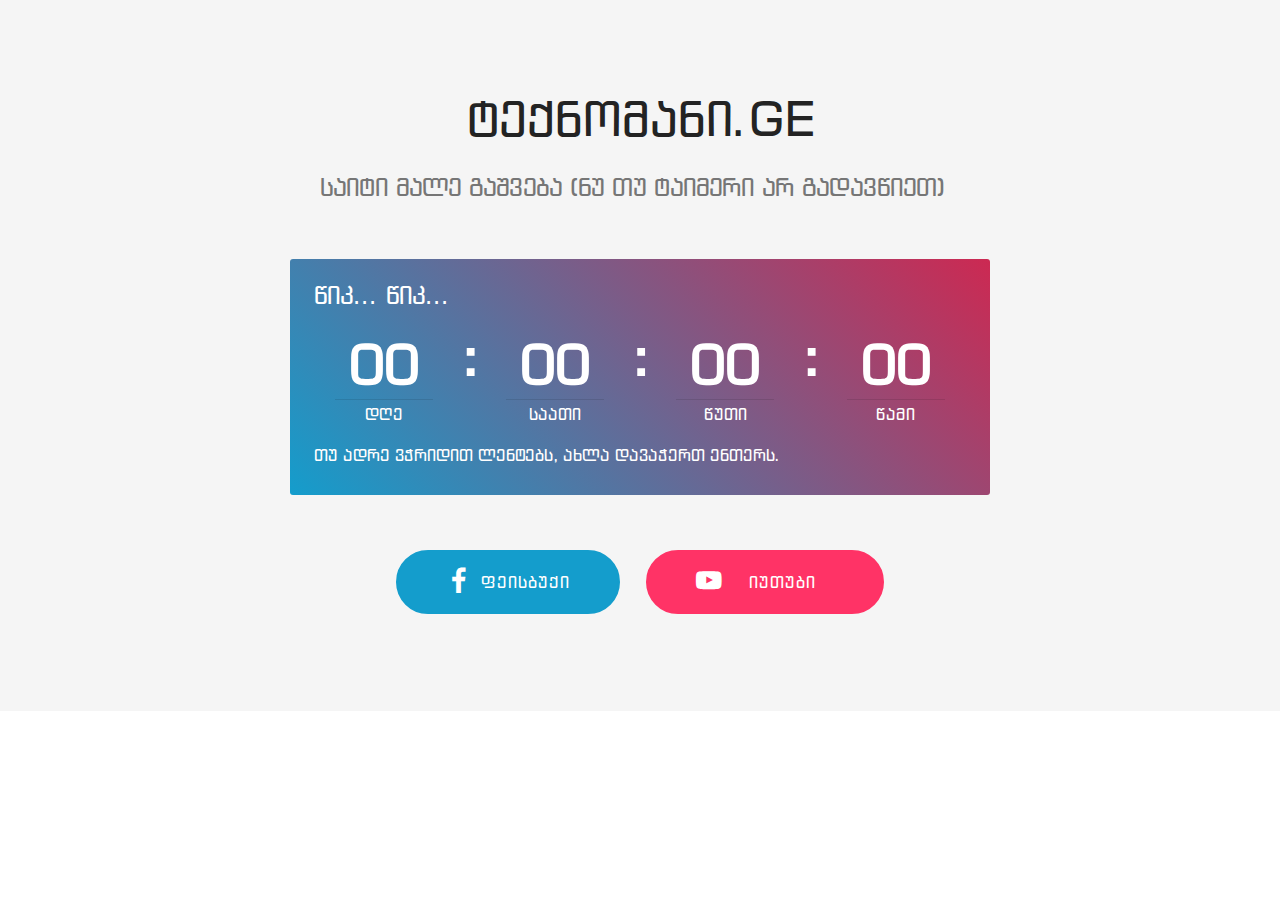
<file: index.html>
<!DOCTYPE html>
<html  >
<head>
  <!-- Site made with Mobirise Website Builder v4.10.5, https://mobirise.com -->
  <meta charset="UTF-8">
  <meta http-equiv="X-UA-Compatible" content="IE=edge">
  <meta name="generator" content="Mobirise v4.10.5, mobirise.com">
  <meta name="viewport" content="width=device-width, initial-scale=1, minimum-scale=1">
  <link rel="shortcut icon" href="assets/images/icon-122x122.png" type="image/x-icon">
  <meta name="description" content="ტექნომანის ოფიციალური ვებ-გვერდი">
  
  <title>ტენომანი</title>
  <link rel="stylesheet" href="assets/tether/tether.min.css">
  <link rel="stylesheet" href="assets/bootstrap/css/bootstrap.min.css">
  <link rel="stylesheet" href="assets/bootstrap/css/bootstrap-grid.min.css">
  <link rel="stylesheet" href="assets/bootstrap/css/bootstrap-reboot.min.css">
  <link rel="stylesheet" href="assets/socicon/css/styles.css">
  <link rel="stylesheet" href="assets/animatecss/animate.min.css">
  <link rel="stylesheet" href="assets/theme/css/style.css">
  <link href="assets/fonts/style.css" rel="stylesheet">
  <link rel="stylesheet" href="assets/mobirise/css/mbr-additional.css" type="text/css">
  
  
  
</head>
<body>
  <section class="countdown2 cid-rwKz2xwnGT" id="countdown2-5" data-bg-video="https://youtu.be/q_Ln-rXEnzk">

    

    <div class="mbr-overlay" style="opacity: 0.4; background-color: rgb(255, 255, 255);">
    </div>

    <div class="container">
        <h2 class="mbr-section-title pb-3 align-center mbr-fonts-style display-2">
            ტექნომანი.GE</h2>
        <h3 class="mbr-section-subtitle align-center mbr-fonts-style display-5">
            საიტი მალე გაშვება (ნუ თუ ტაიმერი არ გადავწიეთ)&nbsp;</h3>
    </div>
    <div class="container pt-5 mt-2">
        <div class=" countdown-cont align-center p-4">
            <div class="event-name align-left mbr-white ">
                <h4 class="mbr-fonts-style display-5">წიკ... წიკ...</h4>
            </div>
            <div class="countdown align-center py-2" data-due-date="2019/08/01">
            </div>
            <div class="daysCountdown" title="დღე"></div>
            <div class="hoursCountdown" title="საათი"></div>
            <div class="minutesCountdown" title="წუთი"></div>
            <div class="secondsCountdown" title="წამი"></div>
            <div class="event-date align-left mbr-white">
                <h5 class="mbr-fonts-style display-7">თუ ადრე ვჭრიდით ლენტებს, ახლა დავაჭერთ ენთერს.</h5>
            </div>
        </div>

        <div class="media-container-row pt-5">
            <div class="mbr-section-btn align-center"><a class="btn btn-primary display-4" href="https://www.facebook.com/%E1%83%A2%E1%83%94%E1%83%A5%E1%83%9C%E1%83%9D%E1%83%9B%E1%83%90%E1%83%9C%E1%83%98-244325863183523/?eid=ARAsPWwgFeqPdAOEnGvdo8m1trhykvq5dpt1yT30n3Kllo3189w6TkPEHDzGsSrDF5A777OJStTaruj4" target="_blank"><span class="socicon socicon-facebook mbr-iconfont mbr-iconfont-btn"></span>ფეისბუქი</a>
                <a class="btn btn-secondary display-4" href="https://www.youtube.com/teqnomani" target="_blank"><span class="socicon socicon-youtube mbr-iconfont mbr-iconfont-btn"></span>&nbsp; იუთუბი &nbsp;</a></div>
        </div>
    </div>
</section>


  <section class="engine"><a href="https://mobirise.info/c">free web builder</a></section><script src="assets/web/assets/jquery/jquery.min.js"></script>
  <script src="assets/popper/popper.min.js"></script>
  <script src="assets/tether/tether.min.js"></script>
  <script src="assets/bootstrap/js/bootstrap.min.js"></script>
  <script src="assets/viewportchecker/jquery.viewportchecker.js"></script>
  <script src="assets/smoothscroll/smooth-scroll.js"></script>
  <script src="assets/ytplayer/jquery.mb.ytplayer.min.js"></script>
  <script src="assets/vimeoplayer/jquery.mb.vimeo_player.js"></script>
  <script src="assets/countdown/jquery.countdown.min.js"></script>
  <script src="assets/theme/js/script.js"></script>
  
  
  <input name="animation" type="hidden">
  </body>
</html>
</file>
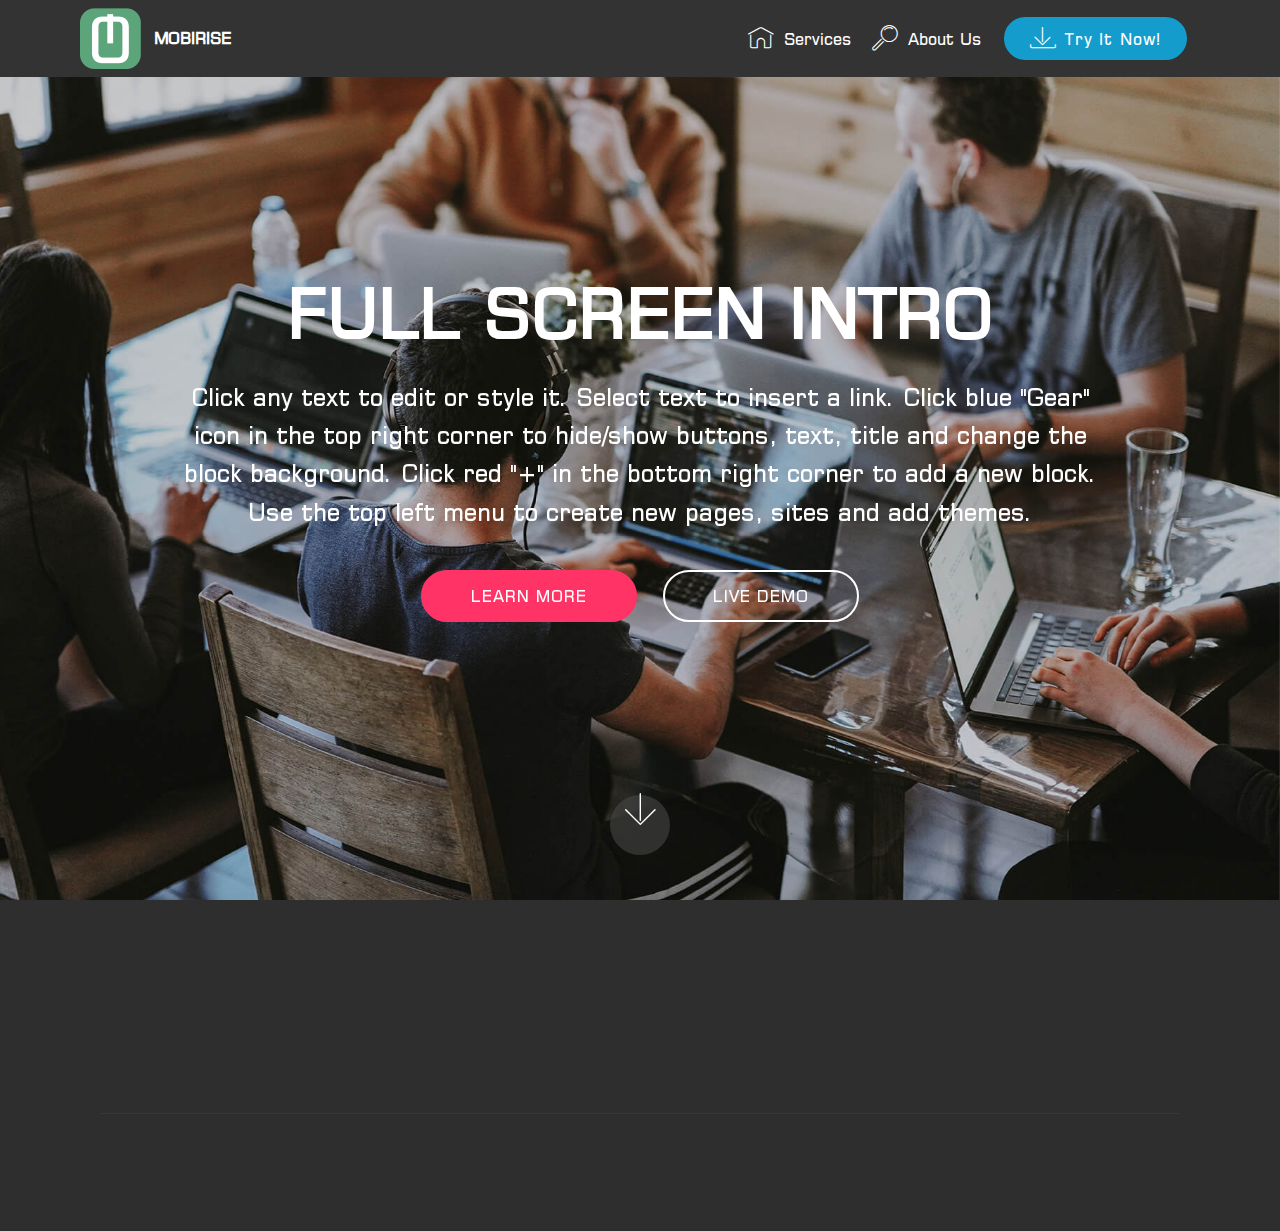
<file: საიტი/index.html>
<!DOCTYPE html>
<html  >
<head>
  <!-- Site made with Mobirise Website Builder v4.10.5, https://mobirise.com -->
  <meta charset="UTF-8">
  <meta http-equiv="X-UA-Compatible" content="IE=edge">
  <meta name="generator" content="Mobirise v4.10.5, mobirise.com">
  <meta name="viewport" content="width=device-width, initial-scale=1, minimum-scale=1">
  <link rel="shortcut icon" href="assets/images/icon-122x122.png" type="image/x-icon">
  <meta name="description" content="">
  
  <title>Home</title>
  <link rel="stylesheet" href="assets/web/assets/mobirise-icons/mobirise-icons.css">
  <link rel="stylesheet" href="assets/tether/tether.min.css">
  <link rel="stylesheet" href="assets/bootstrap/css/bootstrap.min.css">
  <link rel="stylesheet" href="assets/bootstrap/css/bootstrap-grid.min.css">
  <link rel="stylesheet" href="assets/bootstrap/css/bootstrap-reboot.min.css">
  <link rel="stylesheet" href="assets/socicon/css/styles.css">
  <link rel="stylesheet" href="assets/animatecss/animate.min.css">
  <link rel="stylesheet" href="assets/dropdown/css/style.css">
  <link rel="stylesheet" href="assets/theme/css/style.css">
  <link href="assets/fonts/style.css" rel="stylesheet">
  <link rel="stylesheet" href="assets/mobirise/css/mbr-additional.css" type="text/css">
  
  
  
</head>
<body>
  <section class="menu cid-qTkzRZLJNu" once="menu" id="menu1-0">

    

    <nav class="navbar navbar-expand beta-menu navbar-dropdown align-items-center navbar-fixed-top navbar-toggleable-sm">
        <button class="navbar-toggler navbar-toggler-right" type="button" data-toggle="collapse" data-target="#navbarSupportedContent" aria-controls="navbarSupportedContent" aria-expanded="false" aria-label="Toggle navigation">
            <div class="hamburger">
                <span></span>
                <span></span>
                <span></span>
                <span></span>
            </div>
        </button>
        <div class="menu-logo">
            <div class="navbar-brand">
                <span class="navbar-logo">
                    <a href="https://mobirise.co">
                         <img src="assets/images/icon-122x122.png" alt="Mobirise" title="" style="height: 3.8rem;">
                    </a>
                </span>
                <span class="navbar-caption-wrap">
                    <a class="navbar-caption text-white display-4" href="https://mobirise.co">
                        MOBIRISE
                    </a>
                </span>
            </div>
        </div>
        <div class="collapse navbar-collapse" id="navbarSupportedContent">
            <ul class="navbar-nav nav-dropdown" data-app-modern-menu="true">
                <li class="nav-item">
                    <a class="nav-link link text-white display-4" href="https://mobirise.co">
                        <span class="mbri-home mbr-iconfont mbr-iconfont-btn"></span>
                        Services
                    </a>
                </li>
                <li class="nav-item">
                    <a class="nav-link link text-white display-4" href="https://mobirise.co">
                        <span class="mbri-search mbr-iconfont mbr-iconfont-btn"></span>
                        About Us
                    </a>
                </li>
            </ul>
            <div class="navbar-buttons mbr-section-btn">
                <a class="btn btn-sm btn-primary display-4" href="https://mobirise.co">
                    <span class="mbri-save mbr-iconfont mbr-iconfont-btn "></span>
                    Try It Now!
                </a>
            </div>
        </div>
    </nav>
</section>

<section class="engine"><a href="https://mobirise.info">Mobirise</a></section><section class="cid-qTkA127IK8 mbr-fullscreen mbr-parallax-background" id="header2-1">

    

    

    <div class="container align-center">
        <div class="row justify-content-md-center">
            <div class="mbr-white col-md-10">
                <h1 class="mbr-section-title mbr-bold pb-3 mbr-fonts-style display-1">
                    FULL SCREEN INTRO
                </h1>
                
                <p class="mbr-text pb-3 mbr-fonts-style display-5">
                    Click any text to edit or style it. Select text to insert a link. Click blue "Gear" icon in the top right corner to hide/show buttons, text, title and change the block background. Click red "+" in the bottom right corner to add a new block. Use the top left menu to create new pages, sites and add themes.
                </p>
                <div class="mbr-section-btn">
                    <a class="btn btn-md btn-secondary display-4" href="https://mobirise.com">LEARN MORE</a>
                    <a class="btn btn-md btn-white-outline display-4" href="https://mobirise.com">LIVE DEMO</a>
                </div>
            </div>
        </div>
    </div>
    <div class="mbr-arrow hidden-sm-down" aria-hidden="true">
        <a href="#next">
            <i class="mbri-down mbr-iconfont"></i>
        </a>
    </div>
</section>

<section class="cid-qTkAaeaxX5" id="footer1-2">

    

    

    <div class="container">
        <div class="media-container-row content text-white">
            <div class="col-12 col-md-3">
                <div class="media-wrap">
                    <a href="https://mobirise.com/">
                        <img src="assets/images/logo2.png" alt="Mobirise">
                    </a>
                </div>
            </div>
            <div class="col-12 col-md-3 mbr-fonts-style display-7">
                <h5 class="pb-3">
                    Address
                </h5>
                <p class="mbr-text">
                    1234 Street Name
                    <br>City, AA 99999
                </p>
            </div>
            <div class="col-12 col-md-3 mbr-fonts-style display-7">
                <h5 class="pb-3">
                    Contacts
                </h5>
                <p class="mbr-text">
                    Email: support@mobirise.com
                    <br>Phone: +1 (0) 000 0000 001
                    <br>Fax: +1 (0) 000 0000 002
                </p>
            </div>
            <div class="col-12 col-md-3 mbr-fonts-style display-7">
                <h5 class="pb-3">
                    Links
                </h5>
                <p class="mbr-text">
                    <a class="text-primary" href="https://mobirise.com/">Website builder</a>
                    <br><a class="text-primary" href="https://mobirise.com/mobirise-free-win.zip">Download for Windows</a>
                    <br><a class="text-primary" href="https://mobirise.com/mobirise-free-mac.zip">Download for Mac</a>
                </p>
            </div>
        </div>
        <div class="footer-lower">
            <div class="media-container-row">
                <div class="col-sm-12">
                    <hr>
                </div>
            </div>
            <div class="media-container-row mbr-white">
                <div class="col-sm-6 copyright">
                    <p class="mbr-text mbr-fonts-style display-7">
                        © Copyright 2017 Mobirise - All Rights Reserved
                    </p>
                </div>
                <div class="col-md-6">
                    <div class="social-list align-right">
                        <div class="soc-item">
                            <a href="https://twitter.com/mobirise" target="_blank">
                                <span class="socicon-twitter socicon mbr-iconfont mbr-iconfont-social"></span>
                            </a>
                        </div>
                        <div class="soc-item">
                            <a href="https://www.facebook.com/pages/Mobirise/1616226671953247" target="_blank">
                                <span class="socicon-facebook socicon mbr-iconfont mbr-iconfont-social"></span>
                            </a>
                        </div>
                        <div class="soc-item">
                            <a href="https://www.youtube.com/c/mobirise" target="_blank">
                                <span class="socicon-youtube socicon mbr-iconfont mbr-iconfont-social"></span>
                            </a>
                        </div>
                        <div class="soc-item">
                            <a href="https://instagram.com/mobirise" target="_blank">
                                <span class="socicon-instagram socicon mbr-iconfont mbr-iconfont-social"></span>
                            </a>
                        </div>
                        <div class="soc-item">
                            <a href="https://plus.google.com/u/0/+Mobirise" target="_blank">
                                <span class="socicon-googleplus socicon mbr-iconfont mbr-iconfont-social"></span>
                            </a>
                        </div>
                        <div class="soc-item">
                            <a href="https://www.behance.net/Mobirise" target="_blank">
                                <span class="socicon-behance socicon mbr-iconfont mbr-iconfont-social"></span>
                            </a>
                        </div>
                    </div>
                </div>
            </div>
        </div>
    </div>
</section>


  <script src="assets/web/assets/jquery/jquery.min.js"></script>
  <script src="assets/popper/popper.min.js"></script>
  <script src="assets/tether/tether.min.js"></script>
  <script src="assets/bootstrap/js/bootstrap.min.js"></script>
  <script src="assets/smoothscroll/smooth-scroll.js"></script>
  <script src="assets/touchswipe/jquery.touch-swipe.min.js"></script>
  <script src="assets/viewportchecker/jquery.viewportchecker.js"></script>
  <script src="assets/parallax/jarallax.min.js"></script>
  <script src="assets/dropdown/js/nav-dropdown.js"></script>
  <script src="assets/dropdown/js/navbar-dropdown.js"></script>
  <script src="assets/theme/js/script.js"></script>
  
  
  <input name="animation" type="hidden">
  </body>
</html>
</file>
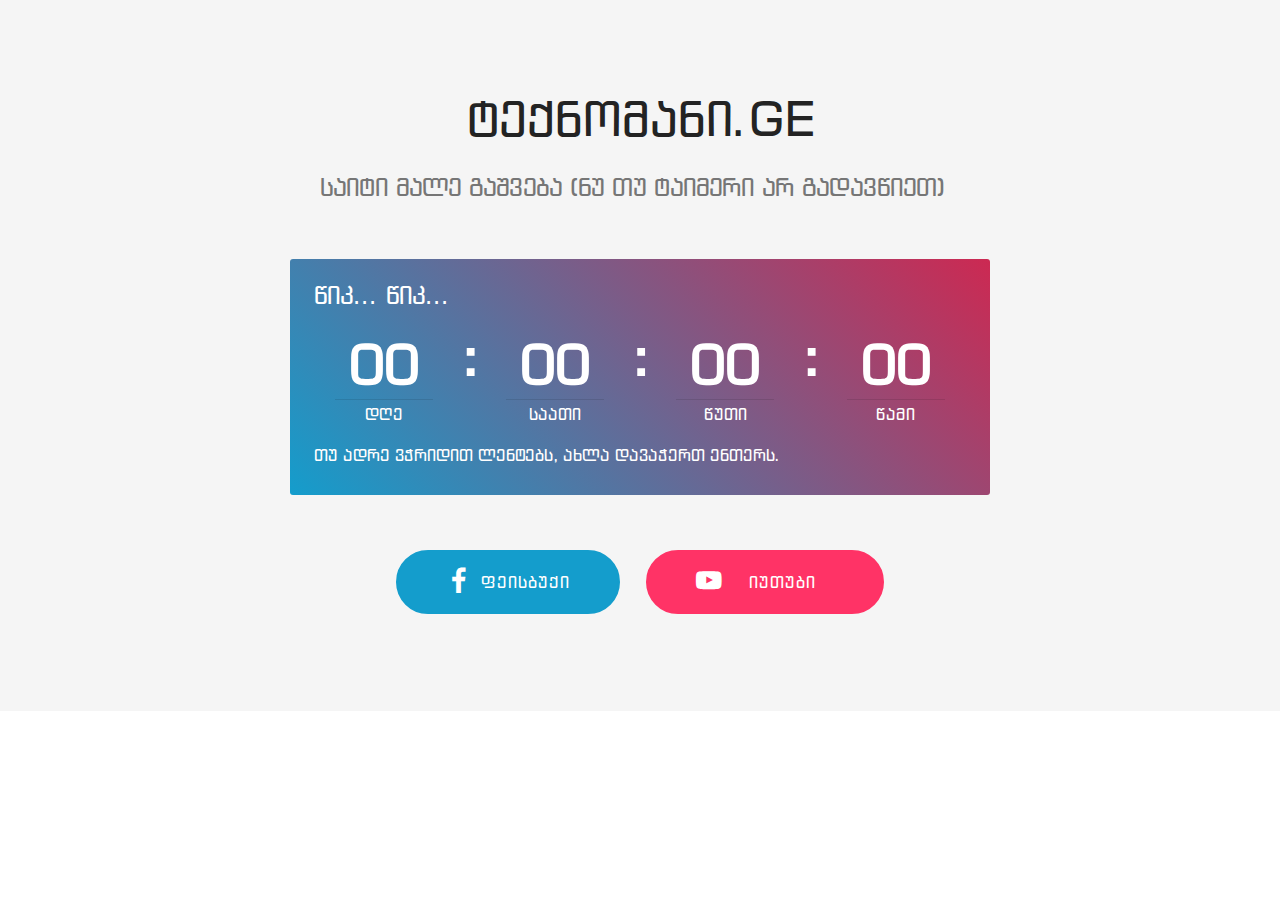
<file: inde.html>
<!DOCTYPE html>
<html  >
<head>
  <!-- Site made with Mobirise Website Builder v4.10.5, https://mobirise.com -->
  <meta charset="UTF-8">
  <meta http-equiv="X-UA-Compatible" content="IE=edge">
  <meta name="generator" content="Mobirise v4.10.5, mobirise.com">
  <meta name="viewport" content="width=device-width, initial-scale=1, minimum-scale=1">
  <link rel="shortcut icon" href="assets/images/icon-122x122.png" type="image/x-icon">
  <meta name="description" content="ტექნომანის ოფიციალური ვებ-გვერდი">
  
  <title>ტენომანი</title>
  <link rel="stylesheet" href="assets/tether/tether.min.css">
  <link rel="stylesheet" href="assets/bootstrap/css/bootstrap.min.css">
  <link rel="stylesheet" href="assets/bootstrap/css/bootstrap-grid.min.css">
  <link rel="stylesheet" href="assets/bootstrap/css/bootstrap-reboot.min.css">
  <link rel="stylesheet" href="assets/socicon/css/styles.css">
  <link rel="stylesheet" href="assets/animatecss/animate.min.css">
  <link rel="stylesheet" href="assets/theme/css/style.css">
  <link href="assets/fonts/style.css" rel="stylesheet">
  <link rel="stylesheet" href="assets/mobirise/css/mbr-additional.css" type="text/css">
  
  
  
</head>
<body>
  <section class="countdown2 cid-rwKz2xwnGT" id="countdown2-5" data-bg-video="https://youtu.be/q_Ln-rXEnzk">

    

    <div class="mbr-overlay" style="opacity: 0.4; background-color: rgb(255, 255, 255);">
    </div>

    <div class="container">
        <h2 class="mbr-section-title pb-3 align-center mbr-fonts-style display-2">
            ტექნომანი.GE</h2>
        <h3 class="mbr-section-subtitle align-center mbr-fonts-style display-5">
            საიტი მალე გაშვება (ნუ თუ ტაიმერი არ გადავწიეთ)&nbsp;</h3>
    </div>
    <div class="container pt-5 mt-2">
        <div class=" countdown-cont align-center p-4">
            <div class="event-name align-left mbr-white ">
                <h4 class="mbr-fonts-style display-5">წიკ... წიკ...</h4>
            </div>
            <div class="countdown align-center py-2" data-due-date="2019/08/01">
            </div>
            <div class="daysCountdown" title="დღე"></div>
            <div class="hoursCountdown" title="საათი"></div>
            <div class="minutesCountdown" title="წუთი"></div>
            <div class="secondsCountdown" title="წამი"></div>
            <div class="event-date align-left mbr-white">
                <h5 class="mbr-fonts-style display-7">თუ ადრე ვჭრიდით ლენტებს, ახლა დავაჭერთ ენთერს.</h5>
            </div>
        </div>

        <div class="media-container-row pt-5">
            <div class="mbr-section-btn align-center"><a class="btn btn-primary display-4" href="https://www.facebook.com/%E1%83%A2%E1%83%94%E1%83%A5%E1%83%9C%E1%83%9D%E1%83%9B%E1%83%90%E1%83%9C%E1%83%98-244325863183523/?eid=ARAsPWwgFeqPdAOEnGvdo8m1trhykvq5dpt1yT30n3Kllo3189w6TkPEHDzGsSrDF5A777OJStTaruj4" target="_blank"><span class="socicon socicon-facebook mbr-iconfont mbr-iconfont-btn"></span>ფეისბუქი</a>
                <a class="btn btn-secondary display-4" href="https://www.youtube.com/teqnomani" target="_blank"><span class="socicon socicon-youtube mbr-iconfont mbr-iconfont-btn"></span>&nbsp; იუთუბი &nbsp;</a></div>
        </div>
    </div>
</section>


  <section class="engine"><a href="https://mobirise.info/c">free web builder</a></section><script src="assets/web/assets/jquery/jquery.min.js"></script>
  <script src="assets/popper/popper.min.js"></script>
  <script src="assets/tether/tether.min.js"></script>
  <script src="assets/bootstrap/js/bootstrap.min.js"></script>
  <script src="assets/viewportchecker/jquery.viewportchecker.js"></script>
  <script src="assets/smoothscroll/smooth-scroll.js"></script>
  <script src="assets/ytplayer/jquery.mb.ytplayer.min.js"></script>
  <script src="assets/vimeoplayer/jquery.mb.vimeo_player.js"></script>
  <script src="assets/countdown/jquery.countdown.min.js"></script>
  <script src="assets/theme/js/script.js"></script>
  
  
  <input name="animation" type="hidden">
  </body>
</html>
</file>
<file: assets/socicon/css/styles.css>
@charset "UTF-8";

@font-face {
  font-family: "socicon";
  src:url("../fonts/socicon.eot");
  src:url("../fonts/socicon.eot?#iefix") format("embedded-opentype"),
    url("../fonts/socicon.woff") format("woff"),
    url("../fonts/socicon.ttf") format("truetype"),
    url("../fonts/socicon.svg#socicon") format("svg");
  font-weight: normal;
  font-style: normal;

}

[data-icon]:before {
  font-family: "socicon" !important;
  content: attr(data-icon);
  font-style: normal !important;
  font-weight: normal !important;
  font-variant: normal !important;
  text-transform: none !important;
  speak: none;
  line-height: 1;
  -webkit-font-smoothing: antialiased;
  -moz-osx-font-smoothing: grayscale;
}

[class^="socicon-"]:before,
[class*=" socicon-"]:before {
  font-family: "socicon" !important;
  font-style: normal !important;
  font-weight: normal !important;
  font-variant: normal !important;
  text-transform: none !important;
  speak: none;
  line-height: 1;
  -webkit-font-smoothing: antialiased;
  -moz-osx-font-smoothing: grayscale;
}

.socicon-modelmayhem:before {
  content: "\e000";
}
.socicon-mixcloud:before {
  content: "\e001";
}
.socicon-drupal:before {
  content: "\e002";
}
.socicon-swarm:before {
  content: "\e003";
}
.socicon-istock:before {
  content: "\e004";
}
.socicon-yammer:before {
  content: "\e005";
}
.socicon-ello:before {
  content: "\e006";
}
.socicon-stackoverflow:before {
  content: "\e007";
}
.socicon-persona:before {
  content: "\e008";
}
.socicon-triplej:before {
  content: "\e009";
}
.socicon-houzz:before {
  content: "\e00a";
}
.socicon-rss:before {
  content: "\e00b";
}
.socicon-paypal:before {
  content: "\e00c";
}
.socicon-odnoklassniki:before {
  content: "\e00d";
}
.socicon-airbnb:before {
  content: "\e00e";
}
.socicon-periscope:before {
  content: "\e00f";
}
.socicon-outlook:before {
  content: "\e010";
}
.socicon-coderwall:before {
  content: "\e011";
}
.socicon-tripadvisor:before {
  content: "\e012";
}
.socicon-appnet:before {
  content: "\e013";
}
.socicon-goodreads:before {
  content: "\e014";
}
.socicon-tripit:before {
  content: "\e015";
}
.socicon-lanyrd:before {
  content: "\e016";
}
.socicon-slideshare:before {
  content: "\e017";
}
.socicon-buffer:before {
  content: "\e018";
}
.socicon-disqus:before {
  content: "\e019";
}
.socicon-vkontakte:before {
  content: "\e01a";
}
.socicon-whatsapp:before {
  content: "\e01b";
}
.socicon-patreon:before {
  content: "\e01c";
}
.socicon-storehouse:before {
  content: "\e01d";
}
.socicon-pocket:before {
  content: "\e01e";
}
.socicon-mail:before {
  content: "\e01f";
}
.socicon-blogger:before {
  content: "\e020";
}
.socicon-technorati:before {
  content: "\e021";
}
.socicon-reddit:before {
  content: "\e022";
}
.socicon-dribbble:before {
  content: "\e023";
}
.socicon-stumbleupon:before {
  content: "\e024";
}
.socicon-digg:before {
  content: "\e025";
}
.socicon-envato:before {
  content: "\e026";
}
.socicon-behance:before {
  content: "\e027";
}
.socicon-delicious:before {
  content: "\e028";
}
.socicon-deviantart:before {
  content: "\e029";
}
.socicon-forrst:before {
  content: "\e02a";
}
.socicon-play:before {
  content: "\e02b";
}
.socicon-zerply:before {
  content: "\e02c";
}
.socicon-wikipedia:before {
  content: "\e02d";
}
.socicon-apple:before {
  content: "\e02e";
}
.socicon-flattr:before {
  content: "\e02f";
}
.socicon-github:before {
  content: "\e030";
}
.socicon-renren:before {
  content: "\e031";
}
.socicon-friendfeed:before {
  content: "\e032";
}
.socicon-newsvine:before {
  content: "\e033";
}
.socicon-identica:before {
  content: "\e034";
}
.socicon-bebo:before {
  content: "\e035";
}
.socicon-zynga:before {
  content: "\e036";
}
.socicon-steam:before {
  content: "\e037";
}
.socicon-xbox:before {
  content: "\e038";
}
.socicon-windows:before {
  content: "\e039";
}
.socicon-qq:before {
  content: "\e03a";
}
.socicon-douban:before {
  content: "\e03b";
}
.socicon-meetup:before {
  content: "\e03c";
}
.socicon-playstation:before {
  content: "\e03d";
}
.socicon-android:before {
  content: "\e03e";
}
.socicon-snapchat:before {
  content: "\e03f";
}
.socicon-twitter:before {
  content: "\e040";
}
.socicon-facebook:before {
  content: "\e041";
}
.socicon-googleplus:before {
  content: "\e042";
}
.socicon-pinterest:before {
  content: "\e043";
}
.socicon-foursquare:before {
  content: "\e044";
}
.socicon-yahoo:before {
  content: "\e045";
}
.socicon-skype:before {
  content: "\e046";
}
.socicon-yelp:before {
  content: "\e047";
}
.socicon-feedburner:before {
  content: "\e048";
}
.socicon-linkedin:before {
  content: "\e049";
}
.socicon-viadeo:before {
  content: "\e04a";
}
.socicon-xing:before {
  content: "\e04b";
}
.socicon-myspace:before {
  content: "\e04c";
}
.socicon-soundcloud:before {
  content: "\e04d";
}
.socicon-spotify:before {
  content: "\e04e";
}
.socicon-grooveshark:before {
  content: "\e04f";
}
.socicon-lastfm:before {
  content: "\e050";
}
.socicon-youtube:before {
  content: "\e051";
}
.socicon-vimeo:before {
  content: "\e052";
}
.socicon-dailymotion:before {
  content: "\e053";
}
.socicon-vine:before {
  content: "\e054";
}
.socicon-flickr:before {
  content: "\e055";
}
.socicon-500px:before {
  content: "\e056";
}
.socicon-wordpress:before {
  content: "\e058";
}
.socicon-tumblr:before {
  content: "\e059";
}
.socicon-twitch:before {
  content: "\e05a";
}
.socicon-8tracks:before {
  content: "\e05b";
}
.socicon-amazon:before {
  content: "\e05c";
}
.socicon-icq:before {
  content: "\e05d";
}
.socicon-smugmug:before {
  content: "\e05e";
}
.socicon-ravelry:before {
  content: "\e05f";
}
.socicon-weibo:before {
  content: "\e060";
}
.socicon-baidu:before {
  content: "\e061";
}
.socicon-angellist:before {
  content: "\e062";
}
.socicon-ebay:before {
  content: "\e063";
}
.socicon-imdb:before {
  content: "\e064";
}
.socicon-stayfriends:before {
  content: "\e065";
}
.socicon-residentadvisor:before {
  content: "\e066";
}
.socicon-google:before {
  content: "\e067";
}
.socicon-yandex:before {
  content: "\e068";
}
.socicon-sharethis:before {
  content: "\e069";
}
.socicon-bandcamp:before {
  content: "\e06a";
}
.socicon-itunes:before {
  content: "\e06b";
}
.socicon-deezer:before {
  content: "\e06c";
}
.socicon-telegram:before {
  content: "\e06e";
}
.socicon-openid:before {
  content: "\e06f";
}
.socicon-amplement:before {
  content: "\e070";
}
.socicon-viber:before {
  content: "\e071";
}
.socicon-zomato:before {
  content: "\e072";
}
.socicon-draugiem:before {
  content: "\e074";
}
.socicon-endomodo:before {
  content: "\e075";
}
.socicon-filmweb:before {
  content: "\e076";
}
.socicon-stackexchange:before {
  content: "\e077";
}
.socicon-wykop:before {
  content: "\e078";
}
.socicon-teamspeak:before {
  content: "\e079";
}
.socicon-teamviewer:before {
  content: "\e07a";
}
.socicon-ventrilo:before {
  content: "\e07b";
}
.socicon-younow:before {
  content: "\e07c";
}
.socicon-raidcall:before {
  content: "\e07d";
}
.socicon-mumble:before {
  content: "\e07e";
}
.socicon-medium:before {
  content: "\e06d";
}
.socicon-bebee:before {
  content: "\e07f";
}
.socicon-hitbox:before {
  content: "\e080";
}
.socicon-reverbnation:before {
  content: "\e081";
}
.socicon-formulr:before {
  content: "\e082";
}
.socicon-instagram:before {
  content: "\e057";
}
.socicon-battlenet:before {
  content: "\e083";
}
.socicon-chrome:before {
  content: "\e084";
}
.socicon-discord:before {
  content: "\e086";
}
.socicon-issuu:before {
  content: "\e087";
}
.socicon-macos:before {
  content: "\e088";
}
.socicon-firefox:before {
  content: "\e089";
}
.socicon-opera:before {
  content: "\e08d";
}
.socicon-keybase:before {
  content: "\e090";
}
.socicon-alliance:before {
  content: "\e091";
}
.socicon-livejournal:before {
  content: "\e092";
}
.socicon-googlephotos:before {
  content: "\e093";
}
.socicon-horde:before {
  content: "\e094";
}
.socicon-etsy:before {
  content: "\e095";
}
.socicon-zapier:before {
  content: "\e096";
}
.socicon-google-scholar:before {
  content: "\e097";
}
.socicon-researchgate:before {
  content: "\e098";
}
.socicon-wechat:before {
  content: "\e099";
}
.socicon-strava:before {
  content: "\e09a";
}
.socicon-line:before {
  content: "\e09b";
}
.socicon-lyft:before {
  content: "\e09c";
}
.socicon-uber:before {
  content: "\e09d";
}
.socicon-songkick:before {
  content: "\e09e";
}
.socicon-viewbug:before {
  content: "\e09f";
}
.socicon-googlegroups:before {
  content: "\e0a0";
}
.socicon-quora:before {
  content: "\e073";
}
.socicon-diablo:before {
  content: "\e085";
}
.socicon-blizzard:before {
  content: "\e0a1";
}
.socicon-hearthstone:before {
  content: "\e08b";
}
.socicon-heroes:before {
  content: "\e08a";
}
.socicon-overwatch:before {
  content: "\e08c";
}
.socicon-warcraft:before {
  content: "\e08e";
}
.socicon-starcraft:before {
  content: "\e08f";
}
.socicon-beam:before {
  content: "\e0a2";
}
.socicon-curse:before {
  content: "\e0a3";
}
.socicon-player:before {
  content: "\e0a4";
}
.socicon-streamjar:before {
  content: "\e0a5";
}
.socicon-nintendo:before {
  content: "\e0a6";
}
.socicon-hellocoton:before {
  content: "\e0a7";
}
</file>
<file: assets/theme/css/style.css>
/*!
 * Mobirise v4 theme (https://mobirise.com/)
 * Copyright 2017 Mobirise
 */
section {
  background-color: #eeeeee; }

section,
.container,
.container-fluid {
  position: relative;
  word-wrap: break-word; }

a.mbr-iconfont:hover {
  text-decoration: none; }

.article .lead p, .article .lead ul, .article .lead ol, .article .lead pre, .article .lead blockquote {
  margin-bottom: 0; }

a {
  font-style: normal;
  font-weight: 400;
  cursor: pointer; }
  a, a:hover {
    text-decoration: none; }

figure {
  margin-bottom: 0; }

body {
  color: #232323; }

h1, h2, h3, h4, h5, h6,
.h1, .h2, .h3, .h4, .h5, .h6,
.display-1, .display-2, .display-3, .display-4 {
  line-height: 1;
  word-break: break-word;
  word-wrap: break-word; }

b, strong {
  font-weight: bold; }

blockquote {
  padding: 10px 0 10px 20px;
  position: relative;
  border-left: 2px solid;
  border-color: #ff3366; }

input:-webkit-autofill, input:-webkit-autofill:hover, input:-webkit-autofill:focus, input:-webkit-autofill:active {
  transition-delay: 9999s;
  transition-property: background-color, color; }

textarea[type="hidden"] {
  display: none; }

body {
  position: relative; }

section {
  background-position: 50% 50%;
  background-repeat: no-repeat;
  background-size: cover; }
  section .mbr-background-video,
  section .mbr-background-video-preview {
    position: absolute;
    bottom: 0;
    left: 0;
    right: 0;
    top: 0; }

.hidden {
  visibility: hidden; }

.mbr-z-index20 {
  z-index: 20; }

/*! Base colors */
.mbr-white {
  color: #ffffff; }

.mbr-black {
  color: #000000; }

.mbr-bg-white {
  background-color: #ffffff; }

.mbr-bg-black {
  background-color: #000000; }

/*! Text-aligns */
.align-left {
  text-align: left; }

.align-center {
  text-align: center; }

.align-right {
  text-align: right; }

@media (max-width: 767px) {
  .align-left, .align-center, .align-right, .mbr-section-btn, .mbr-section-title {
    text-align: center; } }
/*! Font-weight  */
.mbr-light {
  font-weight: 300; }

.mbr-regular {
  font-weight: 400; }

.mbr-semibold {
  font-weight: 500; }

.mbr-bold {
  font-weight: 700; }

/*! Media  */
.media-size-item {
  -webkit-flex: 1 1 auto;
  -moz-flex: 1 1 auto;
  -ms-flex: 1 1 auto;
  -o-flex: 1 1 auto;
  flex: 1 1 auto; }

.media-content {
  -webkit-flex-basis: 100%;
  flex-basis: 100%; }

.media-container-row {
  display: -ms-flexbox;
  display: -webkit-flex;
  display: flex;
  -webkit-flex-direction: row;
  -ms-flex-direction: row;
  flex-direction: row;
  -webkit-flex-wrap: wrap;
  -ms-flex-wrap: wrap;
  flex-wrap: wrap;
  -webkit-justify-content: center;
  -ms-flex-pack: center;
  justify-content: center;
  -webkit-align-content: center;
  -ms-flex-line-pack: center;
  align-content: center;
  -webkit-align-items: start;
  -ms-flex-align: start;
  align-items: start; }
  .media-container-row .media-size-item {
    width: 400px; }

.media-container-column {
  display: -ms-flexbox;
  display: -webkit-flex;
  display: flex;
  -webkit-flex-direction: column;
  -ms-flex-direction: column;
  flex-direction: column;
  -webkit-flex-wrap: wrap;
  -ms-flex-wrap: wrap;
  flex-wrap: wrap;
  -webkit-justify-content: center;
  -ms-flex-pack: center;
  justify-content: center;
  -webkit-align-content: center;
  -ms-flex-line-pack: center;
  align-content: center;
  -webkit-align-items: stretch;
  -ms-flex-align: stretch;
  align-items: stretch; }
  .media-container-column > * {
    width: 100%; }

@media (min-width: 992px) {
  .media-container-row {
    -webkit-flex-wrap: nowrap;
    -ms-flex-wrap: nowrap;
    flex-wrap: nowrap; } }
figure {
  overflow: hidden; }

figure[mbr-media-size] {
  transition: width 0.1s; }

.mbr-figure img, .mbr-figure iframe {
  display: block;
  width: 100%; }

.card {
  background-color: transparent;
  border: none; }

.card-box {
  width: 100%; }

.card-img {
  text-align: center;
  flex-shrink: 0;
  -webkit-flex-shrink: 0; }

.media {
  max-width: 100%;
  margin: 0 auto; }

.mbr-figure {
  -ms-flex-item-align: center;
  -ms-grid-row-align: center;
  -webkit-align-self: center;
  align-self: center; }

.media-container > div {
  max-width: 100%; }

.mbr-figure img, .card-img img {
  width: 100%; }

@media (max-width: 991px) {
  .media-size-item {
    width: auto !important; }

  .media {
    width: auto; }

  .mbr-figure {
    width: 100% !important; } }
/*! Buttons */
.mbr-section-btn {
  margin-left: -.25rem;
  margin-right: -.25rem;
  font-size: 0; }

nav .mbr-section-btn {
  margin-left: 0rem;
  margin-right: 0rem; }

/*! Btn icon margin */
.btn .mbr-iconfont, .btn.btn-sm .mbr-iconfont {
  cursor: pointer;
  margin-right: 0.5rem; }

.btn.btn-md .mbr-iconfont, .btn.btn-md .mbr-iconfont {
  margin-right: 0.8rem; }

.mbr-regular {
  font-weight: 400; }

.mbr-semibold {
  font-weight: 500; }

.mbr-bold {
  font-weight: 700; }

[type="submit"] {
  -webkit-appearance: none; }

/*! Full-screen */
.mbr-fullscreen .mbr-overlay {
  min-height: 100vh; }

.mbr-fullscreen {
  display: flex;
  display: -webkit-flex;
  display: -moz-flex;
  display: -ms-flex;
  display: -o-flex;
  align-items: center;
  -webkit-align-items: center;
  min-height: 100vh;
  padding-top: 3rem;
  padding-bottom: 3rem; }

/*! Map */
.map {
  height: 25rem;
  position: relative; }
  .map iframe {
    width: 100%;
    height: 100%; }

/* Form */
.form-asterisk {
  font-family: initial;
  position: absolute;
  top: -2px;
  font-weight: normal; }

/*! Scroll to top arrow */
.mbr-arrow-up {
  bottom: 25px;
  right: 90px;
  position: fixed;
  text-align: right;
  z-index: 5000;
  color: #ffffff;
  font-size: 32px;
  transform: rotate(180deg);
  -webkit-transform: rotate(180deg); }

.mbr-arrow-up a {
  background: rgba(0, 0, 0, 0.2);
  border-radius: 3px;
  color: #fff;
  display: inline-block;
  height: 60px;
  width: 60px;
  outline-style: none !important;
  position: relative;
  text-decoration: none;
  transition: all .3s ease-in-out;
  cursor: pointer;
  text-align: center; }
  .mbr-arrow-up a:hover {
    background-color: rgba(0, 0, 0, 0.4); }
  .mbr-arrow-up a i {
    line-height: 60px; }

.mbr-arrow-up-icon {
  display: block;
  color: #fff; }

.mbr-arrow-up-icon::before {
  content: "\203a";
  display: inline-block;
  font-family: serif;
  font-size: 32px;
  line-height: 1;
  font-style: normal;
  position: relative;
  top: 6px;
  left: -4px;
  -webkit-transform: rotate(-90deg);
  transform: rotate(-90deg); }

/*! Arrow Down */
.mbr-arrow {
  position: absolute;
  bottom: 45px;
  left: 50%;
  width: 60px;
  height: 60px;
  cursor: pointer;
  background-color: rgba(80, 80, 80, 0.5);
  border-radius: 50%;
  -webkit-transform: translateX(-50%);
  transform: translateX(-50%); }
  .mbr-arrow > a {
    display: inline-block;
    text-decoration: none;
    outline-style: none;
    -webkit-animation: arrowdown 1.7s ease-in-out infinite;
    animation: arrowdown 1.7s ease-in-out infinite; }
    .mbr-arrow > a > i {
      position: absolute;
      top: -2px;
      left: 15px;
      font-size: 2rem; }

@keyframes arrowdown {
  0% {
    transform: translateY(0px);
    -webkit-transform: translateY(0px); }
  50% {
    transform: translateY(-5px);
    -webkit-transform: translateY(-5px); }
  100% {
    transform: translateY(0px);
    -webkit-transform: translateY(0px); } }
@-webkit-keyframes arrowdown {
  0% {
    transform: translateY(0px);
    -webkit-transform: translateY(0px); }
  50% {
    transform: translateY(-5px);
    -webkit-transform: translateY(-5px); }
  100% {
    transform: translateY(0px);
    -webkit-transform: translateY(0px); } }
@media (max-width: 500px) {
  .mbr-arrow-up {
    left: 50%;
    right: auto;
    transform: translateX(-50%) rotate(180deg);
    -webkit-transform: translateX(-50%) rotate(180deg); } }
/*Gradients animation*/
@keyframes gradient-animation {
  from {
    background-position: 0% 100%;
    animation-timing-function: ease-in-out; }
  to {
    background-position: 100% 0%;
    animation-timing-function: ease-in-out; } }
@-webkit-keyframes gradient-animation {
  from {
    background-position: 0% 100%;
    animation-timing-function: ease-in-out; }
  to {
    background-position: 100% 0%;
    animation-timing-function: ease-in-out; } }
.bg-gradient {
  background-size: 200% 200%;
  animation: gradient-animation 5s infinite alternate;
  -webkit-animation: gradient-animation 5s infinite alternate; }

.menu .navbar-brand {
  display: -webkit-flex; }
  .menu .navbar-brand span {
    display: flex;
    display: -webkit-flex; }
  .menu .navbar-brand .navbar-caption-wrap {
    display: -webkit-flex; }
  .menu .navbar-brand .navbar-logo img {
    display: -webkit-flex; }
@media (min-width: 768px) and (max-width: 991px) {
  .menu .navbar-toggleable-sm .navbar-nav {
    display: -webkit-box;
    display: -webkit-flex;
    display: -ms-flexbox; } }
@media (max-width: 991px) {
  .menu .navbar-collapse {
    max-height: 93.5vh; }
    .menu .navbar-collapse.show {
      overflow: auto; } }
@media (min-width: 992px) {
  .menu .navbar-nav.nav-dropdown {
    display: -webkit-flex; }
  .menu .navbar-toggleable-sm .navbar-collapse {
    display: -webkit-flex !important; } }
@media (max-width: 767px) {
  .menu .navbar-collapse {
    max-height: 80vh; } }

.navbar {
  display: -webkit-flex;
  -webkit-flex-wrap: wrap;
  -webkit-align-items: center;
  -webkit-justify-content: space-between; }

.navbar-collapse {
  -webkit-flex-basis: 100%;
  -webkit-flex-grow: 1;
  -webkit-align-items: center; }

.nav-dropdown .link {
  padding: .667em 1.667em !important;
  margin: 0 !important; }

.nav {
  display: -webkit-flex;
  -webkit-flex-wrap: wrap; }

.row {
  display: -webkit-flex;
  -webkit-flex-wrap: wrap; }

.justify-content-center {
  -webkit-justify-content: center; }

.form-inline {
  display: -webkit-flex;
  -webkit-flex-flow: row wrap;
  -webkit-align-items: center; }

.card-wrapper {
  -webkit-flex: 1; }

.carousel-control {
  z-index: 10;
  display: -webkit-flex;
  -webkit-align-items: center;
  -webkit-justify-content: center; }

.carousel-controls {
  display: -webkit-flex; }

.media {
  display: -webkit-flex; }

.form-group:focus {
  outline: none; }

.jq-selectbox__select {
  padding: 1.07em .5em;
  position: absolute;
  top: 0;
  left: 0;
  width: 100%; }

.jq-selectbox__dropdown {
  position: absolute;
  top: 100% !important;
  left: 0 !important;
  width: 100% !important; }

.jq-selectbox__trigger-arrow {
  transform: translateY(-50%); }

.jq-selectbox li {
  padding: 1.07em .5em; }

input[type="range"] {
  padding-left: 0 !important;
  padding-right: 0 !important; }

.modal-dialog, .modal-content {
  height: 100%; }

.modal-dialog .carousel-inner {
  height: 100%;
  height: -webkit-fill-available;
  height: fill-available; }

.carousel-item {
  text-align: center; }

.carousel-item img {
  margin: auto; }

/*# sourceMappingURL=style.css.map */
.engine {
	position: absolute;
	text-indent: -2400px;
	text-align: center;
	padding: 0;
	top: 0;
	left: -2400px;
}
</file>
<file: assets/fonts/style.css>
@font-face {
   font-family: 'bpg_banner_quadrosquare_caps';
   src: url('bpg_banner_quadrosquare_caps/font.ttf');
}
</file>
<file: assets/mobirise/css/mbr-additional.css>
body {
  font-style: normal;
  line-height: 1.5;
}
.mbr-section-title {
  font-style: normal;
  line-height: 1.2;
}
.mbr-section-subtitle {
  line-height: 1.3;
}
.mbr-text {
  font-style: normal;
  line-height: 1.6;
}
.display-1 {
  font-family: 'bpg_banner_quadrosquare_caps';
  font-size: 4.25rem;
}
.display-1 > .mbr-iconfont {
  font-size: 6.8rem;
}
.display-2 {
  font-family: 'bpg_banner_quadrosquare_caps';
  font-size: 3rem;
}
.display-2 > .mbr-iconfont {
  font-size: 4.8rem;
}
.display-4 {
  font-family: 'bpg_banner_quadrosquare_caps';
  font-size: 1rem;
}
.display-4 > .mbr-iconfont {
  font-size: 1.6rem;
}
.display-5 {
  font-family: 'bpg_banner_quadrosquare_caps';
  font-size: 1.5rem;
}
.display-5 > .mbr-iconfont {
  font-size: 2.4rem;
}
.display-7 {
  font-family: 'bpg_banner_quadrosquare_caps';
  font-size: 1rem;
}
.display-7 > .mbr-iconfont {
  font-size: 1.6rem;
}
/* ---- Fluid typography for mobile devices ---- */
/* 1.4 - font scale ratio ( bootstrap == 1.42857 ) */
/* 100vw - current viewport width */
/* (48 - 20)  48 == 48rem == 768px, 20 == 20rem == 320px(minimal supported viewport) */
/* 0.65 - min scale variable, may vary */
@media (max-width: 768px) {
  .display-1 {
    font-size: 3.4rem;
    font-size: calc( 2.1374999999999997rem + (4.25 - 2.1374999999999997) * ((100vw - 20rem) / (48 - 20)));
    line-height: calc( 1.4 * (2.1374999999999997rem + (4.25 - 2.1374999999999997) * ((100vw - 20rem) / (48 - 20))));
  }
  .display-2 {
    font-size: 2.4rem;
    font-size: calc( 1.7rem + (3 - 1.7) * ((100vw - 20rem) / (48 - 20)));
    line-height: calc( 1.4 * (1.7rem + (3 - 1.7) * ((100vw - 20rem) / (48 - 20))));
  }
  .display-4 {
    font-size: 0.8rem;
    font-size: calc( 1rem + (1 - 1) * ((100vw - 20rem) / (48 - 20)));
    line-height: calc( 1.4 * (1rem + (1 - 1) * ((100vw - 20rem) / (48 - 20))));
  }
  .display-5 {
    font-size: 1.2rem;
    font-size: calc( 1.175rem + (1.5 - 1.175) * ((100vw - 20rem) / (48 - 20)));
    line-height: calc( 1.4 * (1.175rem + (1.5 - 1.175) * ((100vw - 20rem) / (48 - 20))));
  }
}
/* Buttons */
.btn {
  font-weight: 500;
  border-width: 2px;
  font-style: normal;
  letter-spacing: 1px;
  margin: .4rem .8rem;
  white-space: normal;
  -webkit-transition: all 0.3s ease-in-out;
  -moz-transition: all 0.3s ease-in-out;
  transition: all 0.3s ease-in-out;
  display: inline-flex;
  align-items: center;
  justify-content: center;
  word-break: break-word;
  -webkit-align-items: center;
  -webkit-justify-content: center;
  display: -webkit-inline-flex;
  padding: 1rem 3rem;
  border-radius: 3px;
}
.btn-sm {
  font-weight: 500;
  letter-spacing: 1px;
  -webkit-transition: all 0.3s ease-in-out;
  -moz-transition: all 0.3s ease-in-out;
  transition: all 0.3s ease-in-out;
  padding: 0.6rem 1.5rem;
  border-radius: 3px;
}
.btn-md {
  font-weight: 500;
  letter-spacing: 1px;
  margin: .4rem .8rem !important;
  -webkit-transition: all 0.3s ease-in-out;
  -moz-transition: all 0.3s ease-in-out;
  transition: all 0.3s ease-in-out;
  padding: 1rem 3rem;
  border-radius: 3px;
}
.btn-lg {
  font-weight: 500;
  letter-spacing: 1px;
  margin: .4rem .8rem !important;
  -webkit-transition: all 0.3s ease-in-out;
  -moz-transition: all 0.3s ease-in-out;
  transition: all 0.3s ease-in-out;
  padding: 1.2rem 3.2rem;
  border-radius: 3px;
}
.bg-primary {
  background-color: #149dcc !important;
}
.bg-success {
  background-color: #f7ed4a !important;
}
.bg-info {
  background-color: #82786e !important;
}
.bg-warning {
  background-color: #879a9f !important;
}
.bg-danger {
  background-color: #b1a374 !important;
}
.btn-primary,
.btn-primary:active {
  background-color: #149dcc !important;
  border-color: #149dcc !important;
  color: #ffffff !important;
}
.btn-primary:hover,
.btn-primary:focus,
.btn-primary.focus,
.btn-primary.active {
  color: #ffffff !important;
  background-color: #0d6786 !important;
  border-color: #0d6786 !important;
}
.btn-primary.disabled,
.btn-primary:disabled {
  color: #ffffff !important;
  background-color: #0d6786 !important;
  border-color: #0d6786 !important;
}
.btn-secondary,
.btn-secondary:active {
  background-color: #ff3366 !important;
  border-color: #ff3366 !important;
  color: #ffffff !important;
}
.btn-secondary:hover,
.btn-secondary:focus,
.btn-secondary.focus,
.btn-secondary.active {
  color: #ffffff !important;
  background-color: #e50039 !important;
  border-color: #e50039 !important;
}
.btn-secondary.disabled,
.btn-secondary:disabled {
  color: #ffffff !important;
  background-color: #e50039 !important;
  border-color: #e50039 !important;
}
.btn-info,
.btn-info:active {
  background-color: #82786e !important;
  border-color: #82786e !important;
  color: #ffffff !important;
}
.btn-info:hover,
.btn-info:focus,
.btn-info.focus,
.btn-info.active {
  color: #ffffff !important;
  background-color: #59524b !important;
  border-color: #59524b !important;
}
.btn-info.disabled,
.btn-info:disabled {
  color: #ffffff !important;
  background-color: #59524b !important;
  border-color: #59524b !important;
}
.btn-success,
.btn-success:active {
  background-color: #f7ed4a !important;
  border-color: #f7ed4a !important;
  color: #3f3c03 !important;
}
.btn-success:hover,
.btn-success:focus,
.btn-success.focus,
.btn-success.active {
  color: #3f3c03 !important;
  background-color: #eadd0a !important;
  border-color: #eadd0a !important;
}
.btn-success.disabled,
.btn-success:disabled {
  color: #3f3c03 !important;
  background-color: #eadd0a !important;
  border-color: #eadd0a !important;
}
.btn-warning,
.btn-warning:active {
  background-color: #879a9f !important;
  border-color: #879a9f !important;
  color: #ffffff !important;
}
.btn-warning:hover,
.btn-warning:focus,
.btn-warning.focus,
.btn-warning.active {
  color: #ffffff !important;
  background-color: #617479 !important;
  border-color: #617479 !important;
}
.btn-warning.disabled,
.btn-warning:disabled {
  color: #ffffff !important;
  background-color: #617479 !important;
  border-color: #617479 !important;
}
.btn-danger,
.btn-danger:active {
  background-color: #b1a374 !important;
  border-color: #b1a374 !important;
  color: #ffffff !important;
}
.btn-danger:hover,
.btn-danger:focus,
.btn-danger.focus,
.btn-danger.active {
  color: #ffffff !important;
  background-color: #8b7d4e !important;
  border-color: #8b7d4e !important;
}
.btn-danger.disabled,
.btn-danger:disabled {
  color: #ffffff !important;
  background-color: #8b7d4e !important;
  border-color: #8b7d4e !important;
}
.btn-white {
  color: #333333 !important;
}
.btn-white,
.btn-white:active {
  background-color: #ffffff !important;
  border-color: #ffffff !important;
  color: #808080 !important;
}
.btn-white:hover,
.btn-white:focus,
.btn-white.focus,
.btn-white.active {
  color: #808080 !important;
  background-color: #d9d9d9 !important;
  border-color: #d9d9d9 !important;
}
.btn-white.disabled,
.btn-white:disabled {
  color: #808080 !important;
  background-color: #d9d9d9 !important;
  border-color: #d9d9d9 !important;
}
.btn-black,
.btn-black:active {
  background-color: #333333 !important;
  border-color: #333333 !important;
  color: #ffffff !important;
}
.btn-black:hover,
.btn-black:focus,
.btn-black.focus,
.btn-black.active {
  color: #ffffff !important;
  background-color: #0d0d0d !important;
  border-color: #0d0d0d !important;
}
.btn-black.disabled,
.btn-black:disabled {
  color: #ffffff !important;
  background-color: #0d0d0d !important;
  border-color: #0d0d0d !important;
}
.btn-primary-outline,
.btn-primary-outline:active {
  background: none;
  border-color: #0b566f;
  color: #0b566f;
}
.btn-primary-outline:hover,
.btn-primary-outline:focus,
.btn-primary-outline.focus,
.btn-primary-outline.active {
  color: #ffffff;
  background-color: #149dcc;
  border-color: #149dcc;
}
.btn-primary-outline.disabled,
.btn-primary-outline:disabled {
  color: #ffffff !important;
  background-color: #149dcc !important;
  border-color: #149dcc !important;
}
.btn-secondary-outline,
.btn-secondary-outline:active {
  background: none;
  border-color: #cc0033;
  color: #cc0033;
}
.btn-secondary-outline:hover,
.btn-secondary-outline:focus,
.btn-secondary-outline.focus,
.btn-secondary-outline.active {
  color: #ffffff;
  background-color: #ff3366;
  border-color: #ff3366;
}
.btn-secondary-outline.disabled,
.btn-secondary-outline:disabled {
  color: #ffffff !important;
  background-color: #ff3366 !important;
  border-color: #ff3366 !important;
}
.btn-info-outline,
.btn-info-outline:active {
  background: none;
  border-color: #4b453f;
  color: #4b453f;
}
.btn-info-outline:hover,
.btn-info-outline:focus,
.btn-info-outline.focus,
.btn-info-outline.active {
  color: #ffffff;
  background-color: #82786e;
  border-color: #82786e;
}
.btn-info-outline.disabled,
.btn-info-outline:disabled {
  color: #ffffff !important;
  background-color: #82786e !important;
  border-color: #82786e !important;
}
.btn-success-outline,
.btn-success-outline:active {
  background: none;
  border-color: #d2c609;
  color: #d2c609;
}
.btn-success-outline:hover,
.btn-success-outline:focus,
.btn-success-outline.focus,
.btn-success-outline.active {
  color: #3f3c03;
  background-color: #f7ed4a;
  border-color: #f7ed4a;
}
.btn-success-outline.disabled,
.btn-success-outline:disabled {
  color: #3f3c03 !important;
  background-color: #f7ed4a !important;
  border-color: #f7ed4a !important;
}
.btn-warning-outline,
.btn-warning-outline:active {
  background: none;
  border-color: #55666b;
  color: #55666b;
}
.btn-warning-outline:hover,
.btn-warning-outline:focus,
.btn-warning-outline.focus,
.btn-warning-outline.active {
  color: #ffffff;
  background-color: #879a9f;
  border-color: #879a9f;
}
.btn-warning-outline.disabled,
.btn-warning-outline:disabled {
  color: #ffffff !important;
  background-color: #879a9f !important;
  border-color: #879a9f !important;
}
.btn-danger-outline,
.btn-danger-outline:active {
  background: none;
  border-color: #7a6e45;
  color: #7a6e45;
}
.btn-danger-outline:hover,
.btn-danger-outline:focus,
.btn-danger-outline.focus,
.btn-danger-outline.active {
  color: #ffffff;
  background-color: #b1a374;
  border-color: #b1a374;
}
.btn-danger-outline.disabled,
.btn-danger-outline:disabled {
  color: #ffffff !important;
  background-color: #b1a374 !important;
  border-color: #b1a374 !important;
}
.btn-black-outline,
.btn-black-outline:active {
  background: none;
  border-color: #000000;
  color: #000000;
}
.btn-black-outline:hover,
.btn-black-outline:focus,
.btn-black-outline.focus,
.btn-black-outline.active {
  color: #ffffff;
  background-color: #333333;
  border-color: #333333;
}
.btn-black-outline.disabled,
.btn-black-outline:disabled {
  color: #ffffff !important;
  background-color: #333333 !important;
  border-color: #333333 !important;
}
.btn-white-outline,
.btn-white-outline:active,
.btn-white-outline.active {
  background: none;
  border-color: #ffffff;
  color: #ffffff;
}
.btn-white-outline:hover,
.btn-white-outline:focus,
.btn-white-outline.focus {
  color: #333333;
  background-color: #ffffff;
  border-color: #ffffff;
}
.text-primary {
  color: #149dcc !important;
}
.text-secondary {
  color: #ff3366 !important;
}
.text-success {
  color: #f7ed4a !important;
}
.text-info {
  color: #82786e !important;
}
.text-warning {
  color: #879a9f !important;
}
.text-danger {
  color: #b1a374 !important;
}
.text-white {
  color: #ffffff !important;
}
.text-black {
  color: #000000 !important;
}
a.text-primary:hover,
a.text-primary:focus {
  color: #0b566f !important;
}
a.text-secondary:hover,
a.text-secondary:focus {
  color: #cc0033 !important;
}
a.text-success:hover,
a.text-success:focus {
  color: #d2c609 !important;
}
a.text-info:hover,
a.text-info:focus {
  color: #4b453f !important;
}
a.text-warning:hover,
a.text-warning:focus {
  color: #55666b !important;
}
a.text-danger:hover,
a.text-danger:focus {
  color: #7a6e45 !important;
}
a.text-white:hover,
a.text-white:focus {
  color: #b3b3b3 !important;
}
a.text-black:hover,
a.text-black:focus {
  color: #4d4d4d !important;
}
.alert-success {
  background-color: #70c770;
}
.alert-info {
  background-color: #82786e;
}
.alert-warning {
  background-color: #879a9f;
}
.alert-danger {
  background-color: #b1a374;
}
.mbr-section-btn a.btn:not(.btn-form) {
  border-radius: 100px;
}
.mbr-section-btn a.btn:not(.btn-form):hover,
.mbr-section-btn a.btn:not(.btn-form):focus {
  box-shadow: none !important;
}
.mbr-section-btn a.btn:not(.btn-form):hover,
.mbr-section-btn a.btn:not(.btn-form):focus {
  box-shadow: 0 10px 40px 0 rgba(0, 0, 0, 0.2) !important;
  -webkit-box-shadow: 0 10px 40px 0 rgba(0, 0, 0, 0.2) !important;
}
.mbr-gallery-filter li a {
  border-radius: 100px !important;
}
.mbr-gallery-filter li.active .btn {
  background-color: #149dcc;
  border-color: #149dcc;
  color: #ffffff;
}
.mbr-gallery-filter li.active .btn:focus {
  box-shadow: none;
}
.nav-tabs .nav-link {
  border-radius: 100px !important;
}
.btn-form {
  border-radius: 0;
}
.btn-form:hover {
  cursor: pointer;
}
a,
a:hover {
  color: #149dcc;
}
.mbr-plan-header.bg-primary .mbr-plan-subtitle,
.mbr-plan-header.bg-primary .mbr-plan-price-desc {
  color: #b4e6f8;
}
.mbr-plan-header.bg-success .mbr-plan-subtitle,
.mbr-plan-header.bg-success .mbr-plan-price-desc {
  color: #ffffff;
}
.mbr-plan-header.bg-info .mbr-plan-subtitle,
.mbr-plan-header.bg-info .mbr-plan-price-desc {
  color: #beb8b2;
}
.mbr-plan-header.bg-warning .mbr-plan-subtitle,
.mbr-plan-header.bg-warning .mbr-plan-price-desc {
  color: #ced6d8;
}
.mbr-plan-header.bg-danger .mbr-plan-subtitle,
.mbr-plan-header.bg-danger .mbr-plan-price-desc {
  color: #dfd9c6;
}
/* Scroll to top button*/
.scrollToTop_wraper {
  display: none;
}
#scrollToTop a i:before {
  content: '';
  position: absolute;
  height: 40%;
  top: 25%;
  background: #fff;
  width: 2px;
  left: calc(50% - 1px);
}
#scrollToTop a i:after {
  content: '';
  position: absolute;
  display: block;
  border-top: 2px solid #fff;
  border-right: 2px solid #fff;
  width: 40%;
  height: 40%;
  left: 30%;
  bottom: 30%;
  transform: rotate(135deg);
  -webkit-transform: rotate(135deg);
}
/* Others*/
.note-check a[data-value=Rubik] {
  font-style: normal;
}
.mbr-arrow a {
  color: #ffffff;
}
@media (max-width: 767px) {
  .mbr-arrow {
    display: none;
  }
}
.form-control-label {
  position: relative;
  cursor: pointer;
  margin-bottom: .357em;
  padding: 0;
}
.alert {
  color: #ffffff;
  border-radius: 0;
  border: 0;
  font-size: .875rem;
  line-height: 1.5;
  margin-bottom: 1.875rem;
  padding: 1.25rem;
  position: relative;
}
.alert.alert-form::after {
  background-color: inherit;
  bottom: -7px;
  content: "";
  display: block;
  height: 14px;
  left: 50%;
  margin-left: -7px;
  position: absolute;
  transform: rotate(45deg);
  width: 14px;
  -webkit-transform: rotate(45deg);
}
.form-control {
  background-color: #f5f5f5;
  box-shadow: none;
  color: #565656;
  font-family: 'bpg_banner_quadrosquare_caps';
  font-size: 1rem;
  line-height: 1.43;
  min-height: 3.5em;
  padding: 1.07em .5em;
}
.form-control > .mbr-iconfont {
  font-size: 1.6rem;
}
.form-control,
.form-control:focus {
  border: 1px solid #e8e8e8;
}
.form-active .form-control:invalid {
  border-color: red;
}
.mbr-overlay {
  background-color: #000;
  bottom: 0;
  left: 0;
  opacity: .5;
  position: absolute;
  right: 0;
  top: 0;
  z-index: 0;
  pointer-events: none;
}
blockquote {
  font-style: italic;
  padding: 10px 0 10px 20px;
  font-size: 1.09rem;
  position: relative;
  border-color: #149dcc;
  border-width: 3px;
}
ul,
ol,
pre,
blockquote {
  margin-bottom: 2.3125rem;
}
pre {
  background: #f4f4f4;
  padding: 10px 24px;
  white-space: pre-wrap;
}
.inactive {
  -webkit-user-select: none;
  -moz-user-select: none;
  -ms-user-select: none;
  user-select: none;
  pointer-events: none;
  -webkit-user-drag: none;
  user-drag: none;
}
.mbr-section__comments .row {
  justify-content: center;
  -webkit-justify-content: center;
}
/* Forms */
.mbr-form .btn {
  margin: .4rem 0;
}
.mbr-form .input-group-btn a.btn {
  border-radius: 100px !important;
}
.mbr-form .input-group-btn a.btn:hover {
  box-shadow: 0 10px 40px 0 rgba(0, 0, 0, 0.2);
}
.mbr-form .input-group-btn button[type="submit"] {
  border-radius: 100px !important;
  padding: 1rem 3rem;
}
.mbr-form .input-group-btn button[type="submit"]:hover {
  box-shadow: 0 10px 40px 0 rgba(0, 0, 0, 0.2);
}
.form2 .form-control {
  border-top-left-radius: 100px;
  border-bottom-left-radius: 100px;
}
.form2 .input-group-btn a.btn {
  border-top-left-radius: 0 !important;
  border-bottom-left-radius: 0 !important;
}
.form2 .input-group-btn button[type="submit"] {
  border-top-left-radius: 0 !important;
  border-bottom-left-radius: 0 !important;
}
.form3 input[type="email"] {
  border-radius: 100px !important;
}
@media (max-width: 349px) {
  .form2 input[type="email"] {
    border-radius: 100px !important;
  }
  .form2 .input-group-btn a.btn {
    border-radius: 100px !important;
  }
  .form2 .input-group-btn button[type="submit"] {
    border-radius: 100px !important;
  }
}
@media (max-width: 767px) {
  .btn {
    font-size: .75rem !important;
  }
  .btn .mbr-iconfont {
    font-size: 1rem !important;
  }
}
/* Social block */
.btn-social {
  font-size: 20px;
  border-radius: 50%;
  padding: 0;
  width: 44px;
  height: 44px;
  line-height: 44px;
  text-align: center;
  position: relative;
  border: 2px solid #c0a375;
  border-color: #149dcc;
  color: #232323;
  cursor: pointer;
}
.btn-social i {
  top: 0;
  line-height: 44px;
  width: 44px;
}
.btn-social:hover {
  color: #fff;
  background: #149dcc;
}
.btn-social + .btn {
  margin-left: .1rem;
}
/* Footer */
.mbr-footer-content li::before,
.mbr-footer .mbr-contacts li::before {
  background: #149dcc;
}
.mbr-footer-content li a:hover,
.mbr-footer .mbr-contacts li a:hover {
  color: #149dcc;
}
.footer3 input[type="email"],
.footer4 input[type="email"] {
  border-radius: 100px !important;
}
.footer3 .input-group-btn a.btn,
.footer4 .input-group-btn a.btn {
  border-radius: 100px !important;
}
.footer3 .input-group-btn button[type="submit"],
.footer4 .input-group-btn button[type="submit"] {
  border-radius: 100px !important;
}
/* Headers*/
.header13 .form-inline input[type="email"],
.header14 .form-inline input[type="email"] {
  border-radius: 100px;
}
.header13 .form-inline input[type="text"],
.header14 .form-inline input[type="text"] {
  border-radius: 100px;
}
.header13 .form-inline input[type="tel"],
.header14 .form-inline input[type="tel"] {
  border-radius: 100px;
}
.header13 .form-inline a.btn,
.header14 .form-inline a.btn {
  border-radius: 100px;
}
.header13 .form-inline button,
.header14 .form-inline button {
  border-radius: 100px !important;
}
.offset-1 {
  margin-left: 8.33333%;
}
.offset-2 {
  margin-left: 16.66667%;
}
.offset-3 {
  margin-left: 25%;
}
.offset-4 {
  margin-left: 33.33333%;
}
.offset-5 {
  margin-left: 41.66667%;
}
.offset-6 {
  margin-left: 50%;
}
.offset-7 {
  margin-left: 58.33333%;
}
.offset-8 {
  margin-left: 66.66667%;
}
.offset-9 {
  margin-left: 75%;
}
.offset-10 {
  margin-left: 83.33333%;
}
.offset-11 {
  margin-left: 91.66667%;
}
@media (min-width: 576px) {
  .offset-sm-0 {
    margin-left: 0%;
  }
  .offset-sm-1 {
    margin-left: 8.33333%;
  }
  .offset-sm-2 {
    margin-left: 16.66667%;
  }
  .offset-sm-3 {
    margin-left: 25%;
  }
  .offset-sm-4 {
    margin-left: 33.33333%;
  }
  .offset-sm-5 {
    margin-left: 41.66667%;
  }
  .offset-sm-6 {
    margin-left: 50%;
  }
  .offset-sm-7 {
    margin-left: 58.33333%;
  }
  .offset-sm-8 {
    margin-left: 66.66667%;
  }
  .offset-sm-9 {
    margin-left: 75%;
  }
  .offset-sm-10 {
    margin-left: 83.33333%;
  }
  .offset-sm-11 {
    margin-left: 91.66667%;
  }
}
@media (min-width: 768px) {
  .offset-md-0 {
    margin-left: 0%;
  }
  .offset-md-1 {
    margin-left: 8.33333%;
  }
  .offset-md-2 {
    margin-left: 16.66667%;
  }
  .offset-md-3 {
    margin-left: 25%;
  }
  .offset-md-4 {
    margin-left: 33.33333%;
  }
  .offset-md-5 {
    margin-left: 41.66667%;
  }
  .offset-md-6 {
    margin-left: 50%;
  }
  .offset-md-7 {
    margin-left: 58.33333%;
  }
  .offset-md-8 {
    margin-left: 66.66667%;
  }
  .offset-md-9 {
    margin-left: 75%;
  }
  .offset-md-10 {
    margin-left: 83.33333%;
  }
  .offset-md-11 {
    margin-left: 91.66667%;
  }
}
@media (min-width: 992px) {
  .offset-lg-0 {
    margin-left: 0%;
  }
  .offset-lg-1 {
    margin-left: 8.33333%;
  }
  .offset-lg-2 {
    margin-left: 16.66667%;
  }
  .offset-lg-3 {
    margin-left: 25%;
  }
  .offset-lg-4 {
    margin-left: 33.33333%;
  }
  .offset-lg-5 {
    margin-left: 41.66667%;
  }
  .offset-lg-6 {
    margin-left: 50%;
  }
  .offset-lg-7 {
    margin-left: 58.33333%;
  }
  .offset-lg-8 {
    margin-left: 66.66667%;
  }
  .offset-lg-9 {
    margin-left: 75%;
  }
  .offset-lg-10 {
    margin-left: 83.33333%;
  }
  .offset-lg-11 {
    margin-left: 91.66667%;
  }
}
@media (min-width: 1200px) {
  .offset-xl-0 {
    margin-left: 0%;
  }
  .offset-xl-1 {
    margin-left: 8.33333%;
  }
  .offset-xl-2 {
    margin-left: 16.66667%;
  }
  .offset-xl-3 {
    margin-left: 25%;
  }
  .offset-xl-4 {
    margin-left: 33.33333%;
  }
  .offset-xl-5 {
    margin-left: 41.66667%;
  }
  .offset-xl-6 {
    margin-left: 50%;
  }
  .offset-xl-7 {
    margin-left: 58.33333%;
  }
  .offset-xl-8 {
    margin-left: 66.66667%;
  }
  .offset-xl-9 {
    margin-left: 75%;
  }
  .offset-xl-10 {
    margin-left: 83.33333%;
  }
  .offset-xl-11 {
    margin-left: 91.66667%;
  }
}
.navbar-toggler {
  -webkit-align-self: flex-start;
  -ms-flex-item-align: start;
  align-self: flex-start;
  padding: 0.25rem 0.75rem;
  font-size: 1.25rem;
  line-height: 1;
  background: transparent;
  border: 1px solid transparent;
  -webkit-border-radius: 0.25rem;
  border-radius: 0.25rem;
}
.navbar-toggler:focus,
.navbar-toggler:hover {
  text-decoration: none;
}
.navbar-toggler-icon {
  display: inline-block;
  width: 1.5em;
  height: 1.5em;
  vertical-align: middle;
  content: "";
  background: no-repeat center center;
  -webkit-background-size: 100% 100%;
  -o-background-size: 100% 100%;
  background-size: 100% 100%;
}
.navbar-toggler-left {
  position: absolute;
  left: 1rem;
}
.navbar-toggler-right {
  position: absolute;
  right: 1rem;
}
@media (max-width: 575px) {
  .navbar-toggleable .navbar-nav .dropdown-menu {
    position: static;
    float: none;
  }
  .navbar-toggleable > .container {
    padding-right: 0;
    padding-left: 0;
  }
}
@media (min-width: 576px) {
  .navbar-toggleable {
    -webkit-box-orient: horizontal;
    -webkit-box-direction: normal;
    -webkit-flex-direction: row;
    -ms-flex-direction: row;
    flex-direction: row;
    -webkit-flex-wrap: nowrap;
    -ms-flex-wrap: nowrap;
    flex-wrap: nowrap;
    -webkit-box-align: center;
    -webkit-align-items: center;
    -ms-flex-align: center;
    align-items: center;
  }
  .navbar-toggleable .navbar-nav {
    -webkit-box-orient: horizontal;
    -webkit-box-direction: normal;
    -webkit-flex-direction: row;
    -ms-flex-direction: row;
    flex-direction: row;
  }
  .navbar-toggleable .navbar-nav .nav-link {
    padding-right: .5rem;
    padding-left: .5rem;
  }
  .navbar-toggleable > .container {
    display: -webkit-box;
    display: -webkit-flex;
    display: -ms-flexbox;
    display: flex;
    -webkit-flex-wrap: nowrap;
    -ms-flex-wrap: nowrap;
    flex-wrap: nowrap;
    -webkit-box-align: center;
    -webkit-align-items: center;
    -ms-flex-align: center;
    align-items: center;
  }
  .navbar-toggleable .navbar-collapse {
    display: -webkit-box !important;
    display: -webkit-flex !important;
    display: -ms-flexbox !important;
    display: flex !important;
    width: 100%;
  }
  .navbar-toggleable .navbar-toggler {
    display: none;
  }
}
@media (max-width: 767px) {
  .navbar-toggleable-sm .navbar-nav .dropdown-menu {
    position: static;
    float: none;
  }
  .navbar-toggleable-sm > .container {
    padding-right: 0;
    padding-left: 0;
  }
}
@media (min-width: 768px) {
  .navbar-toggleable-sm {
    -webkit-box-orient: horizontal;
    -webkit-box-direction: normal;
    -webkit-flex-direction: row;
    -ms-flex-direction: row;
    flex-direction: row;
    -webkit-flex-wrap: nowrap;
    -ms-flex-wrap: nowrap;
    flex-wrap: nowrap;
    -webkit-box-align: center;
    -webkit-align-items: center;
    -ms-flex-align: center;
    align-items: center;
  }
  .navbar-toggleable-sm .navbar-nav {
    -webkit-box-orient: horizontal;
    -webkit-box-direction: normal;
    -webkit-flex-direction: row;
    -ms-flex-direction: row;
    flex-direction: row;
  }
  .navbar-toggleable-sm .navbar-nav .nav-link {
    padding-right: .5rem;
    padding-left: .5rem;
  }
  .navbar-toggleable-sm > .container {
    display: -webkit-box;
    display: -webkit-flex;
    display: -ms-flexbox;
    display: flex;
    -webkit-flex-wrap: nowrap;
    -ms-flex-wrap: nowrap;
    flex-wrap: nowrap;
    -webkit-box-align: center;
    -webkit-align-items: center;
    -ms-flex-align: center;
    align-items: center;
  }
  .navbar-toggleable-sm .navbar-collapse {
    display: none;
    width: 100%;
  }
  .navbar-toggleable-sm .navbar-toggler {
    display: none;
  }
}
@media (max-width: 991px) {
  .navbar-toggleable-md .navbar-nav .dropdown-menu {
    position: static;
    float: none;
  }
  .navbar-toggleable-md > .container {
    padding-right: 0;
    padding-left: 0;
  }
}
@media (min-width: 992px) {
  .navbar-toggleable-md {
    -webkit-box-orient: horizontal;
    -webkit-box-direction: normal;
    -webkit-flex-direction: row;
    -ms-flex-direction: row;
    flex-direction: row;
    -webkit-flex-wrap: nowrap;
    -ms-flex-wrap: nowrap;
    flex-wrap: nowrap;
    -webkit-box-align: center;
    -webkit-align-items: center;
    -ms-flex-align: center;
    align-items: center;
  }
  .navbar-toggleable-md .navbar-nav {
    -webkit-box-orient: horizontal;
    -webkit-box-direction: normal;
    -webkit-flex-direction: row;
    -ms-flex-direction: row;
    flex-direction: row;
  }
  .navbar-toggleable-md .navbar-nav .nav-link {
    padding-right: .5rem;
    padding-left: .5rem;
  }
  .navbar-toggleable-md > .container {
    display: -webkit-box;
    display: -webkit-flex;
    display: -ms-flexbox;
    display: flex;
    -webkit-flex-wrap: nowrap;
    -ms-flex-wrap: nowrap;
    flex-wrap: nowrap;
    -webkit-box-align: center;
    -webkit-align-items: center;
    -ms-flex-align: center;
    align-items: center;
  }
  .navbar-toggleable-md .navbar-collapse {
    display: -webkit-box !important;
    display: -webkit-flex !important;
    display: -ms-flexbox !important;
    display: flex !important;
    width: 100%;
  }
  .navbar-toggleable-md .navbar-toggler {
    display: none;
  }
}
@media (max-width: 1199px) {
  .navbar-toggleable-lg .navbar-nav .dropdown-menu {
    position: static;
    float: none;
  }
  .navbar-toggleable-lg > .container {
    padding-right: 0;
    padding-left: 0;
  }
}
@media (min-width: 1200px) {
  .navbar-toggleable-lg {
    -webkit-box-orient: horizontal;
    -webkit-box-direction: normal;
    -webkit-flex-direction: row;
    -ms-flex-direction: row;
    flex-direction: row;
    -webkit-flex-wrap: nowrap;
    -ms-flex-wrap: nowrap;
    flex-wrap: nowrap;
    -webkit-box-align: center;
    -webkit-align-items: center;
    -ms-flex-align: center;
    align-items: center;
  }
  .navbar-toggleable-lg .navbar-nav {
    -webkit-box-orient: horizontal;
    -webkit-box-direction: normal;
    -webkit-flex-direction: row;
    -ms-flex-direction: row;
    flex-direction: row;
  }
  .navbar-toggleable-lg .navbar-nav .nav-link {
    padding-right: .5rem;
    padding-left: .5rem;
  }
  .navbar-toggleable-lg > .container {
    display: -webkit-box;
    display: -webkit-flex;
    display: -ms-flexbox;
    display: flex;
    -webkit-flex-wrap: nowrap;
    -ms-flex-wrap: nowrap;
    flex-wrap: nowrap;
    -webkit-box-align: center;
    -webkit-align-items: center;
    -ms-flex-align: center;
    align-items: center;
  }
  .navbar-toggleable-lg .navbar-collapse {
    display: -webkit-box !important;
    display: -webkit-flex !important;
    display: -ms-flexbox !important;
    display: flex !important;
    width: 100%;
  }
  .navbar-toggleable-lg .navbar-toggler {
    display: none;
  }
}
.navbar-toggleable-xl {
  -webkit-box-orient: horizontal;
  -webkit-box-direction: normal;
  -webkit-flex-direction: row;
  -ms-flex-direction: row;
  flex-direction: row;
  -webkit-flex-wrap: nowrap;
  -ms-flex-wrap: nowrap;
  flex-wrap: nowrap;
  -webkit-box-align: center;
  -webkit-align-items: center;
  -ms-flex-align: center;
  align-items: center;
}
.navbar-toggleable-xl .navbar-nav .dropdown-menu {
  position: static;
  float: none;
}
.navbar-toggleable-xl > .container {
  padding-right: 0;
  padding-left: 0;
}
.navbar-toggleable-xl .navbar-nav {
  -webkit-box-orient: horizontal;
  -webkit-box-direction: normal;
  -webkit-flex-direction: row;
  -ms-flex-direction: row;
  flex-direction: row;
}
.navbar-toggleable-xl .navbar-nav .nav-link {
  padding-right: .5rem;
  padding-left: .5rem;
}
.navbar-toggleable-xl > .container {
  display: -webkit-box;
  display: -webkit-flex;
  display: -ms-flexbox;
  display: flex;
  -webkit-flex-wrap: nowrap;
  -ms-flex-wrap: nowrap;
  flex-wrap: nowrap;
  -webkit-box-align: center;
  -webkit-align-items: center;
  -ms-flex-align: center;
  align-items: center;
}
.navbar-toggleable-xl .navbar-collapse {
  display: -webkit-box !important;
  display: -webkit-flex !important;
  display: -ms-flexbox !important;
  display: flex !important;
  width: 100%;
}
.navbar-toggleable-xl .navbar-toggler {
  display: none;
}
.card-img {
  width: auto;
}
.menu .navbar.collapsed:not(.beta-menu) {
  flex-direction: column;
  -webkit-flex-direction: column;
}
.carousel-item.active,
.carousel-item-next,
.carousel-item-prev {
  display: -webkit-box;
  display: -webkit-flex;
  display: -ms-flexbox;
  display: flex;
}
.note-air-layout .dropup .dropdown-menu,
.note-air-layout .navbar-fixed-bottom .dropdown .dropdown-menu {
  bottom: initial !important;
}
html,
body {
  height: auto;
  min-height: 100vh;
}
.dropup .dropdown-toggle::after {
  display: none;
}
@media screen and (-ms-high-contrast: active), (-ms-high-contrast: none) {
  .card-wrapper {
    flex: auto!important;
  }
}
.jq-selectbox li:hover,
.jq-selectbox li.selected {
  background-color: #149dcc;
  color: #ffffff;
}
.jq-selectbox .jq-selectbox__trigger-arrow,
.jq-number__spin.minus:after,
.jq-number__spin.plus:after {
  transition: 0.4s;
  border-top-color: currentColor;
  border-bottom-color: currentColor;
}
.jq-selectbox:hover .jq-selectbox__trigger-arrow,
.jq-number__spin.minus:hover:after,
.jq-number__spin.plus:hover:after {
  border-top-color: #149dcc;
  border-bottom-color: #149dcc;
}
.xdsoft_datetimepicker .xdsoft_calendar td.xdsoft_default,
.xdsoft_datetimepicker .xdsoft_calendar td.xdsoft_current,
.xdsoft_datetimepicker .xdsoft_timepicker .xdsoft_time_box > div > div.xdsoft_current {
  color: #ffffff !important;
  background-color: #149dcc !important;
  box-shadow: none!important;
}
.xdsoft_datetimepicker .xdsoft_calendar td:hover,
.xdsoft_datetimepicker .xdsoft_timepicker .xdsoft_time_box > div > div:hover {
  color: #ffffff !important;
  background: #ff3366 !important;
  box-shadow: none !important;
}
.cid-qTkzRZLJNu .navbar {
  padding: .5rem 0;
  background: #333333;
  transition: none;
  min-height: 77px;
}
.cid-qTkzRZLJNu .navbar-dropdown.bg-color.transparent.opened {
  background: #333333;
}
.cid-qTkzRZLJNu a {
  font-style: normal;
}
.cid-qTkzRZLJNu .nav-item span {
  padding-right: 0.4em;
  line-height: 0.5em;
  vertical-align: text-bottom;
  position: relative;
  text-decoration: none;
}
.cid-qTkzRZLJNu .nav-item a {
  display: flex;
  align-items: center;
  justify-content: center;
  padding: 0.7rem 0 !important;
  margin: 0rem .65rem !important;
}
.cid-qTkzRZLJNu .nav-item:focus,
.cid-qTkzRZLJNu .nav-link:focus {
  outline: none;
}
.cid-qTkzRZLJNu .btn {
  padding: 0.4rem 1.5rem;
  display: inline-flex;
  align-items: center;
}
.cid-qTkzRZLJNu .btn .mbr-iconfont {
  font-size: 1.6rem;
}
.cid-qTkzRZLJNu .menu-logo {
  margin-right: auto;
}
.cid-qTkzRZLJNu .menu-logo .navbar-brand {
  display: flex;
  margin-left: 5rem;
  padding: 0;
  transition: padding .2s;
  min-height: 3.8rem;
  align-items: center;
}
.cid-qTkzRZLJNu .menu-logo .navbar-brand .navbar-caption-wrap {
  display: -webkit-flex;
  -webkit-align-items: center;
  align-items: center;
  word-break: break-word;
  min-width: 7rem;
  margin: .3rem 0;
}
.cid-qTkzRZLJNu .menu-logo .navbar-brand .navbar-caption-wrap .navbar-caption {
  line-height: 1.2rem !important;
  padding-right: 2rem;
}
.cid-qTkzRZLJNu .menu-logo .navbar-brand .navbar-logo {
  font-size: 4rem;
  transition: font-size 0.25s;
}
.cid-qTkzRZLJNu .menu-logo .navbar-brand .navbar-logo img {
  display: flex;
}
.cid-qTkzRZLJNu .menu-logo .navbar-brand .navbar-logo .mbr-iconfont {
  transition: font-size 0.25s;
}
.cid-qTkzRZLJNu .navbar-toggleable-sm .navbar-collapse {
  justify-content: flex-end;
  -webkit-justify-content: flex-end;
  padding-right: 5rem;
  width: auto;
}
.cid-qTkzRZLJNu .navbar-toggleable-sm .navbar-collapse .navbar-nav {
  flex-wrap: wrap;
  -webkit-flex-wrap: wrap;
  padding-left: 0;
}
.cid-qTkzRZLJNu .navbar-toggleable-sm .navbar-collapse .navbar-nav .nav-item {
  -webkit-align-self: center;
  align-self: center;
}
.cid-qTkzRZLJNu .navbar-toggleable-sm .navbar-collapse .navbar-buttons {
  padding-left: 0;
  padding-bottom: 0;
}
.cid-qTkzRZLJNu .dropdown .dropdown-menu {
  background: #333333;
  display: none;
  position: absolute;
  min-width: 5rem;
  padding-top: 1.4rem;
  padding-bottom: 1.4rem;
  text-align: left;
}
.cid-qTkzRZLJNu .dropdown .dropdown-menu .dropdown-item {
  width: auto;
  padding: 0.235em 1.5385em 0.235em 1.5385em !important;
}
.cid-qTkzRZLJNu .dropdown .dropdown-menu .dropdown-item::after {
  right: 0.5rem;
}
.cid-qTkzRZLJNu .dropdown .dropdown-menu .dropdown-submenu {
  margin: 0;
}
.cid-qTkzRZLJNu .dropdown.open > .dropdown-menu {
  display: block;
}
.cid-qTkzRZLJNu .navbar-toggleable-sm.opened:after {
  position: absolute;
  width: 100vw;
  height: 100vh;
  content: '';
  background-color: rgba(0, 0, 0, 0.1);
  left: 0;
  bottom: 0;
  transform: translateY(100%);
  -webkit-transform: translateY(100%);
  z-index: 1000;
}
.cid-qTkzRZLJNu .navbar.navbar-short {
  min-height: 60px;
  transition: all .2s;
}
.cid-qTkzRZLJNu .navbar.navbar-short .navbar-toggler-right {
  top: 20px;
}
.cid-qTkzRZLJNu .navbar.navbar-short .navbar-logo a {
  font-size: 2.5rem !important;
  line-height: 2.5rem;
  transition: font-size 0.25s;
}
.cid-qTkzRZLJNu .navbar.navbar-short .navbar-logo a .mbr-iconfont {
  font-size: 2.5rem !important;
}
.cid-qTkzRZLJNu .navbar.navbar-short .navbar-logo a img {
  height: 3rem !important;
}
.cid-qTkzRZLJNu .navbar.navbar-short .navbar-brand {
  min-height: 3rem;
}
.cid-qTkzRZLJNu button.navbar-toggler {
  width: 31px;
  height: 18px;
  cursor: pointer;
  transition: all .2s;
  top: 1.5rem;
  right: 1rem;
}
.cid-qTkzRZLJNu button.navbar-toggler:focus {
  outline: none;
}
.cid-qTkzRZLJNu button.navbar-toggler .hamburger span {
  position: absolute;
  right: 0;
  width: 30px;
  height: 2px;
  border-right: 5px;
  background-color: #ffffff;
}
.cid-qTkzRZLJNu button.navbar-toggler .hamburger span:nth-child(1) {
  top: 0;
  transition: all .2s;
}
.cid-qTkzRZLJNu button.navbar-toggler .hamburger span:nth-child(2) {
  top: 8px;
  transition: all .15s;
}
.cid-qTkzRZLJNu button.navbar-toggler .hamburger span:nth-child(3) {
  top: 8px;
  transition: all .15s;
}
.cid-qTkzRZLJNu button.navbar-toggler .hamburger span:nth-child(4) {
  top: 16px;
  transition: all .2s;
}
.cid-qTkzRZLJNu nav.opened .hamburger span:nth-child(1) {
  top: 8px;
  width: 0;
  opacity: 0;
  right: 50%;
  transition: all .2s;
}
.cid-qTkzRZLJNu nav.opened .hamburger span:nth-child(2) {
  -webkit-transform: rotate(45deg);
  transform: rotate(45deg);
  transition: all .25s;
}
.cid-qTkzRZLJNu nav.opened .hamburger span:nth-child(3) {
  -webkit-transform: rotate(-45deg);
  transform: rotate(-45deg);
  transition: all .25s;
}
.cid-qTkzRZLJNu nav.opened .hamburger span:nth-child(4) {
  top: 8px;
  width: 0;
  opacity: 0;
  right: 50%;
  transition: all .2s;
}
.cid-qTkzRZLJNu .collapsed.navbar-expand {
  flex-direction: column;
}
.cid-qTkzRZLJNu .collapsed .btn {
  display: flex;
}
.cid-qTkzRZLJNu .collapsed .navbar-collapse {
  display: none !important;
  padding-right: 0 !important;
}
.cid-qTkzRZLJNu .collapsed .navbar-collapse.collapsing,
.cid-qTkzRZLJNu .collapsed .navbar-collapse.show {
  display: block !important;
}
.cid-qTkzRZLJNu .collapsed .navbar-collapse.collapsing .navbar-nav,
.cid-qTkzRZLJNu .collapsed .navbar-collapse.show .navbar-nav {
  display: block;
  text-align: center;
}
.cid-qTkzRZLJNu .collapsed .navbar-collapse.collapsing .navbar-nav .nav-item,
.cid-qTkzRZLJNu .collapsed .navbar-collapse.show .navbar-nav .nav-item {
  clear: both;
}
.cid-qTkzRZLJNu .collapsed .navbar-collapse.collapsing .navbar-buttons,
.cid-qTkzRZLJNu .collapsed .navbar-collapse.show .navbar-buttons {
  text-align: center;
}
.cid-qTkzRZLJNu .collapsed .navbar-collapse.collapsing .navbar-buttons:last-child,
.cid-qTkzRZLJNu .collapsed .navbar-collapse.show .navbar-buttons:last-child {
  margin-bottom: 1rem;
}
.cid-qTkzRZLJNu .collapsed button.navbar-toggler {
  display: block;
}
.cid-qTkzRZLJNu .collapsed .navbar-brand {
  margin-left: 1rem !important;
}
.cid-qTkzRZLJNu .collapsed .navbar-toggleable-sm {
  flex-direction: column;
  -webkit-flex-direction: column;
}
.cid-qTkzRZLJNu .collapsed .dropdown .dropdown-menu {
  width: 100%;
  text-align: center;
  position: relative;
  opacity: 0;
  display: block;
  height: 0;
  visibility: hidden;
  padding: 0;
  transition-duration: .5s;
  transition-property: opacity,padding,height;
}
.cid-qTkzRZLJNu .collapsed .dropdown.open > .dropdown-menu {
  position: relative;
  opacity: 1;
  height: auto;
  padding: 1.4rem 0;
  visibility: visible;
}
.cid-qTkzRZLJNu .collapsed .dropdown .dropdown-submenu {
  left: 0;
  text-align: center;
  width: 100%;
}
.cid-qTkzRZLJNu .collapsed .dropdown .dropdown-toggle[data-toggle="dropdown-submenu"]::after {
  margin-top: 0;
  position: inherit;
  right: 0;
  top: 50%;
  display: inline-block;
  width: 0;
  height: 0;
  margin-left: .3em;
  vertical-align: middle;
  content: "";
  border-top: .30em solid;
  border-right: .30em solid transparent;
  border-left: .30em solid transparent;
}
@media (max-width: 991px) {
  .cid-qTkzRZLJNu .navbar-expand {
    flex-direction: column;
  }
  .cid-qTkzRZLJNu img {
    height: 3.8rem !important;
  }
  .cid-qTkzRZLJNu .btn {
    display: flex;
  }
  .cid-qTkzRZLJNu button.navbar-toggler {
    display: block;
  }
  .cid-qTkzRZLJNu .navbar-brand {
    margin-left: 1rem !important;
  }
  .cid-qTkzRZLJNu .navbar-toggleable-sm {
    flex-direction: column;
    -webkit-flex-direction: column;
  }
  .cid-qTkzRZLJNu .navbar-collapse {
    display: none !important;
    padding-right: 0 !important;
  }
  .cid-qTkzRZLJNu .navbar-collapse.collapsing,
  .cid-qTkzRZLJNu .navbar-collapse.show {
    display: block !important;
  }
  .cid-qTkzRZLJNu .navbar-collapse.collapsing .navbar-nav,
  .cid-qTkzRZLJNu .navbar-collapse.show .navbar-nav {
    display: block;
    text-align: center;
  }
  .cid-qTkzRZLJNu .navbar-collapse.collapsing .navbar-nav .nav-item,
  .cid-qTkzRZLJNu .navbar-collapse.show .navbar-nav .nav-item {
    clear: both;
  }
  .cid-qTkzRZLJNu .navbar-collapse.collapsing .navbar-buttons,
  .cid-qTkzRZLJNu .navbar-collapse.show .navbar-buttons {
    text-align: center;
  }
  .cid-qTkzRZLJNu .navbar-collapse.collapsing .navbar-buttons:last-child,
  .cid-qTkzRZLJNu .navbar-collapse.show .navbar-buttons:last-child {
    margin-bottom: 1rem;
  }
  .cid-qTkzRZLJNu .dropdown .dropdown-menu {
    width: 100%;
    text-align: center;
    position: relative;
    opacity: 0;
    display: block;
    height: 0;
    visibility: hidden;
    padding: 0;
    transition-duration: .5s;
    transition-property: opacity,padding,height;
  }
  .cid-qTkzRZLJNu .dropdown.open > .dropdown-menu {
    position: relative;
    opacity: 1;
    height: auto;
    padding: 1.4rem 0;
    visibility: visible;
  }
  .cid-qTkzRZLJNu .dropdown .dropdown-submenu {
    left: 0;
    text-align: center;
    width: 100%;
  }
  .cid-qTkzRZLJNu .dropdown .dropdown-toggle[data-toggle="dropdown-submenu"]::after {
    margin-top: 0;
    position: inherit;
    right: 0;
    top: 50%;
    display: inline-block;
    width: 0;
    height: 0;
    margin-left: .3em;
    vertical-align: middle;
    content: "";
    border-top: .30em solid;
    border-right: .30em solid transparent;
    border-left: .30em solid transparent;
  }
}
@media (min-width: 767px) {
  .cid-qTkzRZLJNu .menu-logo {
    flex-shrink: 0;
  }
}
.cid-qTkzRZLJNu .navbar-collapse {
  flex-basis: auto;
}
.cid-qTkzRZLJNu .nav-link:hover,
.cid-qTkzRZLJNu .dropdown-item:hover {
  color: #c1c1c1 !important;
}
.cid-qTkA127IK8 {
  background-image: url("../../../assets/images/background4.jpg");
}
.cid-qTkAaeaxX5 {
  padding-top: 60px;
  padding-bottom: 60px;
  background-color: #2e2e2e;
}
@media (max-width: 767px) {
  .cid-qTkAaeaxX5 .content {
    text-align: center;
  }
  .cid-qTkAaeaxX5 .content > div:not(:last-child) {
    margin-bottom: 2rem;
  }
}
@media (max-width: 767px) {
  .cid-qTkAaeaxX5 .media-wrap {
    margin-bottom: 1rem;
  }
}
.cid-qTkAaeaxX5 .media-wrap .mbr-iconfont-logo {
  font-size: 7.5rem;
  color: #f36;
}
.cid-qTkAaeaxX5 .media-wrap img {
  height: 6rem;
}
@media (max-width: 767px) {
  .cid-qTkAaeaxX5 .footer-lower .copyright {
    margin-bottom: 1rem;
    text-align: center;
  }
}
.cid-qTkAaeaxX5 .footer-lower hr {
  margin: 1rem 0;
  border-color: #fff;
  opacity: .05;
}
.cid-qTkAaeaxX5 .footer-lower .social-list {
  padding-left: 0;
  margin-bottom: 0;
  list-style: none;
  display: flex;
  flex-wrap: wrap;
  justify-content: flex-end;
  -webkit-justify-content: flex-end;
}
.cid-qTkAaeaxX5 .footer-lower .social-list .mbr-iconfont-social {
  font-size: 1.3rem;
  color: #fff;
}
.cid-qTkAaeaxX5 .footer-lower .social-list .soc-item {
  margin: 0 .5rem;
}
.cid-qTkAaeaxX5 .footer-lower .social-list a {
  margin: 0;
  opacity: .5;
  -webkit-transition: .2s linear;
  transition: .2s linear;
}
.cid-qTkAaeaxX5 .footer-lower .social-list a:hover {
  opacity: 1;
}
@media (max-width: 767px) {
  .cid-qTkAaeaxX5 .footer-lower .social-list {
    justify-content: center;
    -webkit-justify-content: center;
  }
}
.cid-rwKz2xwnGT {
  padding-top: 90px;
  padding-bottom: 90px;
}
.cid-rwKz2xwnGT .mbr-section-subtitle {
  color: #767676;
  font-weight: 300;
}
.cid-rwKz2xwnGT .number-wrap {
  color: #ffffff;
  border-color: rgba(255, 255, 255, 0.15);
  position: relative;
  display: inline-block;
  text-align: center;
  padding: 5px 10px 13px 10px;
  margin: 0;
  min-width: 118px;
  border-radius: 2px;
  max-width: 100%;
}
.cid-rwKz2xwnGT .number {
  font-style: normal;
  font-weight: 700;
  text-transform: none;
  letter-spacing: -2px;
  font-size: 55px;
  word-spacing: 0;
  line-height: 1.3;
  color: #ffffff;
}
.cid-rwKz2xwnGT .period {
  display: block;
  padding-top: 2px;
  border-top: 1px solid rgba(0, 0, 0, 0.1);
}
.cid-rwKz2xwnGT .dot {
  position: absolute;
  top: -10px;
  right: -1em;
  width: 1em;
  display: block;
  font-size: 55px;
  height: 83%;
  overflow: hidden;
  font-style: normal;
  font-weight: 700;
  line-height: 89.65px;
  text-transform: none;
  letter-spacing: 0;
  word-spacing: 0;
  color: #ffffff;
}
.cid-rwKz2xwnGT .countdown-cont {
  background: linear-gradient(45deg, #149dcc, #cc2952);
  max-width: 700px;
  border-radius: 3px;
  margin: 0 auto;
}
@media (max-width: 768px) {
  .cid-rwKz2xwnGT .dot {
    display: none;
  }
  .cid-rwKz2xwnGT .col-xs-3 {
    padding-left: 0;
    padding-right: 0;
    max-width: 25%;
    flex: 0 0 25%;
  }
  .cid-rwKz2xwnGT .number-wrap {
    min-width: auto;
  }
}
@media (max-width: 576px) {
  .cid-rwKz2xwnGT .row {
    flex-wrap: nowrap;
  }
  .cid-rwKz2xwnGT .number {
    white-space: nowrap;
  }
}
@media (max-width: 440px) {
  .cid-rwKz2xwnGT .number {
    font-size: 30px;
  }
  .cid-rwKz2xwnGT .period {
    font-size: 0.8rem;
  }
}
@media (max-width: 300px) {
  .cid-rwKz2xwnGT .number {
    font-size: 20px;
  }
  .cid-rwKz2xwnGT .period {
    font-size: 0.6rem;
  }
}
</file>
<file: საიტი/assets/web/assets/mobirise-icons/mobirise-icons.css>
@font-face {
  font-family: 'MobiriseIcons';
  src:  url('mobirise-icons.eot?spat4u');
  src:  url('mobirise-icons.eot?spat4u#iefix') format('embedded-opentype'),
    url('mobirise-icons.ttf?spat4u') format('truetype'),
    url('mobirise-icons.woff?spat4u') format('woff'),
    url('mobirise-icons.svg?spat4u#MobiriseIcons') format('svg');
  font-weight: normal;
  font-style: normal;
}

[class^="mbri-"], [class*=" mbri-"] {
  /* use !important to prevent issues with browser extensions that change fonts */
  font-family: MobiriseIcons !important;
  speak: none;
  font-style: normal;
  font-weight: normal;
  font-variant: normal;
  text-transform: none;
  line-height: 1;

  /* Better Font Rendering =========== */
  -webkit-font-smoothing: antialiased;
  -moz-osx-font-smoothing: grayscale;
}

.mbri-add-submenu:before {
  content: "\e900";
}
.mbri-alert:before {
  content: "\e901";
}
.mbri-align-center:before {
  content: "\e902";
}
.mbri-align-justify:before {
  content: "\e903";
}
.mbri-align-left:before {
  content: "\e904";
}
.mbri-align-right:before {
  content: "\e905";
}
.mbri-android:before {
  content: "\e906";
}
.mbri-apple:before {
  content: "\e907";
}
.mbri-arrow-down:before {
  content: "\e908";
}
.mbri-arrow-next:before {
  content: "\e909";
}
.mbri-arrow-prev:before {
  content: "\e90a";
}
.mbri-arrow-up:before {
  content: "\e90b";
}
.mbri-bold:before {
  content: "\e90c";
}
.mbri-bookmark:before {
  content: "\e90d";
}
.mbri-bootstrap:before {
  content: "\e90e";
}
.mbri-briefcase:before {
  content: "\e90f";
}
.mbri-browse:before {
  content: "\e910";
}
.mbri-bulleted-list:before {
  content: "\e911";
}
.mbri-calendar:before {
  content: "\e912";
}
.mbri-camera:before {
  content: "\e913";
}
.mbri-cart-add:before {
  content: "\e914";
}
.mbri-cart-full:before {
  content: "\e915";
}
.mbri-cash:before {
  content: "\e916";
}
.mbri-change-style:before {
  content: "\e917";
}
.mbri-chat:before {
  content: "\e918";
}
.mbri-clock:before {
  content: "\e919";
}
.mbri-close:before {
  content: "\e91a";
}
.mbri-cloud:before {
  content: "\e91b";
}
.mbri-code:before {
  content: "\e91c";
}
.mbri-contact-form:before {
  content: "\e91d";
}
.mbri-credit-card:before {
  content: "\e91e";
}
.mbri-cursor-click:before {
  content: "\e91f";
}
.mbri-cust-feedback:before {
  content: "\e920";
}
.mbri-database:before {
  content: "\e921";
}
.mbri-delivery:before {
  content: "\e922";
}
.mbri-desktop:before {
  content: "\e923";
}
.mbri-devices:before {
  content: "\e924";
}
.mbri-down:before {
  content: "\e925";
}
.mbri-download:before {
  content: "\e989";
}
.mbri-drag-n-drop:before {
  content: "\e927";
}
.mbri-drag-n-drop2:before {
  content: "\e928";
}
.mbri-edit:before {
  content: "\e929";
}
.mbri-edit2:before {
  content: "\e92a";
}
.mbri-error:before {
  content: "\e92b";
}
.mbri-extension:before {
  content: "\e92c";
}
.mbri-features:before {
  content: "\e92d";
}
.mbri-file:before {
  content: "\e92e";
}
.mbri-flag:before {
  content: "\e92f";
}
.mbri-folder:before {
  content: "\e930";
}
.mbri-gift:before {
  content: "\e931";
}
.mbri-github:before {
  content: "\e932";
}
.mbri-globe:before {
  content: "\e933";
}
.mbri-globe-2:before {
  content: "\e934";
}
.mbri-growing-chart:before {
  content: "\e935";
}
.mbri-hearth:before {
  content: "\e936";
}
.mbri-help:before {
  content: "\e937";
}
.mbri-home:before {
  content: "\e938";
}
.mbri-hot-cup:before {
  content: "\e939";
}
.mbri-idea:before {
  content: "\e93a";
}
.mbri-image-gallery:before {
  content: "\e93b";
}
.mbri-image-slider:before {
  content: "\e93c";
}
.mbri-info:before {
  content: "\e93d";
}
.mbri-italic:before {
  content: "\e93e";
}
.mbri-key:before {
  content: "\e93f";
}
.mbri-laptop:before {
  content: "\e940";
}
.mbri-layers:before {
  content: "\e941";
}
.mbri-left-right:before {
  content: "\e942";
}
.mbri-left:before {
  content: "\e943";
}
.mbri-letter:before {
  content: "\e944";
}
.mbri-like:before {
  content: "\e945";
}
.mbri-link:before {
  content: "\e946";
}
.mbri-lock:before {
  content: "\e947";
}
.mbri-login:before {
  content: "\e948";
}
.mbri-logout:before {
  content: "\e949";
}
.mbri-magic-stick:before {
  content: "\e94a";
}
.mbri-map-pin:before {
  content: "\e94b";
}
.mbri-menu:before {
  content: "\e94c";
}
.mbri-mobile:before {
  content: "\e94d";
}
.mbri-mobile2:before {
  content: "\e94e";
}
.mbri-mobirise:before {
  content: "\e94f";
}
.mbri-more-horizontal:before {
  content: "\e950";
}
.mbri-more-vertical:before {
  content: "\e951";
}
.mbri-music:before {
  content: "\e952";
}
.mbri-new-file:before {
  content: "\e953";
}
.mbri-numbered-list:before {
  content: "\e954";
}
.mbri-opened-folder:before {
  content: "\e955";
}
.mbri-pages:before {
  content: "\e956";
}
.mbri-paper-plane:before {
  content: "\e957";
}
.mbri-paperclip:before {
  content: "\e958";
}
.mbri-photo:before {
  content: "\e959";
}
.mbri-photos:before {
  content: "\e95a";
}
.mbri-pin:before {
  content: "\e95b";
}
.mbri-play:before {
  content: "\e95c";
}
.mbri-plus:before {
  content: "\e95d";
}
.mbri-preview:before {
  content: "\e95e";
}
.mbri-print:before {
  content: "\e95f";
}
.mbri-protect:before {
  content: "\e960";
}
.mbri-question:before {
  content: "\e961";
}
.mbri-quote-left:before {
  content: "\e962";
}
.mbri-quote-right:before {
  content: "\e963";
}
.mbri-refresh:before {
  content: "\e964";
}
.mbri-responsive:before {
  content: "\e965";
}
.mbri-right:before {
  content: "\e966";
}
.mbri-rocket:before {
  content: "\e967";
}
.mbri-sad-face:before {
  content: "\e968";
}
.mbri-sale:before {
  content: "\e969";
}
.mbri-save:before {
  content: "\e96a";
}
.mbri-search:before {
  content: "\e96b";
}
.mbri-setting:before {
  content: "\e96c";
}
.mbri-setting2:before {
  content: "\e96d";
}
.mbri-setting3:before {
  content: "\e96e";
}
.mbri-share:before {
  content: "\e96f";
}
.mbri-shopping-bag:before {
  content: "\e970";
}
.mbri-shopping-basket:before {
  content: "\e971";
}
.mbri-shopping-cart:before {
  content: "\e972";
}
.mbri-sites:before {
  content: "\e973";
}
.mbri-smile-face:before {
  content: "\e974";
}
.mbri-speed:before {
  content: "\e975";
}
.mbri-star:before {
  content: "\e976";
}
.mbri-success:before {
  content: "\e977";
}
.mbri-sun:before {
  content: "\e978";
}
.mbri-sun2:before {
  content: "\e979";
}
.mbri-tablet:before {
  content: "\e97a";
}
.mbri-tablet-vertical:before {
  content: "\e97b";
}
.mbri-target:before {
  content: "\e97c";
}
.mbri-timer:before {
  content: "\e97d";
}
.mbri-to-ftp:before {
  content: "\e97e";
}
.mbri-to-local-drive:before {
  content: "\e97f";
}
.mbri-touch-swipe:before {
  content: "\e980";
}
.mbri-touch:before {
  content: "\e981";
}
.mbri-trash:before {
  content: "\e982";
}
.mbri-underline:before {
  content: "\e983";
}
.mbri-unlink:before {
  content: "\e984";
}
.mbri-unlock:before {
  content: "\e985";
}
.mbri-up-down:before {
  content: "\e986";
}
.mbri-up:before {
  content: "\e987";
}
.mbri-update:before {
  content: "\e988";
}
.mbri-upload:before {
 content: "\e926"; 
}
.mbri-user:before {
  content: "\e98a";
}
.mbri-user2:before {
  content: "\e98b";
}
.mbri-users:before {
  content: "\e98c";
}
.mbri-video:before {
  content: "\e98d";
}
.mbri-video-play:before {
  content: "\e98e";
}
.mbri-watch:before {
  content: "\e98f";
}
.mbri-website-theme:before {
  content: "\e990";
}
.mbri-wifi:before {
  content: "\e991";
}
.mbri-windows:before {
  content: "\e992";
}
.mbri-zoom-out:before {
  content: "\e993";
}
.mbri-redo:before {
  content: "\e994";
}
.mbri-undo:before {
  content: "\e995";
}
</file>
<file: საიტი/assets/socicon/css/styles.css>
@charset "UTF-8";

@font-face {
  font-family: "socicon";
  src:url("../fonts/socicon.eot");
  src:url("../fonts/socicon.eot?#iefix") format("embedded-opentype"),
    url("../fonts/socicon.woff") format("woff"),
    url("../fonts/socicon.ttf") format("truetype"),
    url("../fonts/socicon.svg#socicon") format("svg");
  font-weight: normal;
  font-style: normal;

}

[data-icon]:before {
  font-family: "socicon" !important;
  content: attr(data-icon);
  font-style: normal !important;
  font-weight: normal !important;
  font-variant: normal !important;
  text-transform: none !important;
  speak: none;
  line-height: 1;
  -webkit-font-smoothing: antialiased;
  -moz-osx-font-smoothing: grayscale;
}

[class^="socicon-"]:before,
[class*=" socicon-"]:before {
  font-family: "socicon" !important;
  font-style: normal !important;
  font-weight: normal !important;
  font-variant: normal !important;
  text-transform: none !important;
  speak: none;
  line-height: 1;
  -webkit-font-smoothing: antialiased;
  -moz-osx-font-smoothing: grayscale;
}

.socicon-modelmayhem:before {
  content: "\e000";
}
.socicon-mixcloud:before {
  content: "\e001";
}
.socicon-drupal:before {
  content: "\e002";
}
.socicon-swarm:before {
  content: "\e003";
}
.socicon-istock:before {
  content: "\e004";
}
.socicon-yammer:before {
  content: "\e005";
}
.socicon-ello:before {
  content: "\e006";
}
.socicon-stackoverflow:before {
  content: "\e007";
}
.socicon-persona:before {
  content: "\e008";
}
.socicon-triplej:before {
  content: "\e009";
}
.socicon-houzz:before {
  content: "\e00a";
}
.socicon-rss:before {
  content: "\e00b";
}
.socicon-paypal:before {
  content: "\e00c";
}
.socicon-odnoklassniki:before {
  content: "\e00d";
}
.socicon-airbnb:before {
  content: "\e00e";
}
.socicon-periscope:before {
  content: "\e00f";
}
.socicon-outlook:before {
  content: "\e010";
}
.socicon-coderwall:before {
  content: "\e011";
}
.socicon-tripadvisor:before {
  content: "\e012";
}
.socicon-appnet:before {
  content: "\e013";
}
.socicon-goodreads:before {
  content: "\e014";
}
.socicon-tripit:before {
  content: "\e015";
}
.socicon-lanyrd:before {
  content: "\e016";
}
.socicon-slideshare:before {
  content: "\e017";
}
.socicon-buffer:before {
  content: "\e018";
}
.socicon-disqus:before {
  content: "\e019";
}
.socicon-vkontakte:before {
  content: "\e01a";
}
.socicon-whatsapp:before {
  content: "\e01b";
}
.socicon-patreon:before {
  content: "\e01c";
}
.socicon-storehouse:before {
  content: "\e01d";
}
.socicon-pocket:before {
  content: "\e01e";
}
.socicon-mail:before {
  content: "\e01f";
}
.socicon-blogger:before {
  content: "\e020";
}
.socicon-technorati:before {
  content: "\e021";
}
.socicon-reddit:before {
  content: "\e022";
}
.socicon-dribbble:before {
  content: "\e023";
}
.socicon-stumbleupon:before {
  content: "\e024";
}
.socicon-digg:before {
  content: "\e025";
}
.socicon-envato:before {
  content: "\e026";
}
.socicon-behance:before {
  content: "\e027";
}
.socicon-delicious:before {
  content: "\e028";
}
.socicon-deviantart:before {
  content: "\e029";
}
.socicon-forrst:before {
  content: "\e02a";
}
.socicon-play:before {
  content: "\e02b";
}
.socicon-zerply:before {
  content: "\e02c";
}
.socicon-wikipedia:before {
  content: "\e02d";
}
.socicon-apple:before {
  content: "\e02e";
}
.socicon-flattr:before {
  content: "\e02f";
}
.socicon-github:before {
  content: "\e030";
}
.socicon-renren:before {
  content: "\e031";
}
.socicon-friendfeed:before {
  content: "\e032";
}
.socicon-newsvine:before {
  content: "\e033";
}
.socicon-identica:before {
  content: "\e034";
}
.socicon-bebo:before {
  content: "\e035";
}
.socicon-zynga:before {
  content: "\e036";
}
.socicon-steam:before {
  content: "\e037";
}
.socicon-xbox:before {
  content: "\e038";
}
.socicon-windows:before {
  content: "\e039";
}
.socicon-qq:before {
  content: "\e03a";
}
.socicon-douban:before {
  content: "\e03b";
}
.socicon-meetup:before {
  content: "\e03c";
}
.socicon-playstation:before {
  content: "\e03d";
}
.socicon-android:before {
  content: "\e03e";
}
.socicon-snapchat:before {
  content: "\e03f";
}
.socicon-twitter:before {
  content: "\e040";
}
.socicon-facebook:before {
  content: "\e041";
}
.socicon-googleplus:before {
  content: "\e042";
}
.socicon-pinterest:before {
  content: "\e043";
}
.socicon-foursquare:before {
  content: "\e044";
}
.socicon-yahoo:before {
  content: "\e045";
}
.socicon-skype:before {
  content: "\e046";
}
.socicon-yelp:before {
  content: "\e047";
}
.socicon-feedburner:before {
  content: "\e048";
}
.socicon-linkedin:before {
  content: "\e049";
}
.socicon-viadeo:before {
  content: "\e04a";
}
.socicon-xing:before {
  content: "\e04b";
}
.socicon-myspace:before {
  content: "\e04c";
}
.socicon-soundcloud:before {
  content: "\e04d";
}
.socicon-spotify:before {
  content: "\e04e";
}
.socicon-grooveshark:before {
  content: "\e04f";
}
.socicon-lastfm:before {
  content: "\e050";
}
.socicon-youtube:before {
  content: "\e051";
}
.socicon-vimeo:before {
  content: "\e052";
}
.socicon-dailymotion:before {
  content: "\e053";
}
.socicon-vine:before {
  content: "\e054";
}
.socicon-flickr:before {
  content: "\e055";
}
.socicon-500px:before {
  content: "\e056";
}
.socicon-wordpress:before {
  content: "\e058";
}
.socicon-tumblr:before {
  content: "\e059";
}
.socicon-twitch:before {
  content: "\e05a";
}
.socicon-8tracks:before {
  content: "\e05b";
}
.socicon-amazon:before {
  content: "\e05c";
}
.socicon-icq:before {
  content: "\e05d";
}
.socicon-smugmug:before {
  content: "\e05e";
}
.socicon-ravelry:before {
  content: "\e05f";
}
.socicon-weibo:before {
  content: "\e060";
}
.socicon-baidu:before {
  content: "\e061";
}
.socicon-angellist:before {
  content: "\e062";
}
.socicon-ebay:before {
  content: "\e063";
}
.socicon-imdb:before {
  content: "\e064";
}
.socicon-stayfriends:before {
  content: "\e065";
}
.socicon-residentadvisor:before {
  content: "\e066";
}
.socicon-google:before {
  content: "\e067";
}
.socicon-yandex:before {
  content: "\e068";
}
.socicon-sharethis:before {
  content: "\e069";
}
.socicon-bandcamp:before {
  content: "\e06a";
}
.socicon-itunes:before {
  content: "\e06b";
}
.socicon-deezer:before {
  content: "\e06c";
}
.socicon-telegram:before {
  content: "\e06e";
}
.socicon-openid:before {
  content: "\e06f";
}
.socicon-amplement:before {
  content: "\e070";
}
.socicon-viber:before {
  content: "\e071";
}
.socicon-zomato:before {
  content: "\e072";
}
.socicon-draugiem:before {
  content: "\e074";
}
.socicon-endomodo:before {
  content: "\e075";
}
.socicon-filmweb:before {
  content: "\e076";
}
.socicon-stackexchange:before {
  content: "\e077";
}
.socicon-wykop:before {
  content: "\e078";
}
.socicon-teamspeak:before {
  content: "\e079";
}
.socicon-teamviewer:before {
  content: "\e07a";
}
.socicon-ventrilo:before {
  content: "\e07b";
}
.socicon-younow:before {
  content: "\e07c";
}
.socicon-raidcall:before {
  content: "\e07d";
}
.socicon-mumble:before {
  content: "\e07e";
}
.socicon-medium:before {
  content: "\e06d";
}
.socicon-bebee:before {
  content: "\e07f";
}
.socicon-hitbox:before {
  content: "\e080";
}
.socicon-reverbnation:before {
  content: "\e081";
}
.socicon-formulr:before {
  content: "\e082";
}
.socicon-instagram:before {
  content: "\e057";
}
.socicon-battlenet:before {
  content: "\e083";
}
.socicon-chrome:before {
  content: "\e084";
}
.socicon-discord:before {
  content: "\e086";
}
.socicon-issuu:before {
  content: "\e087";
}
.socicon-macos:before {
  content: "\e088";
}
.socicon-firefox:before {
  content: "\e089";
}
.socicon-opera:before {
  content: "\e08d";
}
.socicon-keybase:before {
  content: "\e090";
}
.socicon-alliance:before {
  content: "\e091";
}
.socicon-livejournal:before {
  content: "\e092";
}
.socicon-googlephotos:before {
  content: "\e093";
}
.socicon-horde:before {
  content: "\e094";
}
.socicon-etsy:before {
  content: "\e095";
}
.socicon-zapier:before {
  content: "\e096";
}
.socicon-google-scholar:before {
  content: "\e097";
}
.socicon-researchgate:before {
  content: "\e098";
}
.socicon-wechat:before {
  content: "\e099";
}
.socicon-strava:before {
  content: "\e09a";
}
.socicon-line:before {
  content: "\e09b";
}
.socicon-lyft:before {
  content: "\e09c";
}
.socicon-uber:before {
  content: "\e09d";
}
.socicon-songkick:before {
  content: "\e09e";
}
.socicon-viewbug:before {
  content: "\e09f";
}
.socicon-googlegroups:before {
  content: "\e0a0";
}
.socicon-quora:before {
  content: "\e073";
}
.socicon-diablo:before {
  content: "\e085";
}
.socicon-blizzard:before {
  content: "\e0a1";
}
.socicon-hearthstone:before {
  content: "\e08b";
}
.socicon-heroes:before {
  content: "\e08a";
}
.socicon-overwatch:before {
  content: "\e08c";
}
.socicon-warcraft:before {
  content: "\e08e";
}
.socicon-starcraft:before {
  content: "\e08f";
}
.socicon-beam:before {
  content: "\e0a2";
}
.socicon-curse:before {
  content: "\e0a3";
}
.socicon-player:before {
  content: "\e0a4";
}
.socicon-streamjar:before {
  content: "\e0a5";
}
.socicon-nintendo:before {
  content: "\e0a6";
}
.socicon-hellocoton:before {
  content: "\e0a7";
}
</file>
<file: საიტი/assets/dropdown/css/style.css>
.navbar-dropdown {
  left: 0;
  padding: 0;
  position: absolute;
  right: 0;
  top: 0;
  transition: all 0.45s ease;
  z-index: 1030;
  background: #282828; }
  .navbar-dropdown .navbar-logo {
    margin-right: 0.8rem;
    transition: margin 0.3s ease-in-out;
    vertical-align: middle; }
    .navbar-dropdown .navbar-logo img {
      height: 3.125rem;
      transition: all 0.3s ease-in-out; }
    .navbar-dropdown .navbar-logo.mbr-iconfont {
      font-size: 3.125rem;
      line-height: 3.125rem; }
  .navbar-dropdown .navbar-caption {
    font-weight: 700;
    white-space: normal;
    vertical-align: -4px;
    line-height: 3.125rem !important; }
    .navbar-dropdown .navbar-caption, .navbar-dropdown .navbar-caption:hover {
      color: inherit;
      text-decoration: none; }
  .navbar-dropdown .mbr-iconfont + .navbar-caption {
    vertical-align: -1px; }
  .navbar-dropdown.navbar-fixed-top {
    position: fixed; }
  .navbar-dropdown .navbar-brand span {
    vertical-align: -4px; }
  .navbar-dropdown.bg-color.transparent {
    background: none; }
  .navbar-dropdown.navbar-short .navbar-brand {
    padding: 0.625rem 0; }
    .navbar-dropdown.navbar-short .navbar-brand span {
      vertical-align: -1px; }
  .navbar-dropdown.navbar-short .navbar-caption {
    line-height: 2.375rem !important;
    vertical-align: -2px; }
  .navbar-dropdown.navbar-short .navbar-logo {
    margin-right: 0.5rem; }
    .navbar-dropdown.navbar-short .navbar-logo img {
      height: 2.375rem; }
    .navbar-dropdown.navbar-short .navbar-logo.mbr-iconfont {
      font-size: 2.375rem;
      line-height: 2.375rem; }
  .navbar-dropdown.navbar-short .mbr-table-cell {
    height: 3.625rem; }
  .navbar-dropdown .navbar-close {
    left: 0.6875rem;
    position: fixed;
    top: 0.75rem;
    z-index: 1000; }
  .navbar-dropdown .hamburger-icon {
    content: "";
    display: inline-block;
    vertical-align: middle;
    width: 16px;
    -webkit-box-shadow: 0 -6px 0 1px #282828,0 0 0 1px #282828,0 6px 0 1px #282828;
    -moz-box-shadow: 0 -6px 0 1px #282828,0 0 0 1px #282828,0 6px 0 1px #282828;
    box-shadow: 0 -6px 0 1px #282828,0 0 0 1px #282828,0 6px 0 1px #282828; }

.dropdown-menu .dropdown-toggle[data-toggle="dropdown-submenu"]::after {
  border-bottom: 0.35em solid transparent;
  border-left: 0.35em solid;
  border-right: 0;
  border-top: 0.35em solid transparent;
  margin-left: 0.3rem; }

.dropdown-menu .dropdown-item:focus {
  outline: 0; }

.nav-dropdown {
  font-size: 0.75rem;
  font-weight: 500;
  height: auto !important; }
  .nav-dropdown .nav-btn {
    padding-left: 1rem; }
  .nav-dropdown .link {
    margin: .667em 1.667em;
    font-weight: 500;
    padding: 0;
    transition: color .2s ease-in-out; }
    .nav-dropdown .link.dropdown-toggle {
      margin-right: 2.583em; }
      .nav-dropdown .link.dropdown-toggle::after {
        margin-left: .25rem;
        border-top: 0.35em solid;
        border-right: 0.35em solid transparent;
        border-left: 0.35em solid transparent;
        border-bottom: 0; }
      .nav-dropdown .link.dropdown-toggle[aria-expanded="true"] {
        margin: 0;
        padding: 0.667em 3.263em  0.667em 1.667em; }
  .nav-dropdown .link::after,
  .nav-dropdown .dropdown-item::after {
    color: inherit; }
  .nav-dropdown .btn {
    font-size: 0.75rem;
    font-weight: 700;
    letter-spacing: 0;
    margin-bottom: 0;
    padding-left: 1.25rem;
    padding-right: 1.25rem; }
  .nav-dropdown .dropdown-menu {
    border-radius: 0;
    border: 0;
    left: 0;
    margin: 0;
    padding-bottom: 1.25rem;
    padding-top: 1.25rem;
    position: relative; }
  .nav-dropdown .dropdown-submenu {
    margin-left: 0.125rem;
    top: 0; }
  .nav-dropdown .dropdown-item {
    font-weight: 500;
    line-height: 2;
    padding: 0.3846em 4.615em 0.3846em 1.5385em;
    position: relative;
    transition: color .2s ease-in-out, background-color .2s ease-in-out; }
    .nav-dropdown .dropdown-item::after {
      margin-top: -0.3077em;
      position: absolute;
      right: 1.1538em;
      top: 50%; }
    .nav-dropdown .dropdown-item:focus, .nav-dropdown .dropdown-item:hover {
      background: none; }

@media (max-width: 767px) {
  .nav-dropdown.navbar-toggleable-sm {
    bottom: 0;
    display: none;
    left: 0;
    overflow-x: hidden;
    position: fixed;
    top: 0;
    transform: translateX(-100%);
    -ms-transform: translateX(-100%);
    -webkit-transform: translateX(-100%);
    width: 18.75rem;
    z-index: 999; } }
.nav-dropdown.navbar-toggleable-xl {
  bottom: 0;
  display: none;
  left: 0;
  overflow-x: hidden;
  position: fixed;
  top: 0;
  transform: translateX(-100%);
  -ms-transform: translateX(-100%);
  -webkit-transform: translateX(-100%);
  width: 18.75rem;
  z-index: 999; }

.nav-dropdown-sm {
  display: block !important;
  overflow-x: hidden;
  overflow: auto;
  padding-top: 3.875rem; }
  .nav-dropdown-sm::after {
    content: "";
    display: block;
    height: 3rem;
    width: 100%; }
  .nav-dropdown-sm.collapse.in ~ .navbar-close {
    display: block !important; }
  .nav-dropdown-sm.collapsing, .nav-dropdown-sm.collapse.in {
    transform: translateX(0);
    -ms-transform: translateX(0);
    -webkit-transform: translateX(0);
    transition: all 0.25s ease-out;
    -webkit-transition: all 0.25s ease-out;
    background: #282828; }
  .nav-dropdown-sm.collapsing[aria-expanded="false"] {
    transform: translateX(-100%);
    -ms-transform: translateX(-100%);
    -webkit-transform: translateX(-100%); }
  .nav-dropdown-sm .nav-item {
    display: block;
    margin-left: 0 !important;
    padding-left: 0; }
  .nav-dropdown-sm .link,
  .nav-dropdown-sm .dropdown-item {
    border-top: 1px dotted rgba(255, 255, 255, 0.1);
    font-size: 0.8125rem;
    line-height: 1.6;
    margin: 0 !important;
    padding: 0.875rem 2.4rem 0.875rem 1.5625rem !important;
    position: relative;
    white-space: normal; }
    .nav-dropdown-sm .link:focus, .nav-dropdown-sm .link:hover,
    .nav-dropdown-sm .dropdown-item:focus,
    .nav-dropdown-sm .dropdown-item:hover {
      background: rgba(0, 0, 0, 0.2) !important;
      color: #c0a375; }
  .nav-dropdown-sm .nav-btn {
    position: relative;
    padding: 1.5625rem 1.5625rem 0 1.5625rem; }
    .nav-dropdown-sm .nav-btn::before {
      border-top: 1px dotted rgba(255, 255, 255, 0.1);
      content: "";
      left: 0;
      position: absolute;
      top: 0;
      width: 100%; }
    .nav-dropdown-sm .nav-btn + .nav-btn {
      padding-top: 0.625rem; }
      .nav-dropdown-sm .nav-btn + .nav-btn::before {
        display: none; }
  .nav-dropdown-sm .btn {
    padding: 0.625rem 0; }
  .nav-dropdown-sm .dropdown-toggle[data-toggle="dropdown-submenu"]::after {
    margin-left: .25rem;
    border-top: 0.35em solid;
    border-right: 0.35em solid transparent;
    border-left: 0.35em solid transparent;
    border-bottom: 0; }
  .nav-dropdown-sm .dropdown-toggle[data-toggle="dropdown-submenu"][aria-expanded="true"]::after {
    border-top: 0;
    border-right: 0.35em solid transparent;
    border-left: 0.35em solid transparent;
    border-bottom: 0.35em solid; }
  .nav-dropdown-sm .dropdown-menu {
    margin: 0;
    padding: 0;
    position: relative;
    top: 0;
    left: 0;
    width: 100%;
    border: 0;
    float: none;
    border-radius: 0;
    background: none; }
  .nav-dropdown-sm .dropdown-submenu {
    left: 100%;
    margin-left: 0.125rem;
    margin-top: -1.25rem;
    top: 0; }

.navbar-toggleable-sm .nav-dropdown .dropdown-menu {
  position: absolute; }

.navbar-toggleable-sm .nav-dropdown .dropdown-submenu {
  left: 100%;
  margin-left: 0.125rem;
  margin-top: -1.25rem;
  top: 0; }

.navbar-toggleable-sm.opened .nav-dropdown .dropdown-menu {
  position: relative; }

.navbar-toggleable-sm.opened .nav-dropdown .dropdown-submenu {
  left: 0;
  margin-left: 00rem;
  margin-top: 0rem;
  top: 0; }

.is-builder .nav-dropdown.collapsing {
  transition: none !important; }

/*# sourceMappingURL=style.css.map */
</file>
<file: საიტი/assets/theme/css/style.css>
/*!
 * Mobirise v4 theme (https://mobirise.com/)
 * Copyright 2017 Mobirise
 */
section {
  background-color: #eeeeee; }

section,
.container,
.container-fluid {
  position: relative;
  word-wrap: break-word; }

a.mbr-iconfont:hover {
  text-decoration: none; }

.article .lead p, .article .lead ul, .article .lead ol, .article .lead pre, .article .lead blockquote {
  margin-bottom: 0; }

a {
  font-style: normal;
  font-weight: 400;
  cursor: pointer; }
  a, a:hover {
    text-decoration: none; }

figure {
  margin-bottom: 0; }

body {
  color: #232323; }

h1, h2, h3, h4, h5, h6,
.h1, .h2, .h3, .h4, .h5, .h6,
.display-1, .display-2, .display-3, .display-4 {
  line-height: 1;
  word-break: break-word;
  word-wrap: break-word; }

b, strong {
  font-weight: bold; }

blockquote {
  padding: 10px 0 10px 20px;
  position: relative;
  border-left: 2px solid;
  border-color: #ff3366; }

input:-webkit-autofill, input:-webkit-autofill:hover, input:-webkit-autofill:focus, input:-webkit-autofill:active {
  transition-delay: 9999s;
  transition-property: background-color, color; }

textarea[type="hidden"] {
  display: none; }

body {
  position: relative; }

section {
  background-position: 50% 50%;
  background-repeat: no-repeat;
  background-size: cover; }
  section .mbr-background-video,
  section .mbr-background-video-preview {
    position: absolute;
    bottom: 0;
    left: 0;
    right: 0;
    top: 0; }

.hidden {
  visibility: hidden; }

.mbr-z-index20 {
  z-index: 20; }

/*! Base colors */
.mbr-white {
  color: #ffffff; }

.mbr-black {
  color: #000000; }

.mbr-bg-white {
  background-color: #ffffff; }

.mbr-bg-black {
  background-color: #000000; }

/*! Text-aligns */
.align-left {
  text-align: left; }

.align-center {
  text-align: center; }

.align-right {
  text-align: right; }

@media (max-width: 767px) {
  .align-left, .align-center, .align-right, .mbr-section-btn, .mbr-section-title {
    text-align: center; } }
/*! Font-weight  */
.mbr-light {
  font-weight: 300; }

.mbr-regular {
  font-weight: 400; }

.mbr-semibold {
  font-weight: 500; }

.mbr-bold {
  font-weight: 700; }

/*! Media  */
.media-size-item {
  -webkit-flex: 1 1 auto;
  -moz-flex: 1 1 auto;
  -ms-flex: 1 1 auto;
  -o-flex: 1 1 auto;
  flex: 1 1 auto; }

.media-content {
  -webkit-flex-basis: 100%;
  flex-basis: 100%; }

.media-container-row {
  display: -ms-flexbox;
  display: -webkit-flex;
  display: flex;
  -webkit-flex-direction: row;
  -ms-flex-direction: row;
  flex-direction: row;
  -webkit-flex-wrap: wrap;
  -ms-flex-wrap: wrap;
  flex-wrap: wrap;
  -webkit-justify-content: center;
  -ms-flex-pack: center;
  justify-content: center;
  -webkit-align-content: center;
  -ms-flex-line-pack: center;
  align-content: center;
  -webkit-align-items: start;
  -ms-flex-align: start;
  align-items: start; }
  .media-container-row .media-size-item {
    width: 400px; }

.media-container-column {
  display: -ms-flexbox;
  display: -webkit-flex;
  display: flex;
  -webkit-flex-direction: column;
  -ms-flex-direction: column;
  flex-direction: column;
  -webkit-flex-wrap: wrap;
  -ms-flex-wrap: wrap;
  flex-wrap: wrap;
  -webkit-justify-content: center;
  -ms-flex-pack: center;
  justify-content: center;
  -webkit-align-content: center;
  -ms-flex-line-pack: center;
  align-content: center;
  -webkit-align-items: stretch;
  -ms-flex-align: stretch;
  align-items: stretch; }
  .media-container-column > * {
    width: 100%; }

@media (min-width: 992px) {
  .media-container-row {
    -webkit-flex-wrap: nowrap;
    -ms-flex-wrap: nowrap;
    flex-wrap: nowrap; } }
figure {
  overflow: hidden; }

figure[mbr-media-size] {
  transition: width 0.1s; }

.mbr-figure img, .mbr-figure iframe {
  display: block;
  width: 100%; }

.card {
  background-color: transparent;
  border: none; }

.card-box {
  width: 100%; }

.card-img {
  text-align: center;
  flex-shrink: 0;
  -webkit-flex-shrink: 0; }

.media {
  max-width: 100%;
  margin: 0 auto; }

.mbr-figure {
  -ms-flex-item-align: center;
  -ms-grid-row-align: center;
  -webkit-align-self: center;
  align-self: center; }

.media-container > div {
  max-width: 100%; }

.mbr-figure img, .card-img img {
  width: 100%; }

@media (max-width: 991px) {
  .media-size-item {
    width: auto !important; }

  .media {
    width: auto; }

  .mbr-figure {
    width: 100% !important; } }
/*! Buttons */
.mbr-section-btn {
  margin-left: -.25rem;
  margin-right: -.25rem;
  font-size: 0; }

nav .mbr-section-btn {
  margin-left: 0rem;
  margin-right: 0rem; }

/*! Btn icon margin */
.btn .mbr-iconfont, .btn.btn-sm .mbr-iconfont {
  cursor: pointer;
  margin-right: 0.5rem; }

.btn.btn-md .mbr-iconfont, .btn.btn-md .mbr-iconfont {
  margin-right: 0.8rem; }

.mbr-regular {
  font-weight: 400; }

.mbr-semibold {
  font-weight: 500; }

.mbr-bold {
  font-weight: 700; }

[type="submit"] {
  -webkit-appearance: none; }

/*! Full-screen */
.mbr-fullscreen .mbr-overlay {
  min-height: 100vh; }

.mbr-fullscreen {
  display: flex;
  display: -webkit-flex;
  display: -moz-flex;
  display: -ms-flex;
  display: -o-flex;
  align-items: center;
  -webkit-align-items: center;
  min-height: 100vh;
  padding-top: 3rem;
  padding-bottom: 3rem; }

/*! Map */
.map {
  height: 25rem;
  position: relative; }
  .map iframe {
    width: 100%;
    height: 100%; }

/* Form */
.form-asterisk {
  font-family: initial;
  position: absolute;
  top: -2px;
  font-weight: normal; }

/*! Scroll to top arrow */
.mbr-arrow-up {
  bottom: 25px;
  right: 90px;
  position: fixed;
  text-align: right;
  z-index: 5000;
  color: #ffffff;
  font-size: 32px;
  transform: rotate(180deg);
  -webkit-transform: rotate(180deg); }

.mbr-arrow-up a {
  background: rgba(0, 0, 0, 0.2);
  border-radius: 3px;
  color: #fff;
  display: inline-block;
  height: 60px;
  width: 60px;
  outline-style: none !important;
  position: relative;
  text-decoration: none;
  transition: all .3s ease-in-out;
  cursor: pointer;
  text-align: center; }
  .mbr-arrow-up a:hover {
    background-color: rgba(0, 0, 0, 0.4); }
  .mbr-arrow-up a i {
    line-height: 60px; }

.mbr-arrow-up-icon {
  display: block;
  color: #fff; }

.mbr-arrow-up-icon::before {
  content: "\203a";
  display: inline-block;
  font-family: serif;
  font-size: 32px;
  line-height: 1;
  font-style: normal;
  position: relative;
  top: 6px;
  left: -4px;
  -webkit-transform: rotate(-90deg);
  transform: rotate(-90deg); }

/*! Arrow Down */
.mbr-arrow {
  position: absolute;
  bottom: 45px;
  left: 50%;
  width: 60px;
  height: 60px;
  cursor: pointer;
  background-color: rgba(80, 80, 80, 0.5);
  border-radius: 50%;
  -webkit-transform: translateX(-50%);
  transform: translateX(-50%); }
  .mbr-arrow > a {
    display: inline-block;
    text-decoration: none;
    outline-style: none;
    -webkit-animation: arrowdown 1.7s ease-in-out infinite;
    animation: arrowdown 1.7s ease-in-out infinite; }
    .mbr-arrow > a > i {
      position: absolute;
      top: -2px;
      left: 15px;
      font-size: 2rem; }

@keyframes arrowdown {
  0% {
    transform: translateY(0px);
    -webkit-transform: translateY(0px); }
  50% {
    transform: translateY(-5px);
    -webkit-transform: translateY(-5px); }
  100% {
    transform: translateY(0px);
    -webkit-transform: translateY(0px); } }
@-webkit-keyframes arrowdown {
  0% {
    transform: translateY(0px);
    -webkit-transform: translateY(0px); }
  50% {
    transform: translateY(-5px);
    -webkit-transform: translateY(-5px); }
  100% {
    transform: translateY(0px);
    -webkit-transform: translateY(0px); } }
@media (max-width: 500px) {
  .mbr-arrow-up {
    left: 50%;
    right: auto;
    transform: translateX(-50%) rotate(180deg);
    -webkit-transform: translateX(-50%) rotate(180deg); } }
/*Gradients animation*/
@keyframes gradient-animation {
  from {
    background-position: 0% 100%;
    animation-timing-function: ease-in-out; }
  to {
    background-position: 100% 0%;
    animation-timing-function: ease-in-out; } }
@-webkit-keyframes gradient-animation {
  from {
    background-position: 0% 100%;
    animation-timing-function: ease-in-out; }
  to {
    background-position: 100% 0%;
    animation-timing-function: ease-in-out; } }
.bg-gradient {
  background-size: 200% 200%;
  animation: gradient-animation 5s infinite alternate;
  -webkit-animation: gradient-animation 5s infinite alternate; }

.menu .navbar-brand {
  display: -webkit-flex; }
  .menu .navbar-brand span {
    display: flex;
    display: -webkit-flex; }
  .menu .navbar-brand .navbar-caption-wrap {
    display: -webkit-flex; }
  .menu .navbar-brand .navbar-logo img {
    display: -webkit-flex; }
@media (min-width: 768px) and (max-width: 991px) {
  .menu .navbar-toggleable-sm .navbar-nav {
    display: -webkit-box;
    display: -webkit-flex;
    display: -ms-flexbox; } }
@media (max-width: 991px) {
  .menu .navbar-collapse {
    max-height: 93.5vh; }
    .menu .navbar-collapse.show {
      overflow: auto; } }
@media (min-width: 992px) {
  .menu .navbar-nav.nav-dropdown {
    display: -webkit-flex; }
  .menu .navbar-toggleable-sm .navbar-collapse {
    display: -webkit-flex !important; } }
@media (max-width: 767px) {
  .menu .navbar-collapse {
    max-height: 80vh; } }

.navbar {
  display: -webkit-flex;
  -webkit-flex-wrap: wrap;
  -webkit-align-items: center;
  -webkit-justify-content: space-between; }

.navbar-collapse {
  -webkit-flex-basis: 100%;
  -webkit-flex-grow: 1;
  -webkit-align-items: center; }

.nav-dropdown .link {
  padding: .667em 1.667em !important;
  margin: 0 !important; }

.nav {
  display: -webkit-flex;
  -webkit-flex-wrap: wrap; }

.row {
  display: -webkit-flex;
  -webkit-flex-wrap: wrap; }

.justify-content-center {
  -webkit-justify-content: center; }

.form-inline {
  display: -webkit-flex;
  -webkit-flex-flow: row wrap;
  -webkit-align-items: center; }

.card-wrapper {
  -webkit-flex: 1; }

.carousel-control {
  z-index: 10;
  display: -webkit-flex;
  -webkit-align-items: center;
  -webkit-justify-content: center; }

.carousel-controls {
  display: -webkit-flex; }

.media {
  display: -webkit-flex; }

.form-group:focus {
  outline: none; }

.jq-selectbox__select {
  padding: 1.07em .5em;
  position: absolute;
  top: 0;
  left: 0;
  width: 100%; }

.jq-selectbox__dropdown {
  position: absolute;
  top: 100% !important;
  left: 0 !important;
  width: 100% !important; }

.jq-selectbox__trigger-arrow {
  transform: translateY(-50%); }

.jq-selectbox li {
  padding: 1.07em .5em; }

input[type="range"] {
  padding-left: 0 !important;
  padding-right: 0 !important; }

.modal-dialog, .modal-content {
  height: 100%; }

.modal-dialog .carousel-inner {
  height: 100%;
  height: -webkit-fill-available;
  height: fill-available; }

.carousel-item {
  text-align: center; }

.carousel-item img {
  margin: auto; }

/*# sourceMappingURL=style.css.map */
.engine {
	position: absolute;
	text-indent: -2400px;
	text-align: center;
	padding: 0;
	top: 0;
	left: -2400px;
}
</file>
<file: საიტი/assets/fonts/style.css>
@font-face {
   font-family: 'bpg_banner_quadrosquare_caps';
   src: url('bpg_banner_quadrosquare_caps/font.ttf');
}
</file>
<file: საიტი/assets/mobirise/css/mbr-additional.css>
body {
  font-style: normal;
  line-height: 1.5;
}
.mbr-section-title {
  font-style: normal;
  line-height: 1.2;
}
.mbr-section-subtitle {
  line-height: 1.3;
}
.mbr-text {
  font-style: normal;
  line-height: 1.6;
}
.display-1 {
  font-family: 'bpg_banner_quadrosquare_caps';
  font-size: 4.25rem;
}
.display-1 > .mbr-iconfont {
  font-size: 6.8rem;
}
.display-2 {
  font-family: 'bpg_banner_quadrosquare_caps';
  font-size: 3rem;
}
.display-2 > .mbr-iconfont {
  font-size: 4.8rem;
}
.display-4 {
  font-family: 'bpg_banner_quadrosquare_caps';
  font-size: 1rem;
}
.display-4 > .mbr-iconfont {
  font-size: 1.6rem;
}
.display-5 {
  font-family: 'bpg_banner_quadrosquare_caps';
  font-size: 1.5rem;
}
.display-5 > .mbr-iconfont {
  font-size: 2.4rem;
}
.display-7 {
  font-family: 'bpg_banner_quadrosquare_caps';
  font-size: 1rem;
}
.display-7 > .mbr-iconfont {
  font-size: 1.6rem;
}
/* ---- Fluid typography for mobile devices ---- */
/* 1.4 - font scale ratio ( bootstrap == 1.42857 ) */
/* 100vw - current viewport width */
/* (48 - 20)  48 == 48rem == 768px, 20 == 20rem == 320px(minimal supported viewport) */
/* 0.65 - min scale variable, may vary */
@media (max-width: 768px) {
  .display-1 {
    font-size: 3.4rem;
    font-size: calc( 2.1374999999999997rem + (4.25 - 2.1374999999999997) * ((100vw - 20rem) / (48 - 20)));
    line-height: calc( 1.4 * (2.1374999999999997rem + (4.25 - 2.1374999999999997) * ((100vw - 20rem) / (48 - 20))));
  }
  .display-2 {
    font-size: 2.4rem;
    font-size: calc( 1.7rem + (3 - 1.7) * ((100vw - 20rem) / (48 - 20)));
    line-height: calc( 1.4 * (1.7rem + (3 - 1.7) * ((100vw - 20rem) / (48 - 20))));
  }
  .display-4 {
    font-size: 0.8rem;
    font-size: calc( 1rem + (1 - 1) * ((100vw - 20rem) / (48 - 20)));
    line-height: calc( 1.4 * (1rem + (1 - 1) * ((100vw - 20rem) / (48 - 20))));
  }
  .display-5 {
    font-size: 1.2rem;
    font-size: calc( 1.175rem + (1.5 - 1.175) * ((100vw - 20rem) / (48 - 20)));
    line-height: calc( 1.4 * (1.175rem + (1.5 - 1.175) * ((100vw - 20rem) / (48 - 20))));
  }
}
/* Buttons */
.btn {
  font-weight: 500;
  border-width: 2px;
  font-style: normal;
  letter-spacing: 1px;
  margin: .4rem .8rem;
  white-space: normal;
  -webkit-transition: all 0.3s ease-in-out;
  -moz-transition: all 0.3s ease-in-out;
  transition: all 0.3s ease-in-out;
  display: inline-flex;
  align-items: center;
  justify-content: center;
  word-break: break-word;
  -webkit-align-items: center;
  -webkit-justify-content: center;
  display: -webkit-inline-flex;
  padding: 1rem 3rem;
  border-radius: 3px;
}
.btn-sm {
  font-weight: 500;
  letter-spacing: 1px;
  -webkit-transition: all 0.3s ease-in-out;
  -moz-transition: all 0.3s ease-in-out;
  transition: all 0.3s ease-in-out;
  padding: 0.6rem 1.5rem;
  border-radius: 3px;
}
.btn-md {
  font-weight: 500;
  letter-spacing: 1px;
  margin: .4rem .8rem !important;
  -webkit-transition: all 0.3s ease-in-out;
  -moz-transition: all 0.3s ease-in-out;
  transition: all 0.3s ease-in-out;
  padding: 1rem 3rem;
  border-radius: 3px;
}
.btn-lg {
  font-weight: 500;
  letter-spacing: 1px;
  margin: .4rem .8rem !important;
  -webkit-transition: all 0.3s ease-in-out;
  -moz-transition: all 0.3s ease-in-out;
  transition: all 0.3s ease-in-out;
  padding: 1.2rem 3.2rem;
  border-radius: 3px;
}
.bg-primary {
  background-color: #149dcc !important;
}
.bg-success {
  background-color: #f7ed4a !important;
}
.bg-info {
  background-color: #82786e !important;
}
.bg-warning {
  background-color: #879a9f !important;
}
.bg-danger {
  background-color: #b1a374 !important;
}
.btn-primary,
.btn-primary:active {
  background-color: #149dcc !important;
  border-color: #149dcc !important;
  color: #ffffff !important;
}
.btn-primary:hover,
.btn-primary:focus,
.btn-primary.focus,
.btn-primary.active {
  color: #ffffff !important;
  background-color: #0d6786 !important;
  border-color: #0d6786 !important;
}
.btn-primary.disabled,
.btn-primary:disabled {
  color: #ffffff !important;
  background-color: #0d6786 !important;
  border-color: #0d6786 !important;
}
.btn-secondary,
.btn-secondary:active {
  background-color: #ff3366 !important;
  border-color: #ff3366 !important;
  color: #ffffff !important;
}
.btn-secondary:hover,
.btn-secondary:focus,
.btn-secondary.focus,
.btn-secondary.active {
  color: #ffffff !important;
  background-color: #e50039 !important;
  border-color: #e50039 !important;
}
.btn-secondary.disabled,
.btn-secondary:disabled {
  color: #ffffff !important;
  background-color: #e50039 !important;
  border-color: #e50039 !important;
}
.btn-info,
.btn-info:active {
  background-color: #82786e !important;
  border-color: #82786e !important;
  color: #ffffff !important;
}
.btn-info:hover,
.btn-info:focus,
.btn-info.focus,
.btn-info.active {
  color: #ffffff !important;
  background-color: #59524b !important;
  border-color: #59524b !important;
}
.btn-info.disabled,
.btn-info:disabled {
  color: #ffffff !important;
  background-color: #59524b !important;
  border-color: #59524b !important;
}
.btn-success,
.btn-success:active {
  background-color: #f7ed4a !important;
  border-color: #f7ed4a !important;
  color: #3f3c03 !important;
}
.btn-success:hover,
.btn-success:focus,
.btn-success.focus,
.btn-success.active {
  color: #3f3c03 !important;
  background-color: #eadd0a !important;
  border-color: #eadd0a !important;
}
.btn-success.disabled,
.btn-success:disabled {
  color: #3f3c03 !important;
  background-color: #eadd0a !important;
  border-color: #eadd0a !important;
}
.btn-warning,
.btn-warning:active {
  background-color: #879a9f !important;
  border-color: #879a9f !important;
  color: #ffffff !important;
}
.btn-warning:hover,
.btn-warning:focus,
.btn-warning.focus,
.btn-warning.active {
  color: #ffffff !important;
  background-color: #617479 !important;
  border-color: #617479 !important;
}
.btn-warning.disabled,
.btn-warning:disabled {
  color: #ffffff !important;
  background-color: #617479 !important;
  border-color: #617479 !important;
}
.btn-danger,
.btn-danger:active {
  background-color: #b1a374 !important;
  border-color: #b1a374 !important;
  color: #ffffff !important;
}
.btn-danger:hover,
.btn-danger:focus,
.btn-danger.focus,
.btn-danger.active {
  color: #ffffff !important;
  background-color: #8b7d4e !important;
  border-color: #8b7d4e !important;
}
.btn-danger.disabled,
.btn-danger:disabled {
  color: #ffffff !important;
  background-color: #8b7d4e !important;
  border-color: #8b7d4e !important;
}
.btn-white {
  color: #333333 !important;
}
.btn-white,
.btn-white:active {
  background-color: #ffffff !important;
  border-color: #ffffff !important;
  color: #808080 !important;
}
.btn-white:hover,
.btn-white:focus,
.btn-white.focus,
.btn-white.active {
  color: #808080 !important;
  background-color: #d9d9d9 !important;
  border-color: #d9d9d9 !important;
}
.btn-white.disabled,
.btn-white:disabled {
  color: #808080 !important;
  background-color: #d9d9d9 !important;
  border-color: #d9d9d9 !important;
}
.btn-black,
.btn-black:active {
  background-color: #333333 !important;
  border-color: #333333 !important;
  color: #ffffff !important;
}
.btn-black:hover,
.btn-black:focus,
.btn-black.focus,
.btn-black.active {
  color: #ffffff !important;
  background-color: #0d0d0d !important;
  border-color: #0d0d0d !important;
}
.btn-black.disabled,
.btn-black:disabled {
  color: #ffffff !important;
  background-color: #0d0d0d !important;
  border-color: #0d0d0d !important;
}
.btn-primary-outline,
.btn-primary-outline:active {
  background: none;
  border-color: #0b566f;
  color: #0b566f;
}
.btn-primary-outline:hover,
.btn-primary-outline:focus,
.btn-primary-outline.focus,
.btn-primary-outline.active {
  color: #ffffff;
  background-color: #149dcc;
  border-color: #149dcc;
}
.btn-primary-outline.disabled,
.btn-primary-outline:disabled {
  color: #ffffff !important;
  background-color: #149dcc !important;
  border-color: #149dcc !important;
}
.btn-secondary-outline,
.btn-secondary-outline:active {
  background: none;
  border-color: #cc0033;
  color: #cc0033;
}
.btn-secondary-outline:hover,
.btn-secondary-outline:focus,
.btn-secondary-outline.focus,
.btn-secondary-outline.active {
  color: #ffffff;
  background-color: #ff3366;
  border-color: #ff3366;
}
.btn-secondary-outline.disabled,
.btn-secondary-outline:disabled {
  color: #ffffff !important;
  background-color: #ff3366 !important;
  border-color: #ff3366 !important;
}
.btn-info-outline,
.btn-info-outline:active {
  background: none;
  border-color: #4b453f;
  color: #4b453f;
}
.btn-info-outline:hover,
.btn-info-outline:focus,
.btn-info-outline.focus,
.btn-info-outline.active {
  color: #ffffff;
  background-color: #82786e;
  border-color: #82786e;
}
.btn-info-outline.disabled,
.btn-info-outline:disabled {
  color: #ffffff !important;
  background-color: #82786e !important;
  border-color: #82786e !important;
}
.btn-success-outline,
.btn-success-outline:active {
  background: none;
  border-color: #d2c609;
  color: #d2c609;
}
.btn-success-outline:hover,
.btn-success-outline:focus,
.btn-success-outline.focus,
.btn-success-outline.active {
  color: #3f3c03;
  background-color: #f7ed4a;
  border-color: #f7ed4a;
}
.btn-success-outline.disabled,
.btn-success-outline:disabled {
  color: #3f3c03 !important;
  background-color: #f7ed4a !important;
  border-color: #f7ed4a !important;
}
.btn-warning-outline,
.btn-warning-outline:active {
  background: none;
  border-color: #55666b;
  color: #55666b;
}
.btn-warning-outline:hover,
.btn-warning-outline:focus,
.btn-warning-outline.focus,
.btn-warning-outline.active {
  color: #ffffff;
  background-color: #879a9f;
  border-color: #879a9f;
}
.btn-warning-outline.disabled,
.btn-warning-outline:disabled {
  color: #ffffff !important;
  background-color: #879a9f !important;
  border-color: #879a9f !important;
}
.btn-danger-outline,
.btn-danger-outline:active {
  background: none;
  border-color: #7a6e45;
  color: #7a6e45;
}
.btn-danger-outline:hover,
.btn-danger-outline:focus,
.btn-danger-outline.focus,
.btn-danger-outline.active {
  color: #ffffff;
  background-color: #b1a374;
  border-color: #b1a374;
}
.btn-danger-outline.disabled,
.btn-danger-outline:disabled {
  color: #ffffff !important;
  background-color: #b1a374 !important;
  border-color: #b1a374 !important;
}
.btn-black-outline,
.btn-black-outline:active {
  background: none;
  border-color: #000000;
  color: #000000;
}
.btn-black-outline:hover,
.btn-black-outline:focus,
.btn-black-outline.focus,
.btn-black-outline.active {
  color: #ffffff;
  background-color: #333333;
  border-color: #333333;
}
.btn-black-outline.disabled,
.btn-black-outline:disabled {
  color: #ffffff !important;
  background-color: #333333 !important;
  border-color: #333333 !important;
}
.btn-white-outline,
.btn-white-outline:active,
.btn-white-outline.active {
  background: none;
  border-color: #ffffff;
  color: #ffffff;
}
.btn-white-outline:hover,
.btn-white-outline:focus,
.btn-white-outline.focus {
  color: #333333;
  background-color: #ffffff;
  border-color: #ffffff;
}
.text-primary {
  color: #149dcc !important;
}
.text-secondary {
  color: #ff3366 !important;
}
.text-success {
  color: #f7ed4a !important;
}
.text-info {
  color: #82786e !important;
}
.text-warning {
  color: #879a9f !important;
}
.text-danger {
  color: #b1a374 !important;
}
.text-white {
  color: #ffffff !important;
}
.text-black {
  color: #000000 !important;
}
a.text-primary:hover,
a.text-primary:focus {
  color: #0b566f !important;
}
a.text-secondary:hover,
a.text-secondary:focus {
  color: #cc0033 !important;
}
a.text-success:hover,
a.text-success:focus {
  color: #d2c609 !important;
}
a.text-info:hover,
a.text-info:focus {
  color: #4b453f !important;
}
a.text-warning:hover,
a.text-warning:focus {
  color: #55666b !important;
}
a.text-danger:hover,
a.text-danger:focus {
  color: #7a6e45 !important;
}
a.text-white:hover,
a.text-white:focus {
  color: #b3b3b3 !important;
}
a.text-black:hover,
a.text-black:focus {
  color: #4d4d4d !important;
}
.alert-success {
  background-color: #70c770;
}
.alert-info {
  background-color: #82786e;
}
.alert-warning {
  background-color: #879a9f;
}
.alert-danger {
  background-color: #b1a374;
}
.mbr-section-btn a.btn:not(.btn-form) {
  border-radius: 100px;
}
.mbr-section-btn a.btn:not(.btn-form):hover,
.mbr-section-btn a.btn:not(.btn-form):focus {
  box-shadow: none !important;
}
.mbr-section-btn a.btn:not(.btn-form):hover,
.mbr-section-btn a.btn:not(.btn-form):focus {
  box-shadow: 0 10px 40px 0 rgba(0, 0, 0, 0.2) !important;
  -webkit-box-shadow: 0 10px 40px 0 rgba(0, 0, 0, 0.2) !important;
}
.mbr-gallery-filter li a {
  border-radius: 100px !important;
}
.mbr-gallery-filter li.active .btn {
  background-color: #149dcc;
  border-color: #149dcc;
  color: #ffffff;
}
.mbr-gallery-filter li.active .btn:focus {
  box-shadow: none;
}
.nav-tabs .nav-link {
  border-radius: 100px !important;
}
.btn-form {
  border-radius: 0;
}
.btn-form:hover {
  cursor: pointer;
}
a,
a:hover {
  color: #149dcc;
}
.mbr-plan-header.bg-primary .mbr-plan-subtitle,
.mbr-plan-header.bg-primary .mbr-plan-price-desc {
  color: #b4e6f8;
}
.mbr-plan-header.bg-success .mbr-plan-subtitle,
.mbr-plan-header.bg-success .mbr-plan-price-desc {
  color: #ffffff;
}
.mbr-plan-header.bg-info .mbr-plan-subtitle,
.mbr-plan-header.bg-info .mbr-plan-price-desc {
  color: #beb8b2;
}
.mbr-plan-header.bg-warning .mbr-plan-subtitle,
.mbr-plan-header.bg-warning .mbr-plan-price-desc {
  color: #ced6d8;
}
.mbr-plan-header.bg-danger .mbr-plan-subtitle,
.mbr-plan-header.bg-danger .mbr-plan-price-desc {
  color: #dfd9c6;
}
/* Scroll to top button*/
.scrollToTop_wraper {
  display: none;
}
#scrollToTop a i:before {
  content: '';
  position: absolute;
  height: 40%;
  top: 25%;
  background: #fff;
  width: 2px;
  left: calc(50% - 1px);
}
#scrollToTop a i:after {
  content: '';
  position: absolute;
  display: block;
  border-top: 2px solid #fff;
  border-right: 2px solid #fff;
  width: 40%;
  height: 40%;
  left: 30%;
  bottom: 30%;
  transform: rotate(135deg);
  -webkit-transform: rotate(135deg);
}
/* Others*/
.note-check a[data-value=Rubik] {
  font-style: normal;
}
.mbr-arrow a {
  color: #ffffff;
}
@media (max-width: 767px) {
  .mbr-arrow {
    display: none;
  }
}
.form-control-label {
  position: relative;
  cursor: pointer;
  margin-bottom: .357em;
  padding: 0;
}
.alert {
  color: #ffffff;
  border-radius: 0;
  border: 0;
  font-size: .875rem;
  line-height: 1.5;
  margin-bottom: 1.875rem;
  padding: 1.25rem;
  position: relative;
}
.alert.alert-form::after {
  background-color: inherit;
  bottom: -7px;
  content: "";
  display: block;
  height: 14px;
  left: 50%;
  margin-left: -7px;
  position: absolute;
  transform: rotate(45deg);
  width: 14px;
  -webkit-transform: rotate(45deg);
}
.form-control {
  background-color: #f5f5f5;
  box-shadow: none;
  color: #565656;
  font-family: 'bpg_banner_quadrosquare_caps';
  font-size: 1rem;
  line-height: 1.43;
  min-height: 3.5em;
  padding: 1.07em .5em;
}
.form-control > .mbr-iconfont {
  font-size: 1.6rem;
}
.form-control,
.form-control:focus {
  border: 1px solid #e8e8e8;
}
.form-active .form-control:invalid {
  border-color: red;
}
.mbr-overlay {
  background-color: #000;
  bottom: 0;
  left: 0;
  opacity: .5;
  position: absolute;
  right: 0;
  top: 0;
  z-index: 0;
  pointer-events: none;
}
blockquote {
  font-style: italic;
  padding: 10px 0 10px 20px;
  font-size: 1.09rem;
  position: relative;
  border-color: #149dcc;
  border-width: 3px;
}
ul,
ol,
pre,
blockquote {
  margin-bottom: 2.3125rem;
}
pre {
  background: #f4f4f4;
  padding: 10px 24px;
  white-space: pre-wrap;
}
.inactive {
  -webkit-user-select: none;
  -moz-user-select: none;
  -ms-user-select: none;
  user-select: none;
  pointer-events: none;
  -webkit-user-drag: none;
  user-drag: none;
}
.mbr-section__comments .row {
  justify-content: center;
  -webkit-justify-content: center;
}
/* Forms */
.mbr-form .btn {
  margin: .4rem 0;
}
.mbr-form .input-group-btn a.btn {
  border-radius: 100px !important;
}
.mbr-form .input-group-btn a.btn:hover {
  box-shadow: 0 10px 40px 0 rgba(0, 0, 0, 0.2);
}
.mbr-form .input-group-btn button[type="submit"] {
  border-radius: 100px !important;
  padding: 1rem 3rem;
}
.mbr-form .input-group-btn button[type="submit"]:hover {
  box-shadow: 0 10px 40px 0 rgba(0, 0, 0, 0.2);
}
.form2 .form-control {
  border-top-left-radius: 100px;
  border-bottom-left-radius: 100px;
}
.form2 .input-group-btn a.btn {
  border-top-left-radius: 0 !important;
  border-bottom-left-radius: 0 !important;
}
.form2 .input-group-btn button[type="submit"] {
  border-top-left-radius: 0 !important;
  border-bottom-left-radius: 0 !important;
}
.form3 input[type="email"] {
  border-radius: 100px !important;
}
@media (max-width: 349px) {
  .form2 input[type="email"] {
    border-radius: 100px !important;
  }
  .form2 .input-group-btn a.btn {
    border-radius: 100px !important;
  }
  .form2 .input-group-btn button[type="submit"] {
    border-radius: 100px !important;
  }
}
@media (max-width: 767px) {
  .btn {
    font-size: .75rem !important;
  }
  .btn .mbr-iconfont {
    font-size: 1rem !important;
  }
}
/* Social block */
.btn-social {
  font-size: 20px;
  border-radius: 50%;
  padding: 0;
  width: 44px;
  height: 44px;
  line-height: 44px;
  text-align: center;
  position: relative;
  border: 2px solid #c0a375;
  border-color: #149dcc;
  color: #232323;
  cursor: pointer;
}
.btn-social i {
  top: 0;
  line-height: 44px;
  width: 44px;
}
.btn-social:hover {
  color: #fff;
  background: #149dcc;
}
.btn-social + .btn {
  margin-left: .1rem;
}
/* Footer */
.mbr-footer-content li::before,
.mbr-footer .mbr-contacts li::before {
  background: #149dcc;
}
.mbr-footer-content li a:hover,
.mbr-footer .mbr-contacts li a:hover {
  color: #149dcc;
}
.footer3 input[type="email"],
.footer4 input[type="email"] {
  border-radius: 100px !important;
}
.footer3 .input-group-btn a.btn,
.footer4 .input-group-btn a.btn {
  border-radius: 100px !important;
}
.footer3 .input-group-btn button[type="submit"],
.footer4 .input-group-btn button[type="submit"] {
  border-radius: 100px !important;
}
/* Headers*/
.header13 .form-inline input[type="email"],
.header14 .form-inline input[type="email"] {
  border-radius: 100px;
}
.header13 .form-inline input[type="text"],
.header14 .form-inline input[type="text"] {
  border-radius: 100px;
}
.header13 .form-inline input[type="tel"],
.header14 .form-inline input[type="tel"] {
  border-radius: 100px;
}
.header13 .form-inline a.btn,
.header14 .form-inline a.btn {
  border-radius: 100px;
}
.header13 .form-inline button,
.header14 .form-inline button {
  border-radius: 100px !important;
}
.offset-1 {
  margin-left: 8.33333%;
}
.offset-2 {
  margin-left: 16.66667%;
}
.offset-3 {
  margin-left: 25%;
}
.offset-4 {
  margin-left: 33.33333%;
}
.offset-5 {
  margin-left: 41.66667%;
}
.offset-6 {
  margin-left: 50%;
}
.offset-7 {
  margin-left: 58.33333%;
}
.offset-8 {
  margin-left: 66.66667%;
}
.offset-9 {
  margin-left: 75%;
}
.offset-10 {
  margin-left: 83.33333%;
}
.offset-11 {
  margin-left: 91.66667%;
}
@media (min-width: 576px) {
  .offset-sm-0 {
    margin-left: 0%;
  }
  .offset-sm-1 {
    margin-left: 8.33333%;
  }
  .offset-sm-2 {
    margin-left: 16.66667%;
  }
  .offset-sm-3 {
    margin-left: 25%;
  }
  .offset-sm-4 {
    margin-left: 33.33333%;
  }
  .offset-sm-5 {
    margin-left: 41.66667%;
  }
  .offset-sm-6 {
    margin-left: 50%;
  }
  .offset-sm-7 {
    margin-left: 58.33333%;
  }
  .offset-sm-8 {
    margin-left: 66.66667%;
  }
  .offset-sm-9 {
    margin-left: 75%;
  }
  .offset-sm-10 {
    margin-left: 83.33333%;
  }
  .offset-sm-11 {
    margin-left: 91.66667%;
  }
}
@media (min-width: 768px) {
  .offset-md-0 {
    margin-left: 0%;
  }
  .offset-md-1 {
    margin-left: 8.33333%;
  }
  .offset-md-2 {
    margin-left: 16.66667%;
  }
  .offset-md-3 {
    margin-left: 25%;
  }
  .offset-md-4 {
    margin-left: 33.33333%;
  }
  .offset-md-5 {
    margin-left: 41.66667%;
  }
  .offset-md-6 {
    margin-left: 50%;
  }
  .offset-md-7 {
    margin-left: 58.33333%;
  }
  .offset-md-8 {
    margin-left: 66.66667%;
  }
  .offset-md-9 {
    margin-left: 75%;
  }
  .offset-md-10 {
    margin-left: 83.33333%;
  }
  .offset-md-11 {
    margin-left: 91.66667%;
  }
}
@media (min-width: 992px) {
  .offset-lg-0 {
    margin-left: 0%;
  }
  .offset-lg-1 {
    margin-left: 8.33333%;
  }
  .offset-lg-2 {
    margin-left: 16.66667%;
  }
  .offset-lg-3 {
    margin-left: 25%;
  }
  .offset-lg-4 {
    margin-left: 33.33333%;
  }
  .offset-lg-5 {
    margin-left: 41.66667%;
  }
  .offset-lg-6 {
    margin-left: 50%;
  }
  .offset-lg-7 {
    margin-left: 58.33333%;
  }
  .offset-lg-8 {
    margin-left: 66.66667%;
  }
  .offset-lg-9 {
    margin-left: 75%;
  }
  .offset-lg-10 {
    margin-left: 83.33333%;
  }
  .offset-lg-11 {
    margin-left: 91.66667%;
  }
}
@media (min-width: 1200px) {
  .offset-xl-0 {
    margin-left: 0%;
  }
  .offset-xl-1 {
    margin-left: 8.33333%;
  }
  .offset-xl-2 {
    margin-left: 16.66667%;
  }
  .offset-xl-3 {
    margin-left: 25%;
  }
  .offset-xl-4 {
    margin-left: 33.33333%;
  }
  .offset-xl-5 {
    margin-left: 41.66667%;
  }
  .offset-xl-6 {
    margin-left: 50%;
  }
  .offset-xl-7 {
    margin-left: 58.33333%;
  }
  .offset-xl-8 {
    margin-left: 66.66667%;
  }
  .offset-xl-9 {
    margin-left: 75%;
  }
  .offset-xl-10 {
    margin-left: 83.33333%;
  }
  .offset-xl-11 {
    margin-left: 91.66667%;
  }
}
.navbar-toggler {
  -webkit-align-self: flex-start;
  -ms-flex-item-align: start;
  align-self: flex-start;
  padding: 0.25rem 0.75rem;
  font-size: 1.25rem;
  line-height: 1;
  background: transparent;
  border: 1px solid transparent;
  -webkit-border-radius: 0.25rem;
  border-radius: 0.25rem;
}
.navbar-toggler:focus,
.navbar-toggler:hover {
  text-decoration: none;
}
.navbar-toggler-icon {
  display: inline-block;
  width: 1.5em;
  height: 1.5em;
  vertical-align: middle;
  content: "";
  background: no-repeat center center;
  -webkit-background-size: 100% 100%;
  -o-background-size: 100% 100%;
  background-size: 100% 100%;
}
.navbar-toggler-left {
  position: absolute;
  left: 1rem;
}
.navbar-toggler-right {
  position: absolute;
  right: 1rem;
}
@media (max-width: 575px) {
  .navbar-toggleable .navbar-nav .dropdown-menu {
    position: static;
    float: none;
  }
  .navbar-toggleable > .container {
    padding-right: 0;
    padding-left: 0;
  }
}
@media (min-width: 576px) {
  .navbar-toggleable {
    -webkit-box-orient: horizontal;
    -webkit-box-direction: normal;
    -webkit-flex-direction: row;
    -ms-flex-direction: row;
    flex-direction: row;
    -webkit-flex-wrap: nowrap;
    -ms-flex-wrap: nowrap;
    flex-wrap: nowrap;
    -webkit-box-align: center;
    -webkit-align-items: center;
    -ms-flex-align: center;
    align-items: center;
  }
  .navbar-toggleable .navbar-nav {
    -webkit-box-orient: horizontal;
    -webkit-box-direction: normal;
    -webkit-flex-direction: row;
    -ms-flex-direction: row;
    flex-direction: row;
  }
  .navbar-toggleable .navbar-nav .nav-link {
    padding-right: .5rem;
    padding-left: .5rem;
  }
  .navbar-toggleable > .container {
    display: -webkit-box;
    display: -webkit-flex;
    display: -ms-flexbox;
    display: flex;
    -webkit-flex-wrap: nowrap;
    -ms-flex-wrap: nowrap;
    flex-wrap: nowrap;
    -webkit-box-align: center;
    -webkit-align-items: center;
    -ms-flex-align: center;
    align-items: center;
  }
  .navbar-toggleable .navbar-collapse {
    display: -webkit-box !important;
    display: -webkit-flex !important;
    display: -ms-flexbox !important;
    display: flex !important;
    width: 100%;
  }
  .navbar-toggleable .navbar-toggler {
    display: none;
  }
}
@media (max-width: 767px) {
  .navbar-toggleable-sm .navbar-nav .dropdown-menu {
    position: static;
    float: none;
  }
  .navbar-toggleable-sm > .container {
    padding-right: 0;
    padding-left: 0;
  }
}
@media (min-width: 768px) {
  .navbar-toggleable-sm {
    -webkit-box-orient: horizontal;
    -webkit-box-direction: normal;
    -webkit-flex-direction: row;
    -ms-flex-direction: row;
    flex-direction: row;
    -webkit-flex-wrap: nowrap;
    -ms-flex-wrap: nowrap;
    flex-wrap: nowrap;
    -webkit-box-align: center;
    -webkit-align-items: center;
    -ms-flex-align: center;
    align-items: center;
  }
  .navbar-toggleable-sm .navbar-nav {
    -webkit-box-orient: horizontal;
    -webkit-box-direction: normal;
    -webkit-flex-direction: row;
    -ms-flex-direction: row;
    flex-direction: row;
  }
  .navbar-toggleable-sm .navbar-nav .nav-link {
    padding-right: .5rem;
    padding-left: .5rem;
  }
  .navbar-toggleable-sm > .container {
    display: -webkit-box;
    display: -webkit-flex;
    display: -ms-flexbox;
    display: flex;
    -webkit-flex-wrap: nowrap;
    -ms-flex-wrap: nowrap;
    flex-wrap: nowrap;
    -webkit-box-align: center;
    -webkit-align-items: center;
    -ms-flex-align: center;
    align-items: center;
  }
  .navbar-toggleable-sm .navbar-collapse {
    display: none;
    width: 100%;
  }
  .navbar-toggleable-sm .navbar-toggler {
    display: none;
  }
}
@media (max-width: 991px) {
  .navbar-toggleable-md .navbar-nav .dropdown-menu {
    position: static;
    float: none;
  }
  .navbar-toggleable-md > .container {
    padding-right: 0;
    padding-left: 0;
  }
}
@media (min-width: 992px) {
  .navbar-toggleable-md {
    -webkit-box-orient: horizontal;
    -webkit-box-direction: normal;
    -webkit-flex-direction: row;
    -ms-flex-direction: row;
    flex-direction: row;
    -webkit-flex-wrap: nowrap;
    -ms-flex-wrap: nowrap;
    flex-wrap: nowrap;
    -webkit-box-align: center;
    -webkit-align-items: center;
    -ms-flex-align: center;
    align-items: center;
  }
  .navbar-toggleable-md .navbar-nav {
    -webkit-box-orient: horizontal;
    -webkit-box-direction: normal;
    -webkit-flex-direction: row;
    -ms-flex-direction: row;
    flex-direction: row;
  }
  .navbar-toggleable-md .navbar-nav .nav-link {
    padding-right: .5rem;
    padding-left: .5rem;
  }
  .navbar-toggleable-md > .container {
    display: -webkit-box;
    display: -webkit-flex;
    display: -ms-flexbox;
    display: flex;
    -webkit-flex-wrap: nowrap;
    -ms-flex-wrap: nowrap;
    flex-wrap: nowrap;
    -webkit-box-align: center;
    -webkit-align-items: center;
    -ms-flex-align: center;
    align-items: center;
  }
  .navbar-toggleable-md .navbar-collapse {
    display: -webkit-box !important;
    display: -webkit-flex !important;
    display: -ms-flexbox !important;
    display: flex !important;
    width: 100%;
  }
  .navbar-toggleable-md .navbar-toggler {
    display: none;
  }
}
@media (max-width: 1199px) {
  .navbar-toggleable-lg .navbar-nav .dropdown-menu {
    position: static;
    float: none;
  }
  .navbar-toggleable-lg > .container {
    padding-right: 0;
    padding-left: 0;
  }
}
@media (min-width: 1200px) {
  .navbar-toggleable-lg {
    -webkit-box-orient: horizontal;
    -webkit-box-direction: normal;
    -webkit-flex-direction: row;
    -ms-flex-direction: row;
    flex-direction: row;
    -webkit-flex-wrap: nowrap;
    -ms-flex-wrap: nowrap;
    flex-wrap: nowrap;
    -webkit-box-align: center;
    -webkit-align-items: center;
    -ms-flex-align: center;
    align-items: center;
  }
  .navbar-toggleable-lg .navbar-nav {
    -webkit-box-orient: horizontal;
    -webkit-box-direction: normal;
    -webkit-flex-direction: row;
    -ms-flex-direction: row;
    flex-direction: row;
  }
  .navbar-toggleable-lg .navbar-nav .nav-link {
    padding-right: .5rem;
    padding-left: .5rem;
  }
  .navbar-toggleable-lg > .container {
    display: -webkit-box;
    display: -webkit-flex;
    display: -ms-flexbox;
    display: flex;
    -webkit-flex-wrap: nowrap;
    -ms-flex-wrap: nowrap;
    flex-wrap: nowrap;
    -webkit-box-align: center;
    -webkit-align-items: center;
    -ms-flex-align: center;
    align-items: center;
  }
  .navbar-toggleable-lg .navbar-collapse {
    display: -webkit-box !important;
    display: -webkit-flex !important;
    display: -ms-flexbox !important;
    display: flex !important;
    width: 100%;
  }
  .navbar-toggleable-lg .navbar-toggler {
    display: none;
  }
}
.navbar-toggleable-xl {
  -webkit-box-orient: horizontal;
  -webkit-box-direction: normal;
  -webkit-flex-direction: row;
  -ms-flex-direction: row;
  flex-direction: row;
  -webkit-flex-wrap: nowrap;
  -ms-flex-wrap: nowrap;
  flex-wrap: nowrap;
  -webkit-box-align: center;
  -webkit-align-items: center;
  -ms-flex-align: center;
  align-items: center;
}
.navbar-toggleable-xl .navbar-nav .dropdown-menu {
  position: static;
  float: none;
}
.navbar-toggleable-xl > .container {
  padding-right: 0;
  padding-left: 0;
}
.navbar-toggleable-xl .navbar-nav {
  -webkit-box-orient: horizontal;
  -webkit-box-direction: normal;
  -webkit-flex-direction: row;
  -ms-flex-direction: row;
  flex-direction: row;
}
.navbar-toggleable-xl .navbar-nav .nav-link {
  padding-right: .5rem;
  padding-left: .5rem;
}
.navbar-toggleable-xl > .container {
  display: -webkit-box;
  display: -webkit-flex;
  display: -ms-flexbox;
  display: flex;
  -webkit-flex-wrap: nowrap;
  -ms-flex-wrap: nowrap;
  flex-wrap: nowrap;
  -webkit-box-align: center;
  -webkit-align-items: center;
  -ms-flex-align: center;
  align-items: center;
}
.navbar-toggleable-xl .navbar-collapse {
  display: -webkit-box !important;
  display: -webkit-flex !important;
  display: -ms-flexbox !important;
  display: flex !important;
  width: 100%;
}
.navbar-toggleable-xl .navbar-toggler {
  display: none;
}
.card-img {
  width: auto;
}
.menu .navbar.collapsed:not(.beta-menu) {
  flex-direction: column;
  -webkit-flex-direction: column;
}
.carousel-item.active,
.carousel-item-next,
.carousel-item-prev {
  display: -webkit-box;
  display: -webkit-flex;
  display: -ms-flexbox;
  display: flex;
}
.note-air-layout .dropup .dropdown-menu,
.note-air-layout .navbar-fixed-bottom .dropdown .dropdown-menu {
  bottom: initial !important;
}
html,
body {
  height: auto;
  min-height: 100vh;
}
.dropup .dropdown-toggle::after {
  display: none;
}
@media screen and (-ms-high-contrast: active), (-ms-high-contrast: none) {
  .card-wrapper {
    flex: auto!important;
  }
}
.jq-selectbox li:hover,
.jq-selectbox li.selected {
  background-color: #149dcc;
  color: #ffffff;
}
.jq-selectbox .jq-selectbox__trigger-arrow,
.jq-number__spin.minus:after,
.jq-number__spin.plus:after {
  transition: 0.4s;
  border-top-color: currentColor;
  border-bottom-color: currentColor;
}
.jq-selectbox:hover .jq-selectbox__trigger-arrow,
.jq-number__spin.minus:hover:after,
.jq-number__spin.plus:hover:after {
  border-top-color: #149dcc;
  border-bottom-color: #149dcc;
}
.xdsoft_datetimepicker .xdsoft_calendar td.xdsoft_default,
.xdsoft_datetimepicker .xdsoft_calendar td.xdsoft_current,
.xdsoft_datetimepicker .xdsoft_timepicker .xdsoft_time_box > div > div.xdsoft_current {
  color: #ffffff !important;
  background-color: #149dcc !important;
  box-shadow: none!important;
}
.xdsoft_datetimepicker .xdsoft_calendar td:hover,
.xdsoft_datetimepicker .xdsoft_timepicker .xdsoft_time_box > div > div:hover {
  color: #ffffff !important;
  background: #ff3366 !important;
  box-shadow: none !important;
}
.cid-qTkzRZLJNu .navbar {
  padding: .5rem 0;
  background: #333333;
  transition: none;
  min-height: 77px;
}
.cid-qTkzRZLJNu .navbar-dropdown.bg-color.transparent.opened {
  background: #333333;
}
.cid-qTkzRZLJNu a {
  font-style: normal;
}
.cid-qTkzRZLJNu .nav-item span {
  padding-right: 0.4em;
  line-height: 0.5em;
  vertical-align: text-bottom;
  position: relative;
  text-decoration: none;
}
.cid-qTkzRZLJNu .nav-item a {
  display: flex;
  align-items: center;
  justify-content: center;
  padding: 0.7rem 0 !important;
  margin: 0rem .65rem !important;
}
.cid-qTkzRZLJNu .nav-item:focus,
.cid-qTkzRZLJNu .nav-link:focus {
  outline: none;
}
.cid-qTkzRZLJNu .btn {
  padding: 0.4rem 1.5rem;
  display: inline-flex;
  align-items: center;
}
.cid-qTkzRZLJNu .btn .mbr-iconfont {
  font-size: 1.6rem;
}
.cid-qTkzRZLJNu .menu-logo {
  margin-right: auto;
}
.cid-qTkzRZLJNu .menu-logo .navbar-brand {
  display: flex;
  margin-left: 5rem;
  padding: 0;
  transition: padding .2s;
  min-height: 3.8rem;
  align-items: center;
}
.cid-qTkzRZLJNu .menu-logo .navbar-brand .navbar-caption-wrap {
  display: -webkit-flex;
  -webkit-align-items: center;
  align-items: center;
  word-break: break-word;
  min-width: 7rem;
  margin: .3rem 0;
}
.cid-qTkzRZLJNu .menu-logo .navbar-brand .navbar-caption-wrap .navbar-caption {
  line-height: 1.2rem !important;
  padding-right: 2rem;
}
.cid-qTkzRZLJNu .menu-logo .navbar-brand .navbar-logo {
  font-size: 4rem;
  transition: font-size 0.25s;
}
.cid-qTkzRZLJNu .menu-logo .navbar-brand .navbar-logo img {
  display: flex;
}
.cid-qTkzRZLJNu .menu-logo .navbar-brand .navbar-logo .mbr-iconfont {
  transition: font-size 0.25s;
}
.cid-qTkzRZLJNu .navbar-toggleable-sm .navbar-collapse {
  justify-content: flex-end;
  -webkit-justify-content: flex-end;
  padding-right: 5rem;
  width: auto;
}
.cid-qTkzRZLJNu .navbar-toggleable-sm .navbar-collapse .navbar-nav {
  flex-wrap: wrap;
  -webkit-flex-wrap: wrap;
  padding-left: 0;
}
.cid-qTkzRZLJNu .navbar-toggleable-sm .navbar-collapse .navbar-nav .nav-item {
  -webkit-align-self: center;
  align-self: center;
}
.cid-qTkzRZLJNu .navbar-toggleable-sm .navbar-collapse .navbar-buttons {
  padding-left: 0;
  padding-bottom: 0;
}
.cid-qTkzRZLJNu .dropdown .dropdown-menu {
  background: #333333;
  display: none;
  position: absolute;
  min-width: 5rem;
  padding-top: 1.4rem;
  padding-bottom: 1.4rem;
  text-align: left;
}
.cid-qTkzRZLJNu .dropdown .dropdown-menu .dropdown-item {
  width: auto;
  padding: 0.235em 1.5385em 0.235em 1.5385em !important;
}
.cid-qTkzRZLJNu .dropdown .dropdown-menu .dropdown-item::after {
  right: 0.5rem;
}
.cid-qTkzRZLJNu .dropdown .dropdown-menu .dropdown-submenu {
  margin: 0;
}
.cid-qTkzRZLJNu .dropdown.open > .dropdown-menu {
  display: block;
}
.cid-qTkzRZLJNu .navbar-toggleable-sm.opened:after {
  position: absolute;
  width: 100vw;
  height: 100vh;
  content: '';
  background-color: rgba(0, 0, 0, 0.1);
  left: 0;
  bottom: 0;
  transform: translateY(100%);
  -webkit-transform: translateY(100%);
  z-index: 1000;
}
.cid-qTkzRZLJNu .navbar.navbar-short {
  min-height: 60px;
  transition: all .2s;
}
.cid-qTkzRZLJNu .navbar.navbar-short .navbar-toggler-right {
  top: 20px;
}
.cid-qTkzRZLJNu .navbar.navbar-short .navbar-logo a {
  font-size: 2.5rem !important;
  line-height: 2.5rem;
  transition: font-size 0.25s;
}
.cid-qTkzRZLJNu .navbar.navbar-short .navbar-logo a .mbr-iconfont {
  font-size: 2.5rem !important;
}
.cid-qTkzRZLJNu .navbar.navbar-short .navbar-logo a img {
  height: 3rem !important;
}
.cid-qTkzRZLJNu .navbar.navbar-short .navbar-brand {
  min-height: 3rem;
}
.cid-qTkzRZLJNu button.navbar-toggler {
  width: 31px;
  height: 18px;
  cursor: pointer;
  transition: all .2s;
  top: 1.5rem;
  right: 1rem;
}
.cid-qTkzRZLJNu button.navbar-toggler:focus {
  outline: none;
}
.cid-qTkzRZLJNu button.navbar-toggler .hamburger span {
  position: absolute;
  right: 0;
  width: 30px;
  height: 2px;
  border-right: 5px;
  background-color: #ffffff;
}
.cid-qTkzRZLJNu button.navbar-toggler .hamburger span:nth-child(1) {
  top: 0;
  transition: all .2s;
}
.cid-qTkzRZLJNu button.navbar-toggler .hamburger span:nth-child(2) {
  top: 8px;
  transition: all .15s;
}
.cid-qTkzRZLJNu button.navbar-toggler .hamburger span:nth-child(3) {
  top: 8px;
  transition: all .15s;
}
.cid-qTkzRZLJNu button.navbar-toggler .hamburger span:nth-child(4) {
  top: 16px;
  transition: all .2s;
}
.cid-qTkzRZLJNu nav.opened .hamburger span:nth-child(1) {
  top: 8px;
  width: 0;
  opacity: 0;
  right: 50%;
  transition: all .2s;
}
.cid-qTkzRZLJNu nav.opened .hamburger span:nth-child(2) {
  -webkit-transform: rotate(45deg);
  transform: rotate(45deg);
  transition: all .25s;
}
.cid-qTkzRZLJNu nav.opened .hamburger span:nth-child(3) {
  -webkit-transform: rotate(-45deg);
  transform: rotate(-45deg);
  transition: all .25s;
}
.cid-qTkzRZLJNu nav.opened .hamburger span:nth-child(4) {
  top: 8px;
  width: 0;
  opacity: 0;
  right: 50%;
  transition: all .2s;
}
.cid-qTkzRZLJNu .collapsed.navbar-expand {
  flex-direction: column;
}
.cid-qTkzRZLJNu .collapsed .btn {
  display: flex;
}
.cid-qTkzRZLJNu .collapsed .navbar-collapse {
  display: none !important;
  padding-right: 0 !important;
}
.cid-qTkzRZLJNu .collapsed .navbar-collapse.collapsing,
.cid-qTkzRZLJNu .collapsed .navbar-collapse.show {
  display: block !important;
}
.cid-qTkzRZLJNu .collapsed .navbar-collapse.collapsing .navbar-nav,
.cid-qTkzRZLJNu .collapsed .navbar-collapse.show .navbar-nav {
  display: block;
  text-align: center;
}
.cid-qTkzRZLJNu .collapsed .navbar-collapse.collapsing .navbar-nav .nav-item,
.cid-qTkzRZLJNu .collapsed .navbar-collapse.show .navbar-nav .nav-item {
  clear: both;
}
.cid-qTkzRZLJNu .collapsed .navbar-collapse.collapsing .navbar-buttons,
.cid-qTkzRZLJNu .collapsed .navbar-collapse.show .navbar-buttons {
  text-align: center;
}
.cid-qTkzRZLJNu .collapsed .navbar-collapse.collapsing .navbar-buttons:last-child,
.cid-qTkzRZLJNu .collapsed .navbar-collapse.show .navbar-buttons:last-child {
  margin-bottom: 1rem;
}
.cid-qTkzRZLJNu .collapsed button.navbar-toggler {
  display: block;
}
.cid-qTkzRZLJNu .collapsed .navbar-brand {
  margin-left: 1rem !important;
}
.cid-qTkzRZLJNu .collapsed .navbar-toggleable-sm {
  flex-direction: column;
  -webkit-flex-direction: column;
}
.cid-qTkzRZLJNu .collapsed .dropdown .dropdown-menu {
  width: 100%;
  text-align: center;
  position: relative;
  opacity: 0;
  display: block;
  height: 0;
  visibility: hidden;
  padding: 0;
  transition-duration: .5s;
  transition-property: opacity,padding,height;
}
.cid-qTkzRZLJNu .collapsed .dropdown.open > .dropdown-menu {
  position: relative;
  opacity: 1;
  height: auto;
  padding: 1.4rem 0;
  visibility: visible;
}
.cid-qTkzRZLJNu .collapsed .dropdown .dropdown-submenu {
  left: 0;
  text-align: center;
  width: 100%;
}
.cid-qTkzRZLJNu .collapsed .dropdown .dropdown-toggle[data-toggle="dropdown-submenu"]::after {
  margin-top: 0;
  position: inherit;
  right: 0;
  top: 50%;
  display: inline-block;
  width: 0;
  height: 0;
  margin-left: .3em;
  vertical-align: middle;
  content: "";
  border-top: .30em solid;
  border-right: .30em solid transparent;
  border-left: .30em solid transparent;
}
@media (max-width: 991px) {
  .cid-qTkzRZLJNu .navbar-expand {
    flex-direction: column;
  }
  .cid-qTkzRZLJNu img {
    height: 3.8rem !important;
  }
  .cid-qTkzRZLJNu .btn {
    display: flex;
  }
  .cid-qTkzRZLJNu button.navbar-toggler {
    display: block;
  }
  .cid-qTkzRZLJNu .navbar-brand {
    margin-left: 1rem !important;
  }
  .cid-qTkzRZLJNu .navbar-toggleable-sm {
    flex-direction: column;
    -webkit-flex-direction: column;
  }
  .cid-qTkzRZLJNu .navbar-collapse {
    display: none !important;
    padding-right: 0 !important;
  }
  .cid-qTkzRZLJNu .navbar-collapse.collapsing,
  .cid-qTkzRZLJNu .navbar-collapse.show {
    display: block !important;
  }
  .cid-qTkzRZLJNu .navbar-collapse.collapsing .navbar-nav,
  .cid-qTkzRZLJNu .navbar-collapse.show .navbar-nav {
    display: block;
    text-align: center;
  }
  .cid-qTkzRZLJNu .navbar-collapse.collapsing .navbar-nav .nav-item,
  .cid-qTkzRZLJNu .navbar-collapse.show .navbar-nav .nav-item {
    clear: both;
  }
  .cid-qTkzRZLJNu .navbar-collapse.collapsing .navbar-buttons,
  .cid-qTkzRZLJNu .navbar-collapse.show .navbar-buttons {
    text-align: center;
  }
  .cid-qTkzRZLJNu .navbar-collapse.collapsing .navbar-buttons:last-child,
  .cid-qTkzRZLJNu .navbar-collapse.show .navbar-buttons:last-child {
    margin-bottom: 1rem;
  }
  .cid-qTkzRZLJNu .dropdown .dropdown-menu {
    width: 100%;
    text-align: center;
    position: relative;
    opacity: 0;
    display: block;
    height: 0;
    visibility: hidden;
    padding: 0;
    transition-duration: .5s;
    transition-property: opacity,padding,height;
  }
  .cid-qTkzRZLJNu .dropdown.open > .dropdown-menu {
    position: relative;
    opacity: 1;
    height: auto;
    padding: 1.4rem 0;
    visibility: visible;
  }
  .cid-qTkzRZLJNu .dropdown .dropdown-submenu {
    left: 0;
    text-align: center;
    width: 100%;
  }
  .cid-qTkzRZLJNu .dropdown .dropdown-toggle[data-toggle="dropdown-submenu"]::after {
    margin-top: 0;
    position: inherit;
    right: 0;
    top: 50%;
    display: inline-block;
    width: 0;
    height: 0;
    margin-left: .3em;
    vertical-align: middle;
    content: "";
    border-top: .30em solid;
    border-right: .30em solid transparent;
    border-left: .30em solid transparent;
  }
}
@media (min-width: 767px) {
  .cid-qTkzRZLJNu .menu-logo {
    flex-shrink: 0;
  }
}
.cid-qTkzRZLJNu .navbar-collapse {
  flex-basis: auto;
}
.cid-qTkzRZLJNu .nav-link:hover,
.cid-qTkzRZLJNu .dropdown-item:hover {
  color: #c1c1c1 !important;
}
.cid-qTkA127IK8 {
  background-image: url("../../../assets/images/background4.jpg");
}
.cid-qTkAaeaxX5 {
  padding-top: 60px;
  padding-bottom: 60px;
  background-color: #2e2e2e;
}
@media (max-width: 767px) {
  .cid-qTkAaeaxX5 .content {
    text-align: center;
  }
  .cid-qTkAaeaxX5 .content > div:not(:last-child) {
    margin-bottom: 2rem;
  }
}
@media (max-width: 767px) {
  .cid-qTkAaeaxX5 .media-wrap {
    margin-bottom: 1rem;
  }
}
.cid-qTkAaeaxX5 .media-wrap .mbr-iconfont-logo {
  font-size: 7.5rem;
  color: #f36;
}
.cid-qTkAaeaxX5 .media-wrap img {
  height: 6rem;
}
@media (max-width: 767px) {
  .cid-qTkAaeaxX5 .footer-lower .copyright {
    margin-bottom: 1rem;
    text-align: center;
  }
}
.cid-qTkAaeaxX5 .footer-lower hr {
  margin: 1rem 0;
  border-color: #fff;
  opacity: .05;
}
.cid-qTkAaeaxX5 .footer-lower .social-list {
  padding-left: 0;
  margin-bottom: 0;
  list-style: none;
  display: flex;
  flex-wrap: wrap;
  justify-content: flex-end;
  -webkit-justify-content: flex-end;
}
.cid-qTkAaeaxX5 .footer-lower .social-list .mbr-iconfont-social {
  font-size: 1.3rem;
  color: #fff;
}
.cid-qTkAaeaxX5 .footer-lower .social-list .soc-item {
  margin: 0 .5rem;
}
.cid-qTkAaeaxX5 .footer-lower .social-list a {
  margin: 0;
  opacity: .5;
  -webkit-transition: .2s linear;
  transition: .2s linear;
}
.cid-qTkAaeaxX5 .footer-lower .social-list a:hover {
  opacity: 1;
}
@media (max-width: 767px) {
  .cid-qTkAaeaxX5 .footer-lower .social-list {
    justify-content: center;
    -webkit-justify-content: center;
  }
}
.cid-rwKz2xwnGT {
  padding-top: 90px;
  padding-bottom: 90px;
}
.cid-rwKz2xwnGT .mbr-section-subtitle {
  color: #767676;
  font-weight: 300;
}
.cid-rwKz2xwnGT .number-wrap {
  color: #ffffff;
  border-color: rgba(255, 255, 255, 0.15);
  position: relative;
  display: inline-block;
  text-align: center;
  padding: 5px 10px 13px 10px;
  margin: 0;
  min-width: 118px;
  border-radius: 2px;
  max-width: 100%;
}
.cid-rwKz2xwnGT .number {
  font-style: normal;
  font-weight: 700;
  text-transform: none;
  letter-spacing: -2px;
  font-size: 55px;
  word-spacing: 0;
  line-height: 1.3;
  color: #ffffff;
}
.cid-rwKz2xwnGT .period {
  display: block;
  padding-top: 2px;
  border-top: 1px solid rgba(0, 0, 0, 0.1);
}
.cid-rwKz2xwnGT .dot {
  position: absolute;
  top: -10px;
  right: -1em;
  width: 1em;
  display: block;
  font-size: 55px;
  height: 83%;
  overflow: hidden;
  font-style: normal;
  font-weight: 700;
  line-height: 89.65px;
  text-transform: none;
  letter-spacing: 0;
  word-spacing: 0;
  color: #ffffff;
}
.cid-rwKz2xwnGT .countdown-cont {
  background: linear-gradient(45deg, #149dcc, #cc2952);
  max-width: 700px;
  border-radius: 3px;
  margin: 0 auto;
}
@media (max-width: 768px) {
  .cid-rwKz2xwnGT .dot {
    display: none;
  }
  .cid-rwKz2xwnGT .col-xs-3 {
    padding-left: 0;
    padding-right: 0;
    max-width: 25%;
    flex: 0 0 25%;
  }
  .cid-rwKz2xwnGT .number-wrap {
    min-width: auto;
  }
}
@media (max-width: 576px) {
  .cid-rwKz2xwnGT .row {
    flex-wrap: nowrap;
  }
  .cid-rwKz2xwnGT .number {
    white-space: nowrap;
  }
}
@media (max-width: 440px) {
  .cid-rwKz2xwnGT .number {
    font-size: 30px;
  }
  .cid-rwKz2xwnGT .period {
    font-size: 0.8rem;
  }
}
@media (max-width: 300px) {
  .cid-rwKz2xwnGT .number {
    font-size: 20px;
  }
  .cid-rwKz2xwnGT .period {
    font-size: 0.6rem;
  }
}
</file>
